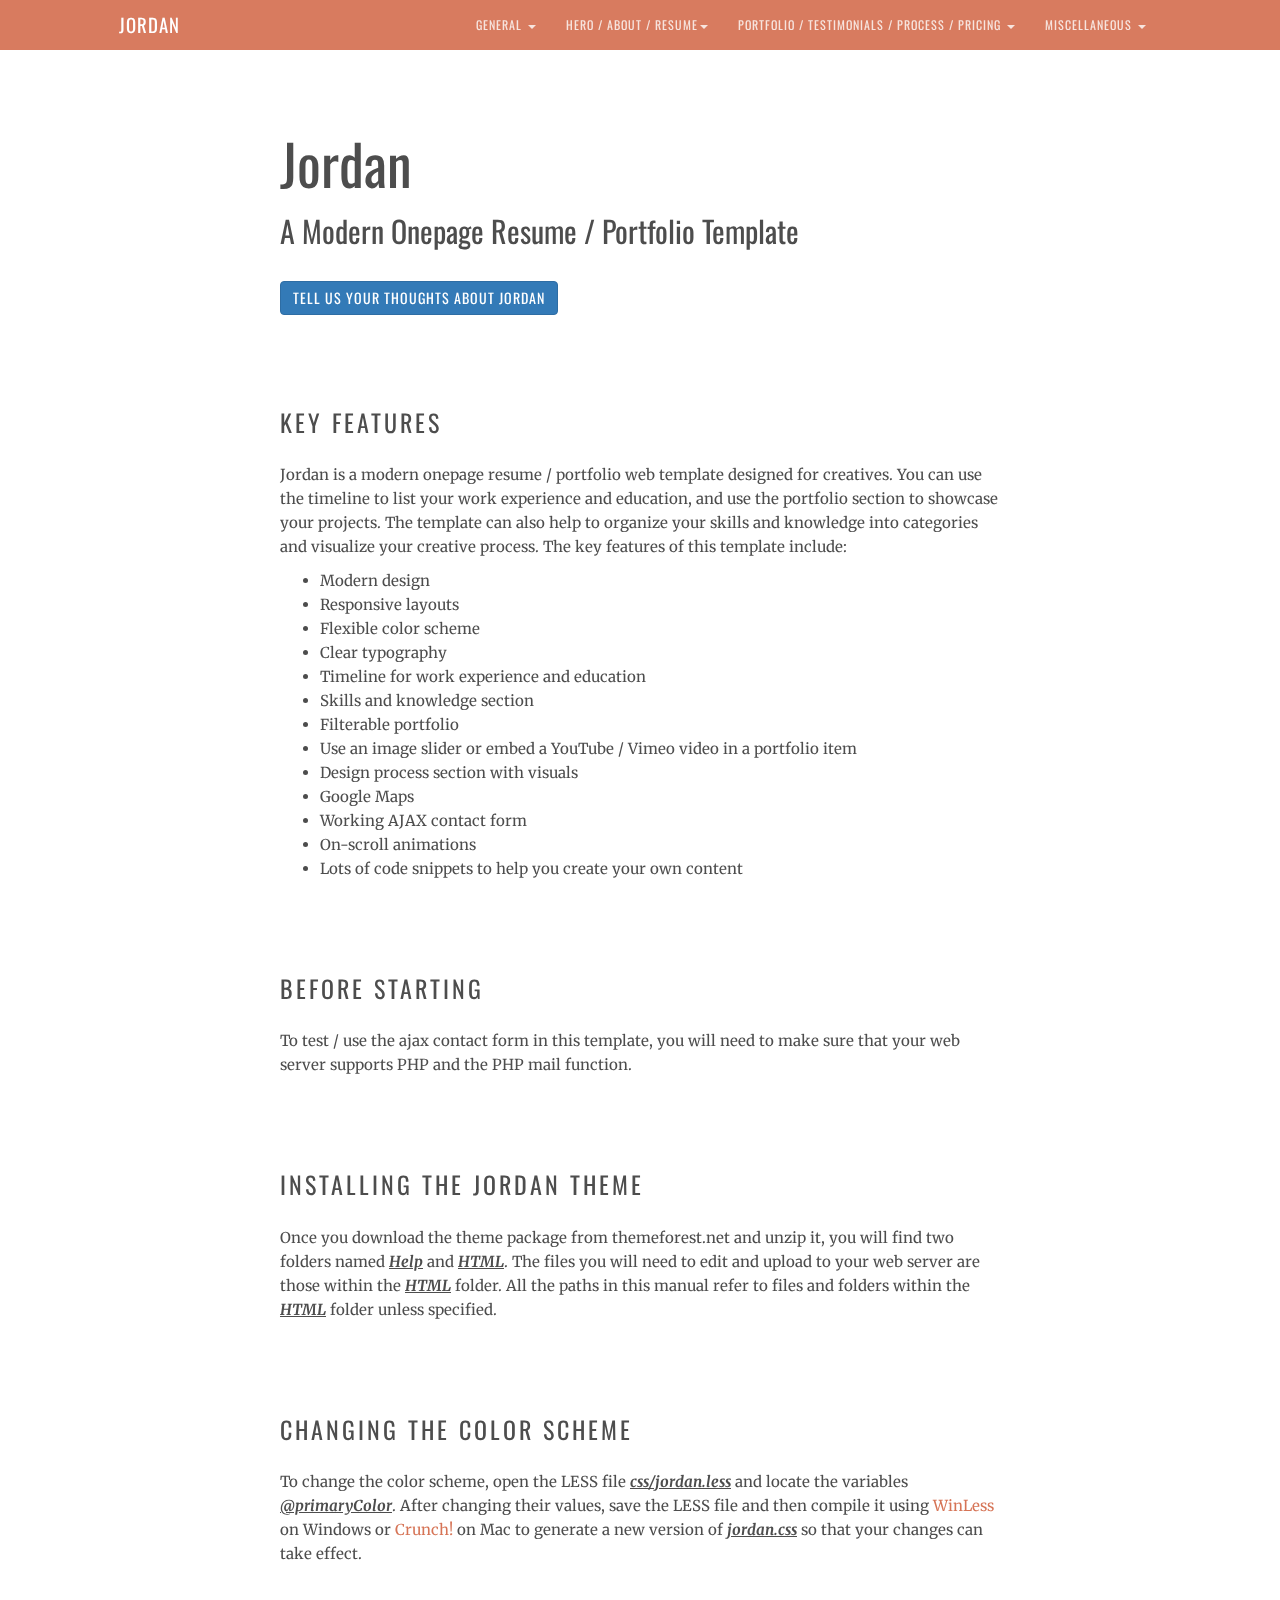
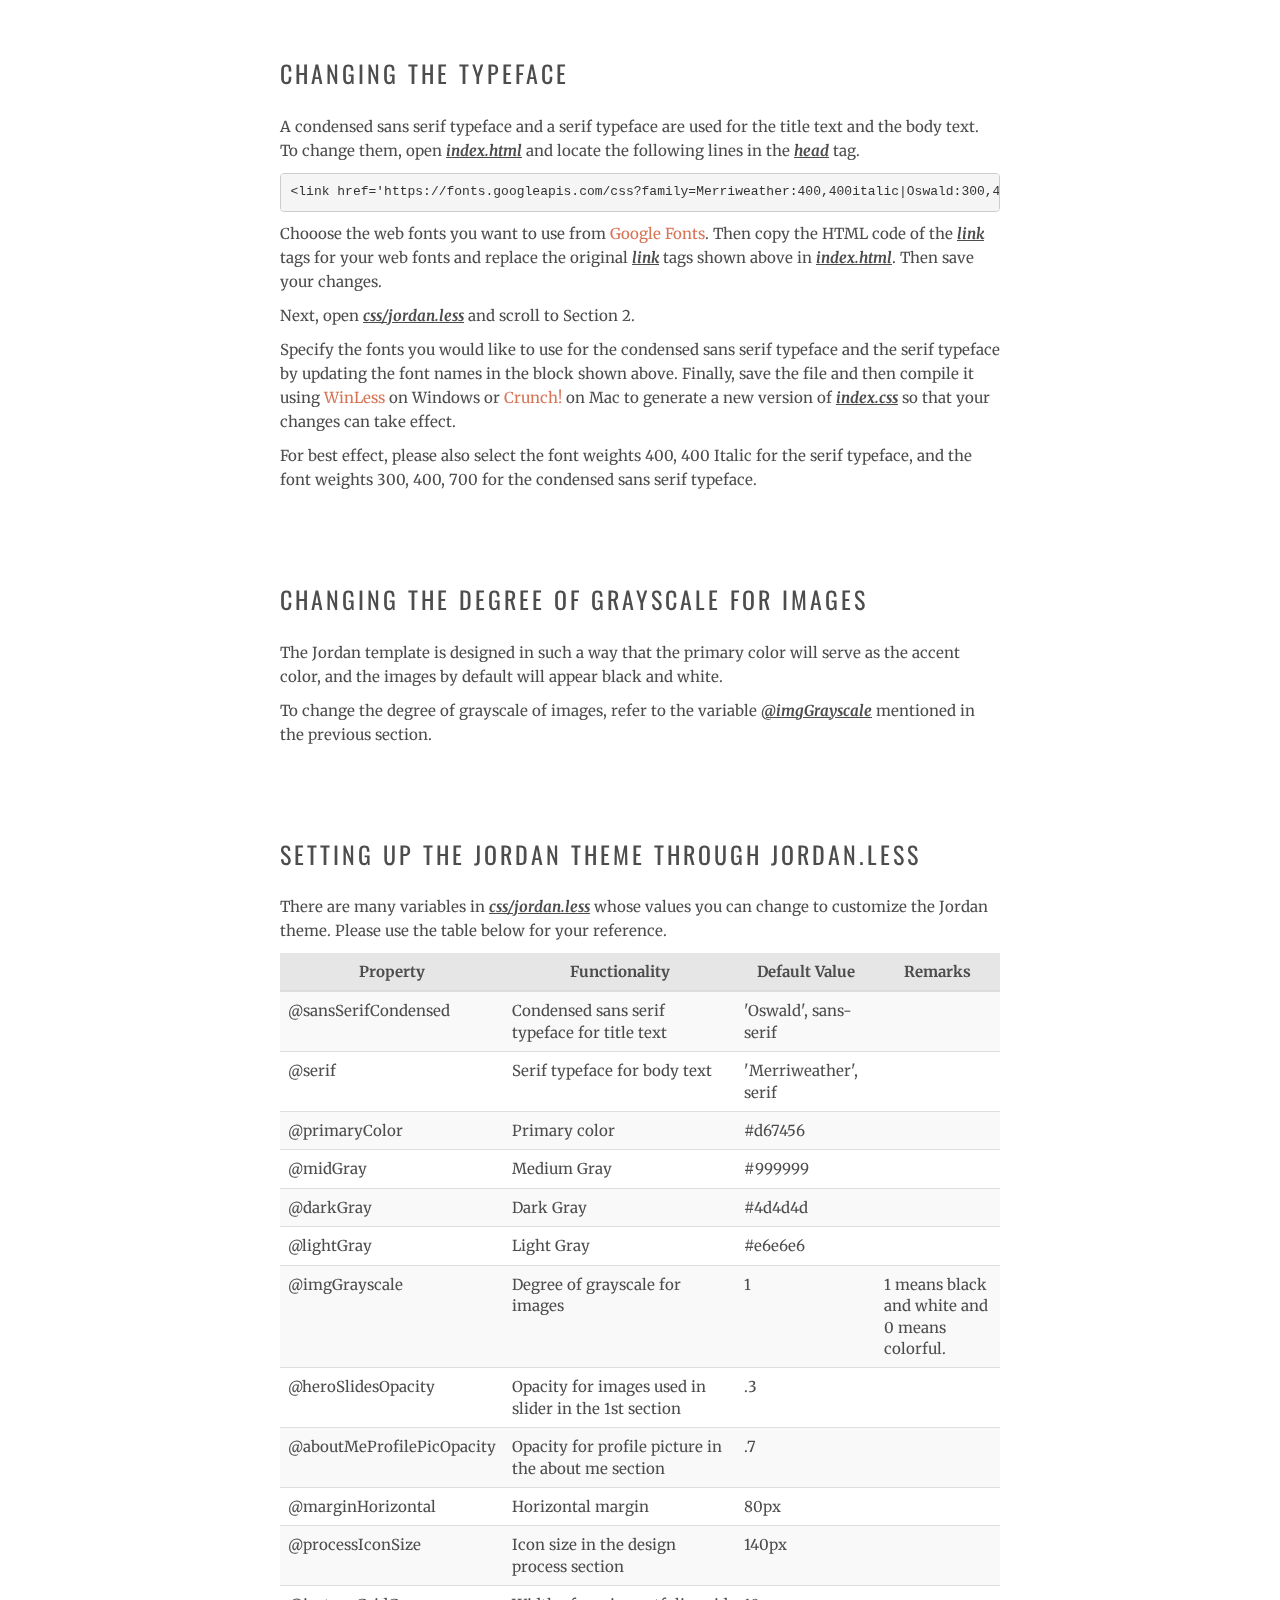
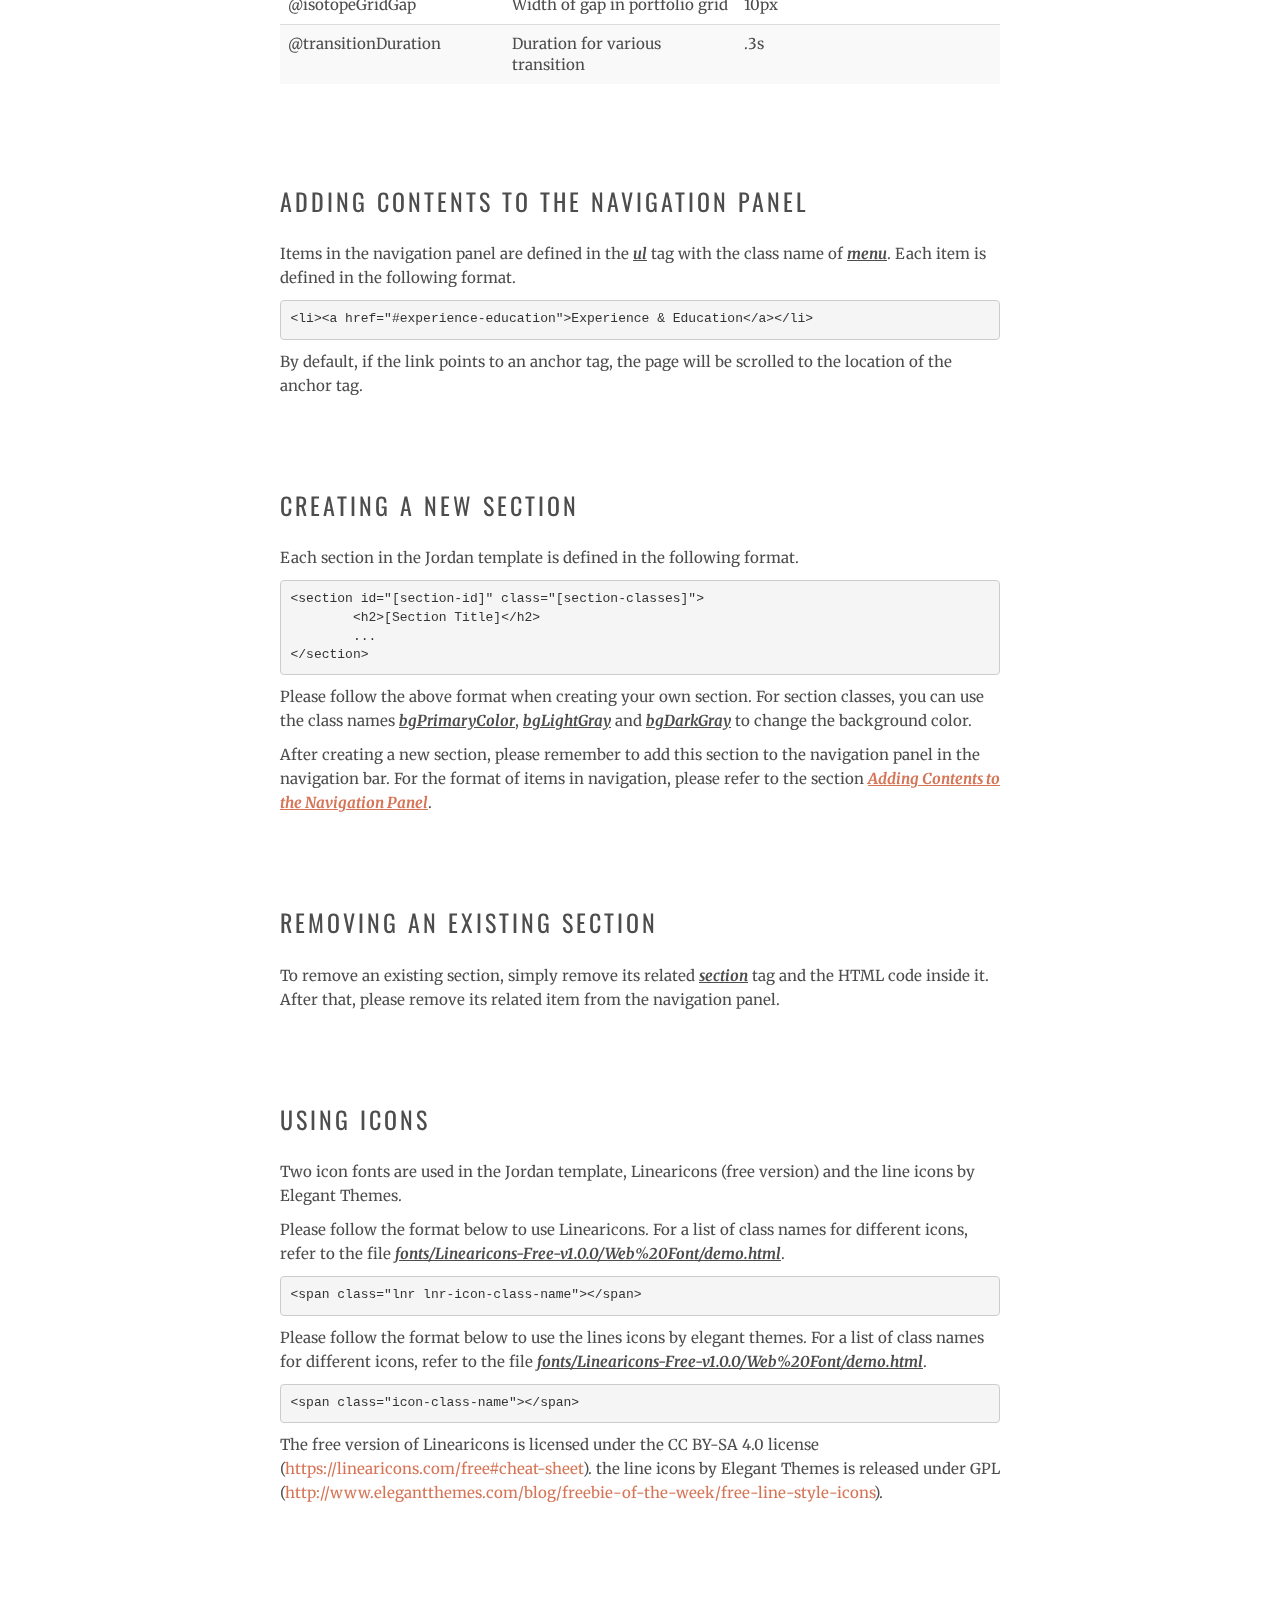
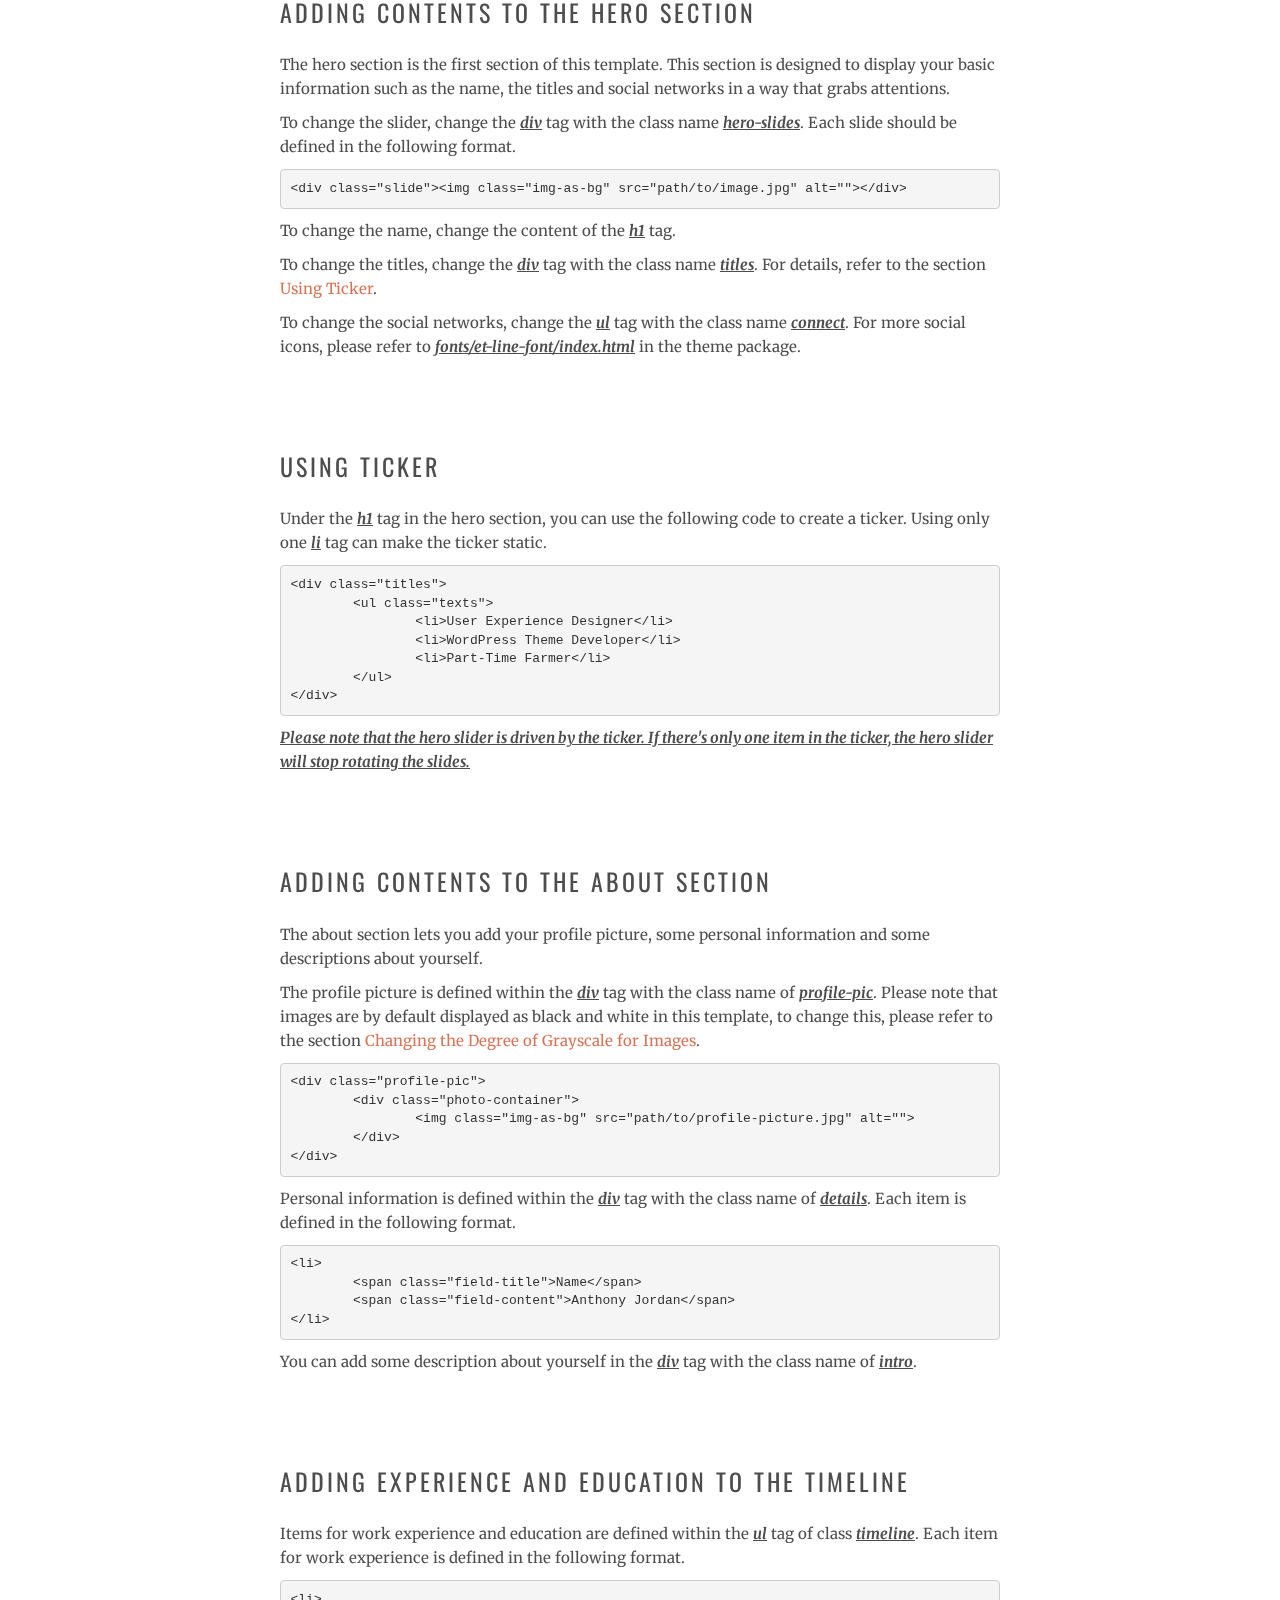
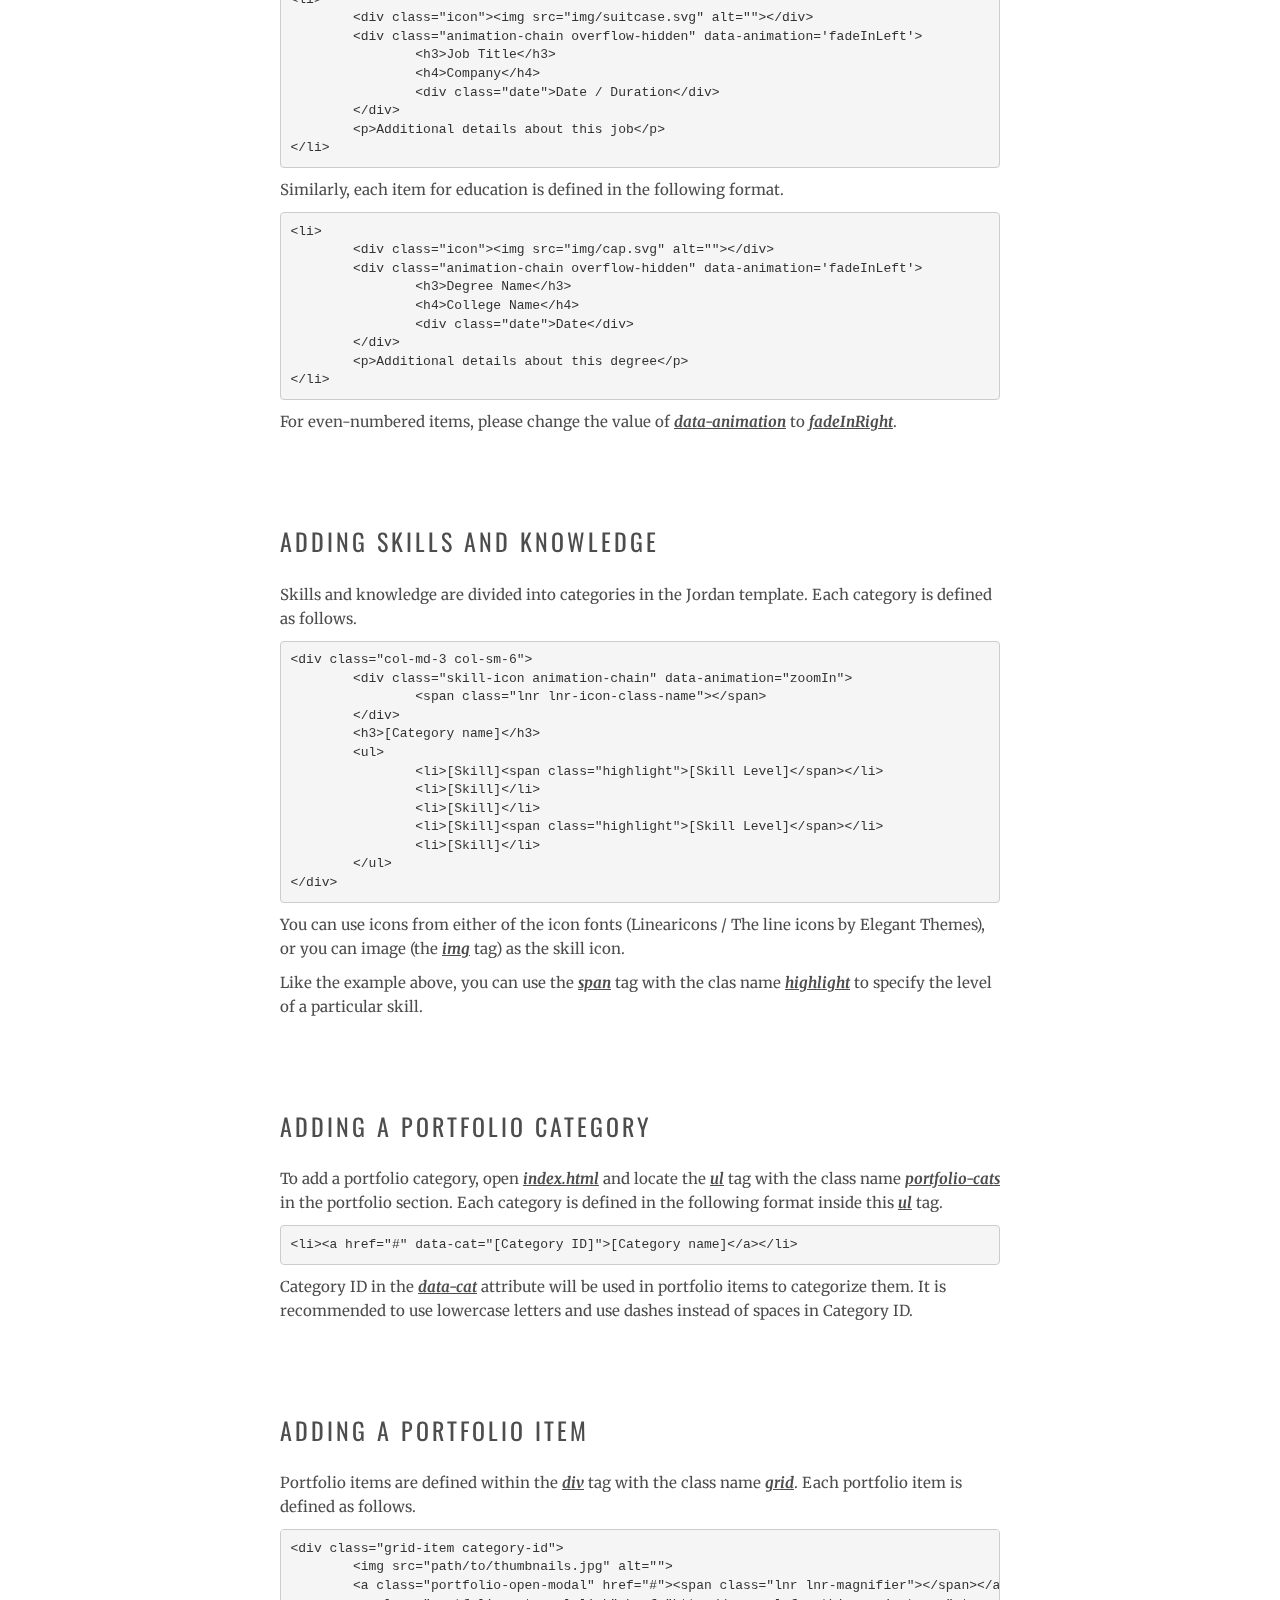
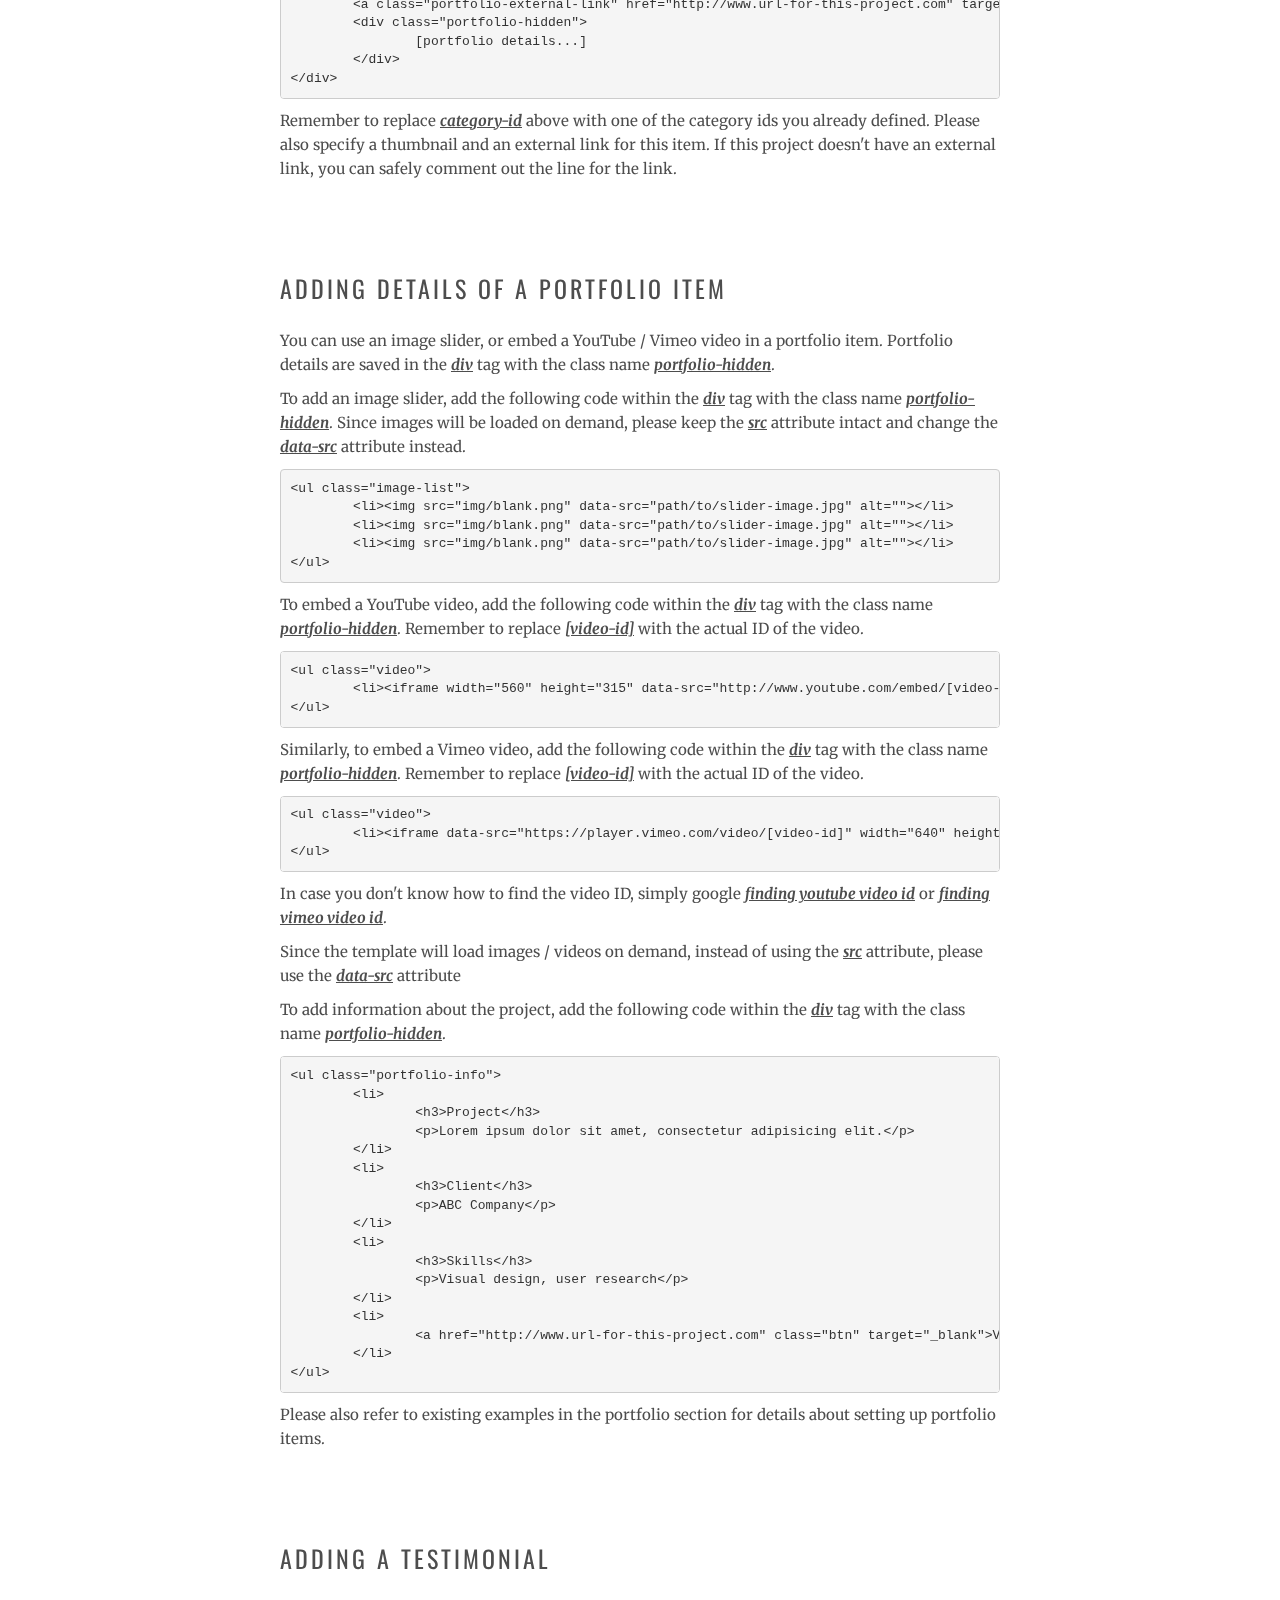
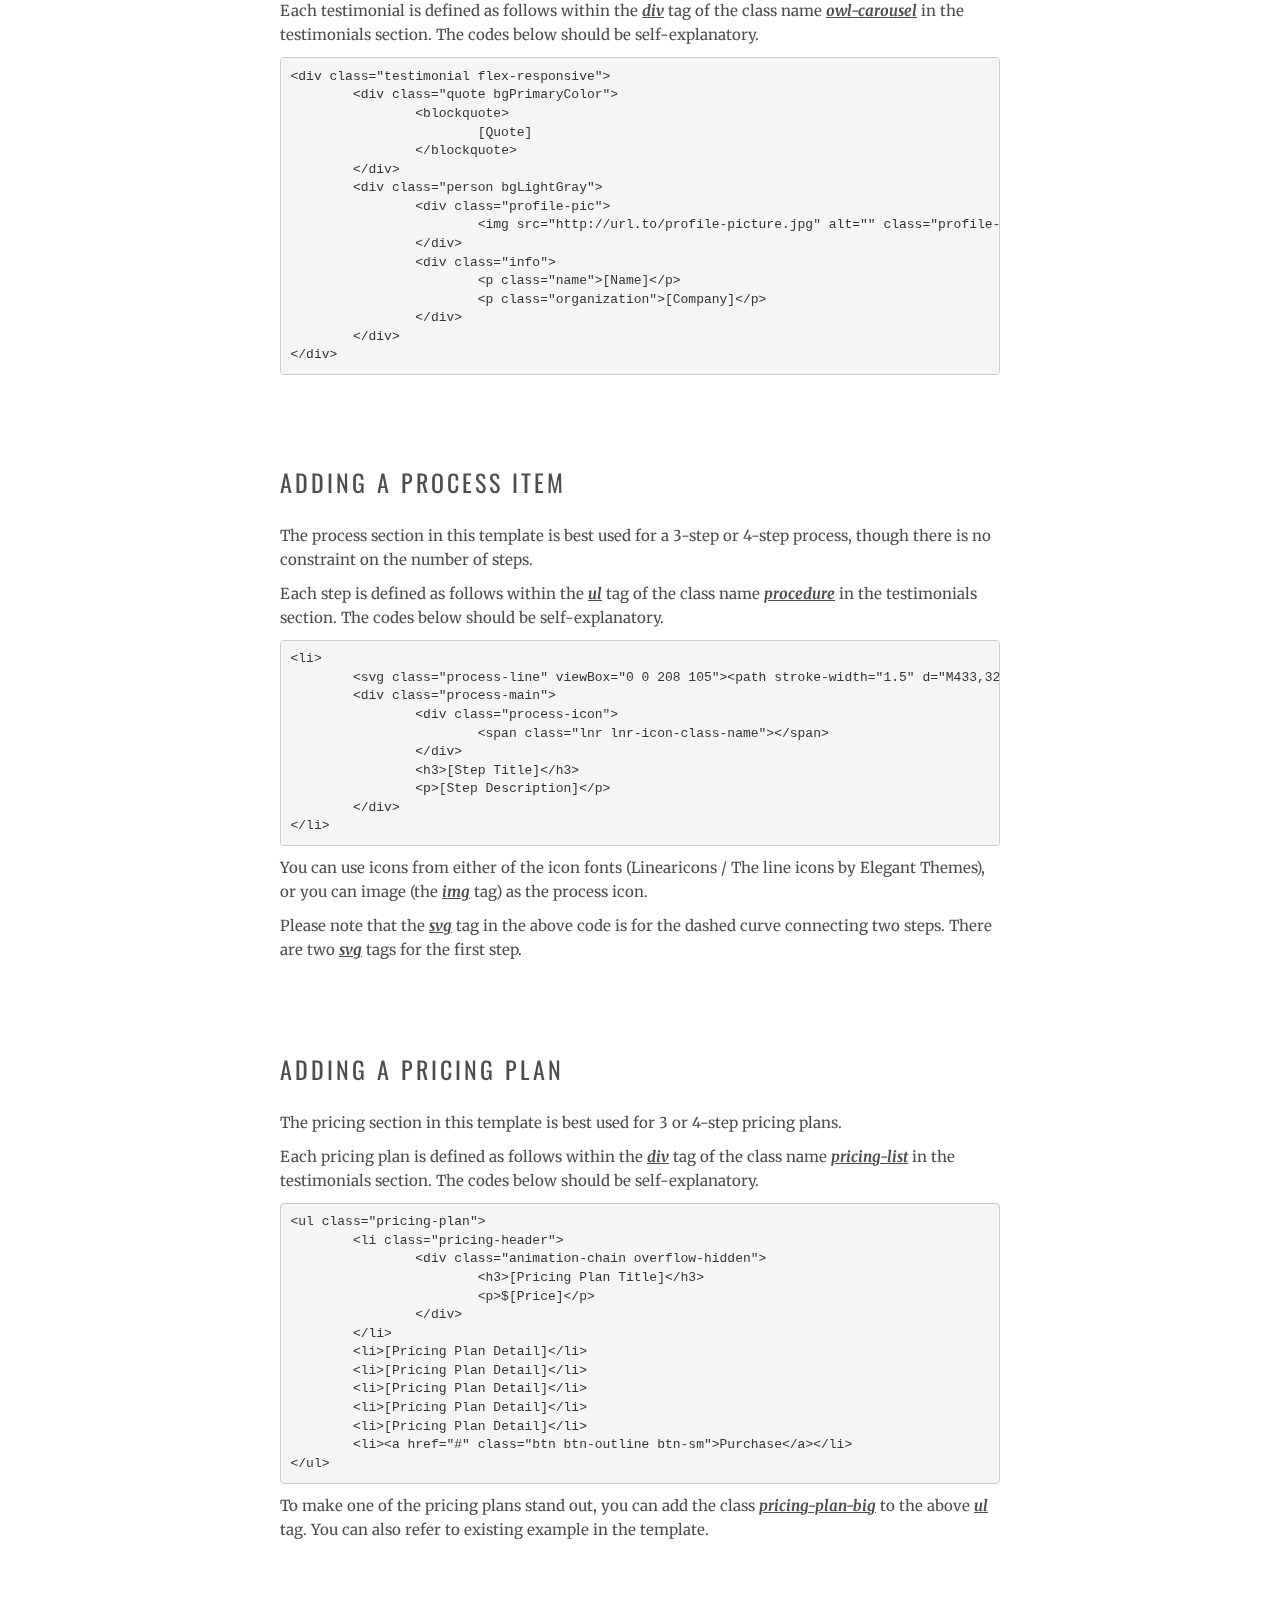
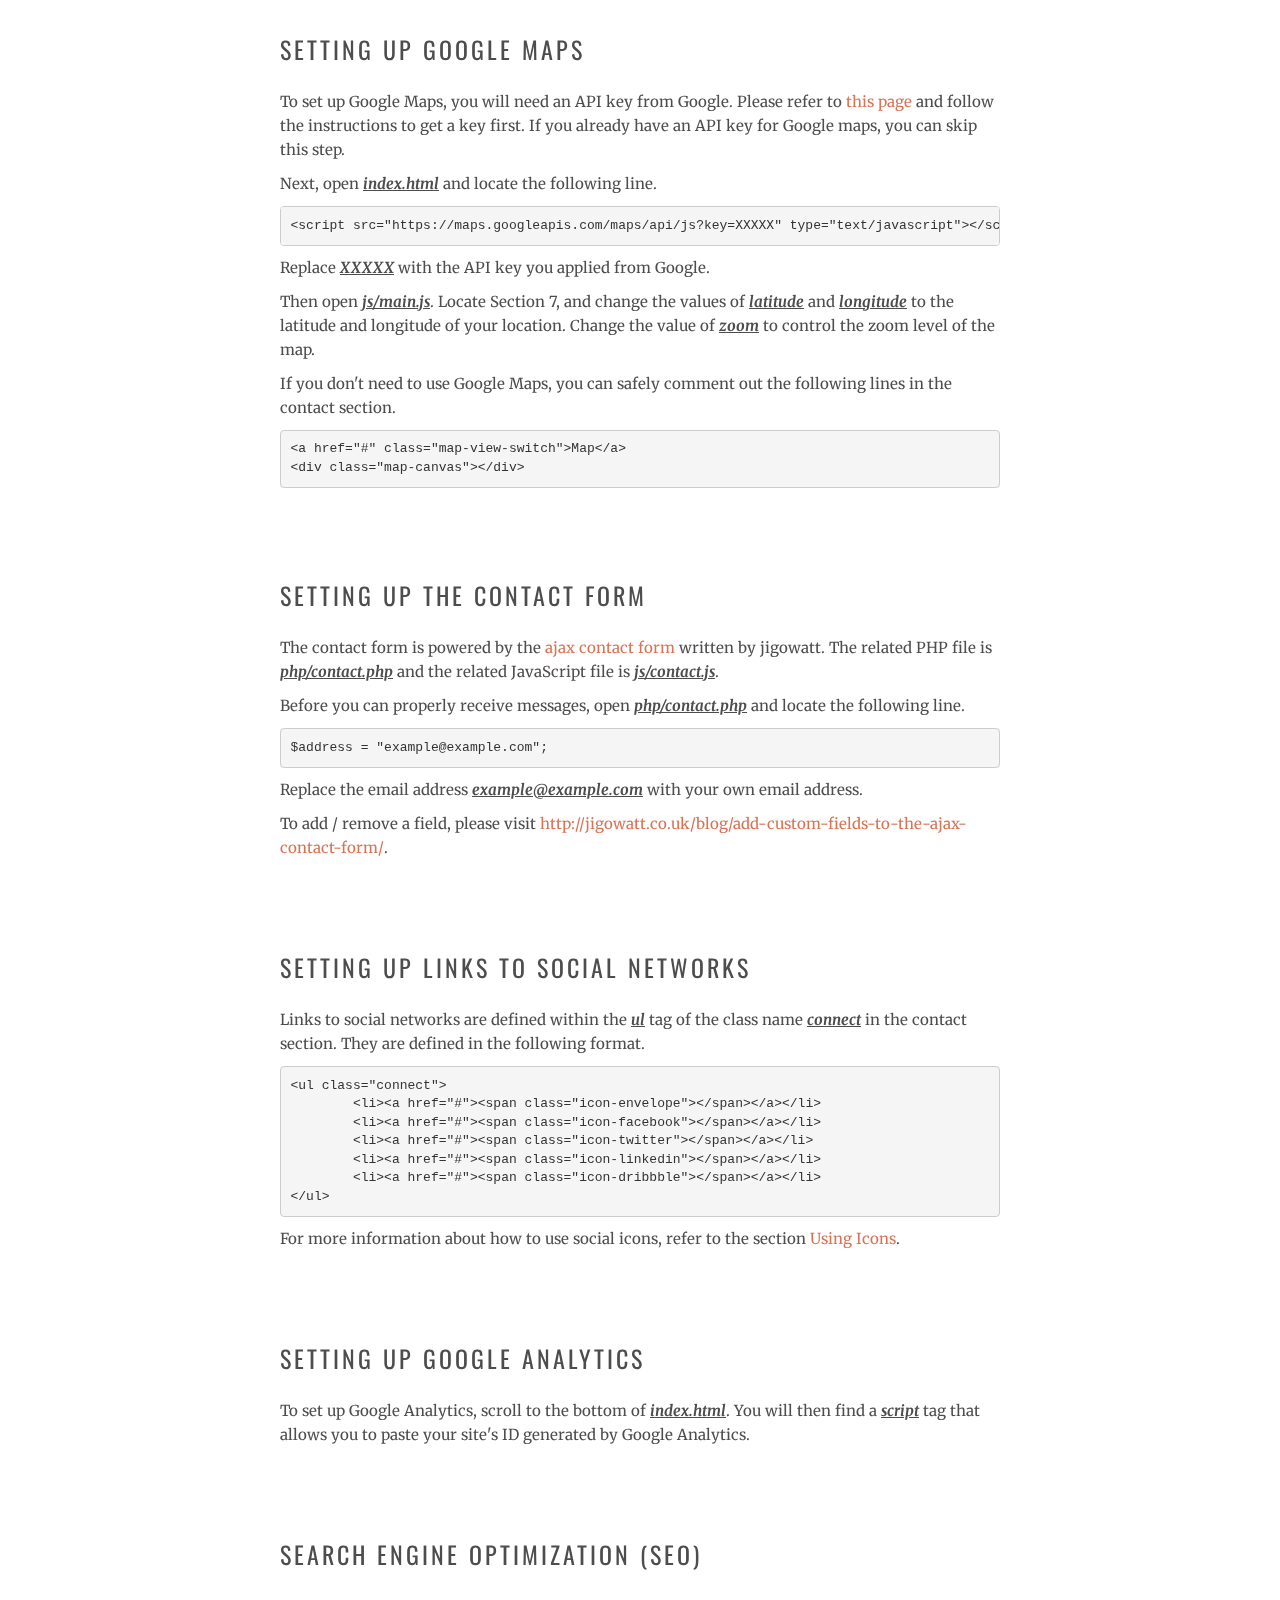
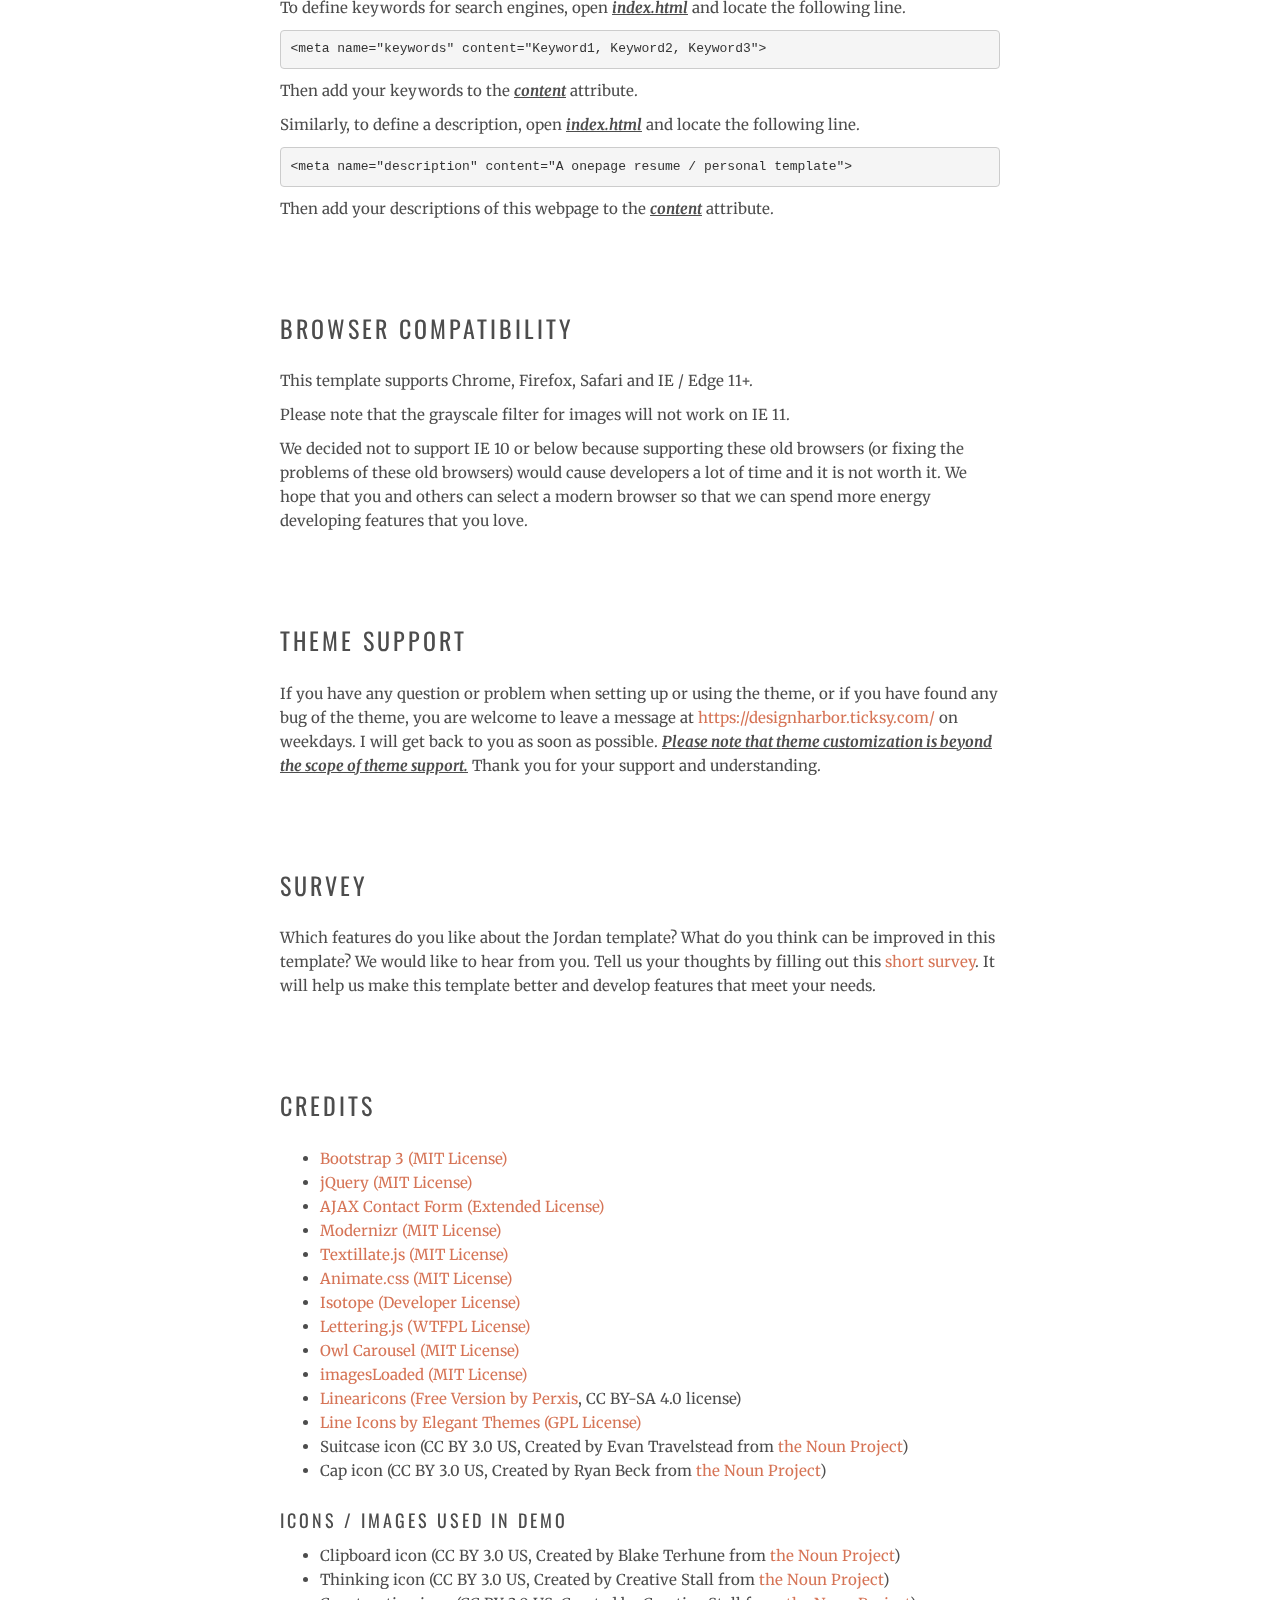
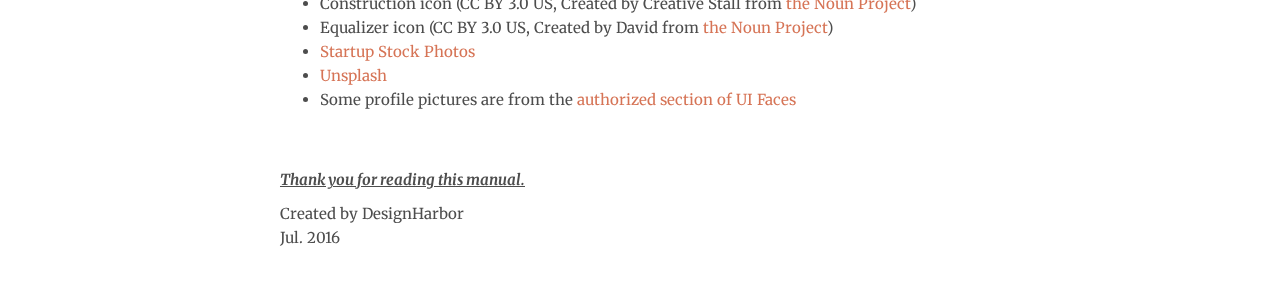
<file: Help/index.html>
<!DOCTYPE html>
<html>
<head>
	<meta charset="utf-8">
	<title>Jordan Manual</title>
	<meta name="viewport" content="width=device-width, initial-scale=1.0, maximum-scale=1.0, minimal-ui">
	<link rel="stylesheet" href="http://netdna.bootstrapcdn.com/bootstrap/3.1.0/css/bootstrap.min.css">
	<link href='https://fonts.googleapis.com/css?family=Merriweather:400,400italic|Oswald:300,400,700&subset=latin,latin-ext' rel='stylesheet' type='text/css'>
	<link href='css/index.css' rel='stylesheet' type='text/css'>
</head>
<body>

<div class="container">
	<header class="row">
		<nav id="main-nav" class="navbar navbar-default navbar-inverse navbar-fixed-top" role="navigation">
			<div class="container-fluid">
				<!-- Brand and toggle get grouped for better mobile display -->
				<div class="navbar-header">
					<button type="button" class="navbar-toggle" data-toggle="collapse" data-target="#bs-example-navbar-collapse-1">
						<span class="sr-only">Toggle navigation</span>
						<span class="icon-bar"></span>
						<span class="icon-bar"></span>
						<span class="icon-bar"></span>
					</button>
					<a class="navbar-brand" href="#">Jordan</a>
				</div>

				<!-- Collect the nav links, forms, and other content for toggling -->
				<div class="collapse navbar-collapse" id="bs-example-navbar-collapse-1">
					<ul class="nav navbar-nav navbar-right">
						<li class="dropdown">
							<a href="#" class="dropdown-toggle" data-toggle="dropdown">General <b class="caret"></b></a>
							<ul class="dropdown-menu">
								<li><a href="#key-features">Key Features</a></li>
								<li><a href="#before-starting">Before Starting</a></li>
								<li class="divider"></li>
								<li><a href="#installing-the-jordan-theme">Installing the Jordan Theme</a></li>
								<li class="divider"></li>
								<li><a href="#changing-the-color-scheme">Changing the Color Scheme</a></li>
								<li><a href="#changing-the-typeface">Changing the Typeface</a></li>
								<li><a href="#changing-the-degree-of-grayscale-for-images">Changing the Degree of Grayscale for Images</a></li>
								<li><a href="#setting-up-the-jordan-theme-through-jordan-less">Setting Up the Jordan theme through jordan.less</a></li>
								<li class="divider"></li>
								<li><a href="#adding-contents-to-the-navigation-panel">Adding Contents to the Navigation Panel</a></li>
								<li class="divider"></li>
								<li><a href="#creating-a-new-section">Creating a New Section</a></li>
								<li><a href="#removing-an-existing-section">Removing An Existing Section</a></li>
								<li class="divider"></li>
								<li><a href="#using-icons">Using Icons</a></li>
							</ul>
						</li>
						<li class="dropdown">
							<a href="#" class="dropdown-toggle" data-toggle="dropdown">Hero / About / Resume<b class="caret"></b></a>
							<ul class="dropdown-menu">
								<li><a href="#adding-contents-to-the-hero-section">Adding Contents to the Hero Section</a></li>
								<li><a href="#using-ticker">Using Ticker</a></li>
								<li class="divider"></li>
								<li><a href="#adding-contents-to-the-about-section">Adding Contents to the About Section</a></li>
								<li class="divider"></li>
								<li><a href="#adding-experience-and-education-to-the-timeline">Adding Experience and Education to the Timeline</a></li>
								<li><a href="#adding-skills-and-knowledge">Adding Skills and Knowledge</a></li>
							</ul>
						</li>
						<li class="dropdown">
							<a href="#" class="dropdown-toggle" data-toggle="dropdown">Portfolio / Testimonials / Process / Pricing <b class="caret"></b></a>
							<ul class="dropdown-menu">
								<li><a href="#adding-a-portfolio-category">Adding a Portfolio Category</a></li>
								<li><a href="#adding-a-portfolio-item">Adding a Portfolio Item</a></li>
								<li><a href="#adding-details-of-a-portfolio-item">Adding Details of a Portfolio Item</a></li>
								<li class="divider"></li>
								<li><a href="#adding-a-testimonial">Adding a Testimonial</a></li>
								<li class="divider"></li>
								<li><a href="#adding-a-process-item">Adding a Process Item</a></li>
								<li class="divider"></li>
								<li><a href="#adding-a-pricing-plan">Adding a Pricing Plan</a></li>
							</ul>
						</li>
						<li class="dropdown">
							<a href="#" class="dropdown-toggle" data-toggle="dropdown">Miscellaneous <b class="caret"></b></a>
							<ul class="dropdown-menu">
								<li><a href="#setting-up-google-maps">Setting Up Google Maps</a></li>
								<li><a href="#setting-up-the-contact-form">Setting Up the Contact Form</a></li>
								<li><a href="#setting-up-links-to-social-networks">Setting up Links to Social Networks</a></li>
								<li><a href="#setting-up-google-analytics">Setting Up Google Analytics</a></li>
								<li class="divider"></li>
								<li><a href="#search-engine-optimization-seo">Search Engine Optimization (SEO)</a></li>
								<li><a href="#browser-compatibility">Browser Compatibility</a></li>
								<li><a href="#theme-support">Theme Support</a></li>
								<li><a href="#survey">Survey</a></li>
								<li><a href="#credits">Credits</a></li>
							</ul>
						</li>
					</ul>
				</div><!-- /.navbar-collapse -->
			</div>
		</nav>
	</header>
	<div class="row">
		<div class="col-md-10 col-md-offset-1">
			<div>
				<h1>Jordan</h1>
				<h2>A Modern Onepage Resume / Portfolio Template</h2>
				<p><br><a href="http://goo.gl/forms/QcBOGgrlFUEQ2Uew1" class="btn btn-primary" target="_blank">Tell us your thoughts about Jordan</a></p>
				<h3 id="key-features">Key Features</h3>

				<p>Jordan is a modern onepage resume / portfolio web template designed for creatives. You can use the timeline to list your work experience and education, and use the portfolio section to showcase your projects. The template can also help to organize your skills and knowledge into categories and visualize your creative process. The key features of this template include:</p>

				<ul>
					<li>Modern design</li>
					<li>Responsive layouts</li>
					<li>Flexible color scheme</li>
					<li>Clear typography</li>
					<li>Timeline for work experience and education</li>
					<li>Skills and knowledge section</li>
					<li>Filterable portfolio</li>
					<li>Use an image slider or embed a YouTube / Vimeo video in a portfolio item</li>
					<li>Design process section with visuals</li>
					<li>Google Maps</li>
					<li>Working AJAX contact form</li>
					<li>On-scroll animations</li>
					<li>Lots of code snippets to help you create your own content</li>
				</ul>
			</div>

			<div>
				<h3 id="before-starting">Before Starting</h3>

				<p>To test / use the ajax contact form in this template, you will need to make sure that your web server supports PHP and the PHP mail function.</p>
			</div>

			<div>
				<h3 id="installing-the-jordan-theme">Installing the Jordan Theme</h3>

				<p>Once you download the theme package from themeforest.net and unzip it, you will find two folders named <i>Help</i> and <i>HTML</i>. The files you will need to edit and upload to your web server are those within the <i>HTML</i> folder. All the paths in this manual refer to files and folders within the <i>HTML</i> folder unless specified.</p>
			</div>

			<div>
				<h3 id="changing-the-color-scheme">Changing the Color Scheme</h3>
			
				<p>To change the color scheme, open the LESS file <i>css/jordan.less</i> and locate the variables <i>@primaryColor</i>. After changing their values, save the LESS file and then compile it using <a href="http://winless.org/" target="_blank">WinLess</a> on Windows or <a href="http://crunchapp.net/">Crunch!</a> on Mac to generate a new version of <i>jordan.css</i> so that your changes can take effect.</p>
			</div>

			<div>
				<h3 id="changing-the-typeface">Changing the Typeface</h3>

				<p>A condensed sans serif typeface and a serif typeface are used for the title text and the body text. To change them, open <i>index.html</i> and locate the following lines in the <i>head</i> tag.</p>
				<pre>&lt;link href='https://fonts.googleapis.com/css?family=Merriweather:400,400italic|Oswald:300,400,700&subset=latin,latin-ext' rel='stylesheet' type='text/css'&gt;</pre>

				<p>Chooose the web fonts you want to use from <a href="http://www.google.com/fonts/" target="_blank">Google Fonts</a>. Then copy the HTML code of the <i>link</i> tags for your web fonts and replace the original <i>link</i> tags shown above in <i>index.html</i>. Then save your changes.</p>

				<p>Next, open <i>css/jordan.less</i> and scroll to Section 2.</p>
				<pre@sansSerifCondensed: 'Oswald', sans-serif;
@serif: 'Merriweather', serif;</pre>
				<p>Specify the fonts you would like to use for the condensed sans serif typeface and the serif typeface by updating the font names in the block shown above. Finally, save the file and then compile it using <a href="http://winless.org/" target="_blank">WinLess</a> on Windows or <a href="http://crunchapp.net/">Crunch!</a> on Mac to generate a new version of <i>index.css</i> so that your changes can take effect.</p>
				<p>For best effect, please also select the font weights 400, 400 Italic for the serif typeface, and the font weights 300, 400, 700 for the condensed sans serif typeface.</p>
			</div>

			<div>
				<h3 id="changing-the-degree-of-grayscale-for-images">Changing the Degree of Grayscale for Images</h3>

				<p>The Jordan template is designed in such a way that the primary color will serve as the accent color, and the images by default will appear black and white.</p>
				<p>To change the degree of grayscale of images, refer to the variable <i>@imgGrayscale</i> mentioned in the previous section.</p>
			</div>

			<div>
				<h3 id="setting-up-the-jordan-theme-through-jordan-less">Setting Up the Jordan theme through jordan.less</h3>

				<p>There are many variables in <i>css/jordan.less</i> whose values you can change to customize the Jordan theme. Please use the table below for your reference.</p>
				<table class="table table-striped">
					<thead>
						<tr>
							<th style="width: 20%">Property</th>
							<th style="width: 40%">Functionality</th>
							<th style="width: 20%">Default Value</th>
							<th style="width: 20%">Remarks</th>
						</tr>
					</thead>
					<tbody>
						<tr>
							<td>@sansSerifCondensed</td>
							<td>Condensed sans serif typeface for title text</td>
							<td>'Oswald', sans-serif</td>
							<td></td>
						</tr>
						<tr>
							<td>@serif</td>
							<td>Serif typeface for body text</td>
							<td>'Merriweather', serif</td>
							<td></td>
						</tr>
						<tr>
							<td>@primaryColor</td>
							<td>Primary color</td>
							<td>#d67456</td>
							<td></td>
						</tr>
						<tr>
							<td>@midGray</td>
							<td>Medium Gray</td>
							<td>#999999</td>
							<td></td>
						</tr>
						<tr>
							<td>@darkGray</td>
							<td>Dark Gray</td>
							<td>#4d4d4d</td>
							<td></td>
						</tr>
						<tr>
							<td>@lightGray</td>
							<td>Light Gray</td>
							<td>#e6e6e6</td>
							<td></td>
						</tr>
						<tr>
							<td>@imgGrayscale</td>
							<td>Degree of grayscale for images</td>
							<td>1</td>
							<td>1 means black and white and 0 means colorful.</td>
						</tr>
						<tr>
							<td>@heroSlidesOpacity</td>
							<td>Opacity for images used in slider in the 1st section</td>
							<td>.3</td>
							<td></td>
						</tr>
						<tr>
							<td>@aboutMeProfilePicOpacity</td>
							<td>Opacity for profile picture in the about me section</td>
							<td>.7</td>
							<td></td>
						</tr>
						<tr>
							<td>@marginHorizontal</td>
							<td>Horizontal margin</td>
							<td>80px</td>
							<td></td>
						</tr>
						<tr>
							<td>@processIconSize</td>
							<td>Icon size in the design process section</td>
							<td>140px</td>
							<td></td>
						</tr>
						<tr>
							<td>@isotopeGridGap</td>
							<td>Width of gap in portfolio grid</td>
							<td>10px</td>
							<td></td>
						</tr>
						<tr>
							<td>@transitionDuration</td>
							<td>Duration for various transition</td>
							<td>.3s</td>
							<td></td>
						</tr>
					</tbody>
				</table>
			</div>

			<div>
				<h3 id="adding-contents-to-the-navigation-panel">Adding Contents to the Navigation Panel</h3>

				<p>Items in the navigation panel are defined in the <i>ul</i> tag with the class name of <i>menu</i>. Each item is defined in the following format.</p>
				<pre>&lt;li&gt;&lt;a href="#experience-education"&gt;Experience & Education&lt;/a&gt;&lt;/li&gt;</pre>
				<p>By default, if the link points to an anchor tag, the page will be scrolled to the location of the anchor tag.</p>
			</div>

			<div>
				<h3 id="creating-a-new-section">Creating a New Section</h3>

				<p>Each section in the Jordan template is defined in the following format.</p>
				<pre>&lt;section id=&quot;[section-id]&quot; class=&quot;[section-classes]&quot;&gt;
	&lt;h2&gt;[Section Title]&lt;/h2&gt;
	...
&lt;/section&gt;</pre>
				<p>Please follow the above format when creating your own section. For section classes, you can use the class names <i>bgPrimaryColor</i>, <i>bgLightGray</i> and <i>bgDarkGray</i> to change the background color.</p>
				<p>After creating a new section, please remember to add this section to the navigation panel in the navigation bar. For the format of items in navigation, please refer to the section <a href="#adding-contents-to-the-navigation-panel"><i>Adding Contents to the Navigation Panel</i></a>.</p>
			</div>

			<div>
				<h3 id="removing-an-existing-section">Removing An Existing Section</h3>

				<p>To remove an existing section, simply remove its related <i>section</i> tag and the HTML code inside it. After that, please remove its related item from the navigation panel.</p>
			</div>

			<div>
				<h3 id="using-icons">Using Icons</h3>

				<p>Two icon fonts are used in the Jordan template, Linearicons (free version) and the line icons by Elegant Themes.</p>
				<p>Please follow the format below to use Linearicons. For a list of class names for different icons, refer to the file <i>fonts/Linearicons-Free-v1.0.0/Web%20Font/demo.html</i>.</p>
				<pre>&lt;span class="lnr lnr-icon-class-name"&gt;&lt;/span&gt;</pre>
				<p>Please follow the format below to use the lines icons by elegant themes. For a list of class names for different icons, refer to the file <i>fonts/Linearicons-Free-v1.0.0/Web%20Font/demo.html</i>.</p>
				<pre>&lt;span class="icon-class-name"&gt;&lt;/span&gt;</pre>
				<p>The free version of Linearicons is licensed under the CC BY-SA 4.0 license (<a href="https://linearicons.com/free#cheat-sheet" target="_blank">https://linearicons.com/free#cheat-sheet</a>). the line icons by Elegant Themes is released under GPL (<a href="http://www.elegantthemes.com/blog/freebie-of-the-week/free-line-style-icons" target="_blank">http://www.elegantthemes.com/blog/freebie-of-the-week/free-line-style-icons</a>).</p>
			</div>

			<div>
				<h3 id="adding-contents-to-the-hero-section">Adding Contents to the Hero Section</h3>

				<p>The hero section is the first section of this template. This section is designed to display your basic information such as the name, the titles and social networks in a way that grabs attentions.</p>
				<p>To change the slider, change the <i>div</i> tag with the class name <i>hero-slides</i>. Each slide should be defined in the following format.</p>
				<pre>&lt;div class="slide"&gt;&lt;img class="img-as-bg" src="path/to/image.jpg" alt=""&gt;&lt;/div&gt;</pre>
				<p>To change the name, change the content of the <i>h1</i> tag.</p>
				<p>To change the titles, change the <i>div</i> tag with the class name <i>titles</i>. For details, refer to the section <a href="#using-ticker">Using Ticker</a>.</p>
				<p>To change the social networks, change the <i>ul</i> tag with the class name <i>connect</i>. For more social icons, please refer to <i>fonts/et-line-font/index.html</i> in the theme package.</p>
			</div>

			<div>
				<h3 id="using-ticker">Using Ticker</h3>

				<p>Under the <i>h1</i> tag in the hero section, you can use the following code to create a ticker. Using only one <i>li</i> tag can make the ticker static.</p>
				<pre>&lt;div class="titles"&gt;
	&lt;ul class="texts"&gt;
		&lt;li&gt;User Experience Designer&lt;/li&gt;
		&lt;li&gt;WordPress Theme Developer&lt;/li&gt;
		&lt;li&gt;Part-Time Farmer&lt;/li&gt;
	&lt;/ul&gt;
&lt;/div&gt;</pre>
				<p><i>Please note that the hero slider is driven by the ticker. If there's only one item in the ticker, the hero slider will stop rotating the slides.</i></p>
			</div>

			<div>
				<h3 id="adding-contents-to-the-about-section">Adding Contents to the About Section</h3>

				<p>The about section lets you add your profile picture, some personal information and some descriptions about yourself.</p>
				<p>The profile picture is defined within the <i>div</i> tag with the class name of <i>profile-pic</i>. Please note that images are by default displayed as black and white in this template, to change this, please refer to the section <a href="#changing-the-degree-of-grayscale-for-images">Changing the Degree of Grayscale for Images</a>.</p>
				<pre>&lt;div class=&quot;profile-pic&quot;&gt;
	&lt;div class=&quot;photo-container&quot;&gt;
		&lt;img class=&quot;img-as-bg&quot; src=&quot;path/to/profile-picture.jpg&quot; alt=&quot;&quot;&gt;
	&lt;/div&gt;
&lt;/div&gt;</pre>
				<p>Personal information is defined within the <i>div</i> tag with the class name of <i>details</i>. Each item is defined in the following format.</p>
				<pre>&lt;li&gt;
	&lt;span class="field-title"&gt;Name&lt;/span&gt;
	&lt;span class="field-content"&gt;Anthony Jordan&lt;/span&gt;
&lt;/li&gt;</pre>
				<p>You can add some description about yourself in the <i>div</i> tag with the class name of <i>intro</i>.</p>
			</div>

			<div>
				<h3 id="adding-experience-and-education-to-the-timeline">Adding Experience and Education to the Timeline</h3>

				<p>Items for work experience and education are defined within the <i>ul</i> tag of class <i>timeline</i>. Each item for work experience is defined in the following format.</p>
				<pre>&lt;li&gt;
	&lt;div class=&quot;icon&quot;&gt;&lt;img src=&quot;img/suitcase.svg&quot; alt=&quot;&quot;&gt;&lt;/div&gt;
	&lt;div class=&quot;animation-chain overflow-hidden&quot; data-animation='fadeInLeft'&gt;
		&lt;h3&gt;Job Title&lt;/h3&gt;
		&lt;h4&gt;Company&lt;/h4&gt;
		&lt;div class=&quot;date&quot;&gt;Date / Duration&lt;/div&gt;
	&lt;/div&gt;
	&lt;p&gt;Additional details about this job&lt;/p&gt;
&lt;/li&gt;</pre>
				<p>Similarly, each item for education is defined in the following format.</p>
				<pre>&lt;li&gt;
	&lt;div class=&quot;icon&quot;&gt;&lt;img src=&quot;img/cap.svg&quot; alt=&quot;&quot;&gt;&lt;/div&gt;
	&lt;div class=&quot;animation-chain overflow-hidden&quot; data-animation='fadeInLeft'&gt;
		&lt;h3&gt;Degree Name&lt;/h3&gt;
		&lt;h4&gt;College Name&lt;/h4&gt;
		&lt;div class=&quot;date&quot;&gt;Date&lt;/div&gt;
	&lt;/div&gt;
	&lt;p&gt;Additional details about this degree&lt;/p&gt;
&lt;/li&gt;</pre>
				<p>For even-numbered items, please change the value of <i>data-animation</i> to <i>fadeInRight</i>.</p>
			</div>

			<div>
				<h3 id="adding-skills-and-knowledge">Adding Skills and Knowledge</h3>

				<p>Skills and knowledge are divided into categories in the Jordan template. Each category is defined as follows.</p>
				<pre>&lt;div class=&quot;col-md-3 col-sm-6&quot;&gt;
	&lt;div class=&quot;skill-icon animation-chain&quot; data-animation=&quot;zoomIn&quot;&gt;
		&lt;span class=&quot;lnr lnr-icon-class-name&quot;&gt;&lt;/span&gt;
	&lt;/div&gt;
	&lt;h3&gt;[Category name]&lt;/h3&gt;
	&lt;ul&gt;
		&lt;li&gt;[Skill]&lt;span class=&quot;highlight&quot;&gt;[Skill Level]&lt;/span&gt;&lt;/li&gt;
		&lt;li&gt;[Skill]&lt;/li&gt;
		&lt;li&gt;[Skill]&lt;/li&gt;
		&lt;li&gt;[Skill]&lt;span class=&quot;highlight&quot;&gt;[Skill Level]&lt;/span&gt;&lt;/li&gt;
		&lt;li&gt;[Skill]&lt;/li&gt;
	&lt;/ul&gt;
&lt;/div&gt;</pre>
				<p>You can use icons from either of the icon fonts (Linearicons / The line icons by Elegant Themes), or you can image (the <i>img</i> tag) as the skill icon.</p>
				<p>Like the example above, you can use the <i>span</i> tag with the clas name <i>highlight</i> to specify the level of a particular skill.</p>
			</div>

			<div>
				<h3 id="adding-a-portfolio-category">Adding a Portfolio Category</h3>

				<p>To add a portfolio category, open <i>index.html</i> and locate the <i>ul</i> tag with the class name <i>portfolio-cats</i> in the portfolio section. Each category is defined in the following format inside this <i>ul</i> tag.</p>
				<pre>&lt;li&gt;&lt;a href=&quot;#&quot; data-cat=&quot;[Category ID]&quot;&gt;[Category name]&lt;/a&gt;&lt;/li&gt;</pre>
				<p>Category ID in the <i>data-cat</i> attribute will be used in portfolio items to categorize them. It is recommended to use lowercase letters and use dashes instead of spaces in Category ID.</p>
			</div>

			<div>
				<h3 id="adding-a-portfolio-item">Adding a Portfolio Item</h3>

				<p>Portfolio items are defined within the <i>div</i> tag with the class name <i>grid</i>. Each portfolio item is defined as follows.</p>
				<pre>&lt;div class=&quot;grid-item category-id&quot;&gt;
	&lt;img src=&quot;path/to/thumbnails.jpg&quot; alt=&quot;&quot;&gt;
	&lt;a class=&quot;portfolio-open-modal&quot; href=&quot;#&quot;&gt;&lt;span class=&quot;lnr lnr-magnifier&quot;&gt;&lt;/span&gt;&lt;/a&gt;
	&lt;a class=&quot;portfolio-external-link&quot; href=&quot;http://www.url-for-this-project.com&quot; target=&quot;_blank&quot;&gt;&lt;span class=&quot;lnr lnr-link&quot;&gt;&lt;/span&gt;&lt;/a&gt;
	&lt;div class=&quot;portfolio-hidden&quot;&gt;
		[portfolio details...]
	&lt;/div&gt;
&lt;/div&gt;</pre>
				<p>Remember to replace <i>category-id</i> above with one of the category ids you already defined. Please also specify a thumbnail and an external link for this item. If this project doesn't have an external link, you can safely comment out the line for the link.</p>
			</div>


			<div>
				<h3 id="adding-details-of-a-portfolio-item">Adding Details of a Portfolio Item</a></h3>
				<p>You can use an image slider, or embed a YouTube / Vimeo video in a portfolio item. Portfolio details are saved in the <i>div</i> tag with the class name <i>portfolio-hidden</i>.</p>
				<p>To add an image slider, add the following code within the <i>div</i> tag with the class name <i>portfolio-hidden</i>. Since images will be loaded on demand, please keep the <i>src</i> attribute intact and change the <i>data-src</i> attribute instead.</p>
				<pre>&lt;ul class=&quot;image-list&quot;&gt;
	&lt;li&gt;&lt;img src=&quot;img/blank.png&quot; data-src=&quot;path/to/slider-image.jpg&quot; alt=&quot;&quot;&gt;&lt;/li&gt;
	&lt;li&gt;&lt;img src=&quot;img/blank.png&quot; data-src=&quot;path/to/slider-image.jpg&quot; alt=&quot;&quot;&gt;&lt;/li&gt;
	&lt;li&gt;&lt;img src=&quot;img/blank.png&quot; data-src=&quot;path/to/slider-image.jpg&quot; alt=&quot;&quot;&gt;&lt;/li&gt;
&lt;/ul&gt;</pre>
				<p>To embed a YouTube video, add the following code within the <i>div</i> tag with the class name <i>portfolio-hidden</i>. Remember to replace <i>[video-id]</i> with the actual ID of the video.</p>
				<pre>&lt;ul class=&quot;video&quot;&gt;
	&lt;li&gt;&lt;iframe width=&quot;560&quot; height=&quot;315&quot; data-src=&quot;http://www.youtube.com/embed/[video-id]?rel=0&amp;showinfo=0&amp;autohide=1&amp;modestbranding=1&quot; frameborder=&quot;0&quot; allowfullscreen&gt;&lt;/iframe&gt;&lt;/li&gt;
&lt;/ul&gt;</pre>
				<p>Similarly, to embed a Vimeo video, add the following code within the <i>div</i> tag with the class name <i>portfolio-hidden</i>. Remember to replace <i>[video-id]</i> with the actual ID of the video.</p>
				<pre>&lt;ul class=&quot;video&quot;&gt;
	&lt;li&gt;&lt;iframe data-src=&quot;https://player.vimeo.com/video/[video-id]&quot; width=&quot;640&quot; height=&quot;360&quot; frameborder=&quot;0&quot; webkitallowfullscreen mozallowfullscreen allowfullscreen&gt;&lt;/iframe&gt;&lt;/li&gt;
&lt;/ul&gt;</pre>
				<p>In case you don't know how to find the video ID, simply google <i>finding youtube video id</i> or <i>finding vimeo video id</i>.</p>
				<p>Since the template will load images / videos on demand, instead of using the <i>src</i> attribute, please use the <i>data-src</i> attribute</p>
				<p>To add information about the project, add the following code within the <i>div</i> tag with the class name <i>portfolio-hidden</i>.</p>
				<pre>&lt;ul class=&quot;portfolio-info&quot;&gt;
	&lt;li&gt;
		&lt;h3&gt;Project&lt;/h3&gt;
		&lt;p&gt;Lorem ipsum dolor sit amet, consectetur adipisicing elit.&lt;/p&gt;
	&lt;/li&gt;
	&lt;li&gt;
		&lt;h3&gt;Client&lt;/h3&gt;
		&lt;p&gt;ABC Company&lt;/p&gt;
	&lt;/li&gt;
	&lt;li&gt;
		&lt;h3&gt;Skills&lt;/h3&gt;
		&lt;p&gt;Visual design, user research&lt;/p&gt;
	&lt;/li&gt;
	&lt;li&gt;
		&lt;a href=&quot;http://www.url-for-this-project.com&quot; class=&quot;btn&quot; target=&quot;_blank&quot;&gt;Visit Website&lt;/a&gt;
	&lt;/li&gt;
&lt;/ul&gt;</pre>
				<p>Please also refer to existing examples in the portfolio section for details about setting up portfolio items.</p>
			</div>

			<div>
				<h3 id="adding-a-testimonial">Adding a Testimonial</a></h3>

				<p>Each testimonial is defined as follows within the <i>div</i> tag of the class name <i>owl-carousel</i> in the testimonials section. The codes below should be self-explanatory.</p>
				<pre>&lt;div class=&quot;testimonial flex-responsive&quot;&gt;
	&lt;div class=&quot;quote bgPrimaryColor&quot;&gt;
		&lt;blockquote&gt;
			[Quote]
		&lt;/blockquote&gt;
	&lt;/div&gt;
	&lt;div class=&quot;person bgLightGray&quot;&gt;
		&lt;div class=&quot;profile-pic&quot;&gt;
			&lt;img src=&quot;http://url.to/profile-picture.jpg&quot; alt=&quot;&quot; class=&quot;profile-pic&quot;&gt;
		&lt;/div&gt;
		&lt;div class=&quot;info&quot;&gt;
			&lt;p class=&quot;name&quot;&gt;[Name]&lt;/p&gt;
			&lt;p class=&quot;organization&quot;&gt;[Company]&lt;/p&gt;
		&lt;/div&gt;
	&lt;/div&gt;
&lt;/div&gt;</pre>
			</div>

			<div>
				<h3 id="adding-a-process-item">Adding a Process Item</a></h3>

				<p>The process section in this template is best used for a 3-step or 4-step process, though there is no constraint on the number of steps.</p>
				<p>Each step is defined as follows within the <i>ul</i> tag of the class name <i>procedure</i> in the testimonials section. The codes below should be self-explanatory.</p>
				<pre>&lt;li&gt;
	&lt;svg class=&quot;process-line&quot; viewBox=&quot;0 0 208 105&quot;&gt;&lt;path stroke-width=&quot;1.5&quot; d=&quot;M433,322.81q3.06,0,6,.12&quot; transform=&quot;translate(-433.03 -322.31)&quot;/&gt;&lt;path stroke-width=&quot;1.5&quot; d=&quot;M451,323.93c82.73,10.74,91.74,95.21,178,102.39&quot; transform=&quot;translate(-433.03 -322.31)&quot;/&gt;&lt;path stroke-width=&quot;1.5&quot; d=&quot;M635,426.69q2.94,0.12,6,.12&quot; transform=&quot;translate(-433.03 -322.31)&quot;/&gt;&lt;/svg&gt;
	&lt;div class=&quot;process-main&quot;&gt;
		&lt;div class=&quot;process-icon&quot;&gt;
			&lt;span class=&quot;lnr lnr-icon-class-name&quot;&gt;&lt;/span&gt;
		&lt;/div&gt;
		&lt;h3&gt;[Step Title]&lt;/h3&gt;
		&lt;p&gt;[Step Description]&lt;/p&gt;
	&lt;/div&gt;
&lt;/li&gt;</pre>
				<p>You can use icons from either of the icon fonts (Linearicons / The line icons by Elegant Themes), or you can image (the <i>img</i> tag) as the process icon.</p>
				<p>Please note that the <i>svg</i> tag in the above code is for the dashed curve connecting two steps. There are two <i>svg</i> tags for the first step.</p>
			</div>

			<div>
				<h3 id="adding-a-pricing-plan">Adding a Pricing Plan</a></h3>

				<p>The pricing section in this template is best used for 3 or 4-step pricing plans.</p>
				<p>Each pricing plan is defined as follows within the <i>div</i> tag of the class name <i>pricing-list</i> in the testimonials section. The codes below should be self-explanatory.</p>
				<pre>&lt;ul class=&quot;pricing-plan&quot;&gt;
	&lt;li class=&quot;pricing-header&quot;&gt;
		&lt;div class=&quot;animation-chain overflow-hidden&quot;&gt;
			&lt;h3&gt;[Pricing Plan Title]&lt;/h3&gt;
			&lt;p&gt;$[Price]&lt;/p&gt;
		&lt;/div&gt;
	&lt;/li&gt;
	&lt;li&gt;[Pricing Plan Detail]&lt;/li&gt;
	&lt;li&gt;[Pricing Plan Detail]&lt;/li&gt;
	&lt;li&gt;[Pricing Plan Detail]&lt;/li&gt;
	&lt;li&gt;[Pricing Plan Detail]&lt;/li&gt;
	&lt;li&gt;[Pricing Plan Detail]&lt;/li&gt;
	&lt;li&gt;&lt;a href=&quot;#&quot; class=&quot;btn btn-outline btn-sm&quot;&gt;Purchase&lt;/a&gt;&lt;/li&gt;
&lt;/ul&gt;</pre>
				<p>To make one of the pricing plans stand out, you can add the class <i>pricing-plan-big</i> to the above <i>ul</i> tag. You can also refer to existing example in the template.</p>
			</div>

			<div>
				<h3 id="setting-up-google-maps">Setting up Google Maps</h3>

				<p>To set up Google Maps, you will need an API key from Google. Please refer to <a href="https://developers.google.com/maps/documentation/javascript/get-api-key" target="_blank">this page</a> and follow the instructions to get a key first. If you already have an API key for Google maps, you can skip this step.</p>
				<p>Next, open <i>index.html</i> and locate the following line.</p>
				<pre>&lt;script src=&quot;https://maps.googleapis.com/maps/api/js?key=XXXXX&quot; type=&quot;text/javascript&quot;&gt;&lt;/script&gt;</pre>
				<p>Replace <i>XXXXX</i> with the API key you applied from Google.</p>
				<p>Then open <i>js/main.js</i>. Locate Section 7, and change the values of <i>latitude</i> and <i>longitude</i> to the latitude and longitude of your location. Change the value of <i>zoom</i> to control the zoom level of the map.</p>
				<p>If you don't need to use Google Maps, you can safely comment out the following lines in the contact section.</p>
				<pre>&lt;a href=&quot;#&quot; class=&quot;map-view-switch&quot;&gt;Map&lt;/a&gt;
&lt;div class=&quot;map-canvas&quot;&gt;&lt;/div&gt;</pre>
			</div>

			<div>
				<h3 id="setting-up-the-contact-form">Setting up the Contact Form</h3>

				<p>The contact form is powered by the <a href="http://codecanyon.net/item/ajax-contact-form/50846?WT.ac=category_item&WT.seg_1=category_item&WT.z_author=jigowatt" target="_blank">ajax contact form</a> written by jigowatt. The related PHP file is <i>php/contact.php</i> and the related JavaScript file is <i>js/contact.js</i>.</p>
				<p>Before you can properly receive messages, open <i>php/contact.php</i> and locate the following line.</p>
				<pre>$address = "example@example.com";</pre>
				<p>Replace the email address <i>example@example.com</i> with your own email address.</p>
				<p>To add / remove a field, please visit <a href="http://jigowatt.co.uk/blog/add-custom-fields-to-the-ajax-contact-form/" target="_blank">http://jigowatt.co.uk/blog/add-custom-fields-to-the-ajax-contact-form/</a>.</p>
			</div>

			<div>
				<h3 id="setting-up-links-to-social-networks">Setting up Links to Social Networks</h3>

				<p>Links to social networks are defined within the <i>ul</i> tag of the class name <i>connect</i> in the contact section. They are defined in the following format.</p>
				<pre>&lt;ul class=&quot;connect&quot;&gt;
	&lt;li&gt;&lt;a href=&quot;#&quot;&gt;&lt;span class=&quot;icon-envelope&quot;&gt;&lt;/span&gt;&lt;/a&gt;&lt;/li&gt;
	&lt;li&gt;&lt;a href=&quot;#&quot;&gt;&lt;span class=&quot;icon-facebook&quot;&gt;&lt;/span&gt;&lt;/a&gt;&lt;/li&gt;
	&lt;li&gt;&lt;a href=&quot;#&quot;&gt;&lt;span class=&quot;icon-twitter&quot;&gt;&lt;/span&gt;&lt;/a&gt;&lt;/li&gt;
	&lt;li&gt;&lt;a href=&quot;#&quot;&gt;&lt;span class=&quot;icon-linkedin&quot;&gt;&lt;/span&gt;&lt;/a&gt;&lt;/li&gt;
	&lt;li&gt;&lt;a href=&quot;#&quot;&gt;&lt;span class=&quot;icon-dribbble&quot;&gt;&lt;/span&gt;&lt;/a&gt;&lt;/li&gt;
&lt;/ul&gt;</pre>
				<p>For more information about how to use social icons, refer to the section <a href="#using-icons">Using Icons</a>.</p>
			</div>

			<div>
				<h3 id="setting-up-google-analytics">Setting up Google Analytics</h3>

				<p>To set up Google Analytics, scroll to the bottom of <i>index.html</i>. You will then find a <i>script</i> tag that allows you to paste your site's ID generated by Google Analytics.</p>
			</div>

			<div>
				<h3 id="search-engine-optimization-seo">Search Engine Optimization (SEO)</h3>

				<p>To define keywords for search engines, open <i>index.html</i> and locate the following line.</p>
				<pre>&lt;meta name=&quot;keywords&quot; content=&quot;Keyword1, Keyword2, Keyword3&quot;&gt;</pre>
				<p>Then add your keywords to the <i>content</i> attribute.</p>
				<p>Similarly, to define a description, open <i>index.html</i> and locate the following line.</p>
				<pre>&lt;meta name=&quot;description&quot; content=&quot;A onepage resume / personal template&quot;&gt;</pre>
				<p>Then add your descriptions of this webpage to the <i>content</i> attribute.</p>
			</div>

			<div>
				<h3 id="browser-compatibility">Browser Compatibility</h3>

				<p>This template supports Chrome, Firefox, Safari and IE / Edge 11+.</p>
				<p>Please note that the grayscale filter for images will not work on IE 11.</p>
				<p>We decided not to support IE 10 or below because supporting these old browsers (or fixing the problems of these old browsers) would cause developers a lot of time and it is not worth it. We hope that you and others can select a modern browser so that we can spend more energy developing features that you love.</p>
			</div>

			<div>
				<h3 id="theme-support">Theme Support</h3>

				<p>If you have any question or problem when setting up or using the theme, or if you have found any bug of the theme, you are welcome to leave a message at <a href="https://designharbor.ticksy.com/" target="_blank">https://designharbor.ticksy.com/</a> on weekdays. I will get back to you as soon as possible. <i>Please note that theme customization is beyond the scope of theme support.</i> Thank you for your support and understanding.</p>
			</div>

			<div>
				<h3 id="survey">Survey</h3>

				<p>Which features do you like about the Jordan template? What do you think can be improved in this template? We would like to hear from you. Tell us your thoughts by filling out this <a href="http://goo.gl/forms/QcBOGgrlFUEQ2Uew1" target="_blank">short survey</a>. It will help us make this template better and develop features that meet your needs.</p>
			</div>

			<div>
				<h3 id="credits">Credits</h3>
				<ul>
					<li><a href="http://getbootstrap.com" target="_blank">Bootstrap 3 (MIT License)</a></li>
					<li><a href="http://jquery.com/" target="_blank">jQuery (MIT License)</a></li>
					<li><a href="http://codecanyon.net/item/ajax-contact-form/50846?WT.ac=category_item&amp;WT.seg_1=category_item&amp;WT.z_author=jigowatt" target="_blank">AJAX Contact Form (Extended License)</a></li>
					<li><a href="http://modernizr.com/" target="_blank">Modernizr (MIT License)</a></li>
					<li><a href="https://github.com/jschr/textillate" target="_blank">Textillate.js (MIT License)</a></li>
					<li><a href="https://github.com/daneden/animate.css" target="_blank">Animate.css (MIT License)</a></li>
					<li><a href="http://isotope.metafizzy.co/" target="_blank">Isotope (Developer License)</a></li>
					<li><a href="https://github.com/davatron5000/Lettering.js" target="_blank">Lettering.js (WTFPL License)</a></li>
					<li><a href="https://github.com/OwlFonk/OwlCarousel2" target="_blank">Owl Carousel (MIT License)</a></li>
					<li><a href="http://imagesloaded.desandro.com/">imagesLoaded (MIT License)</a></li>
					<li><a href="https://linearicons.com/free#cheat-sheet" target="_blank">Linearicons (Free Version by <a href="https://perxis.com" target="_blank">Perxis</a>, CC BY-SA 4.0 license)</a></li>
					<li><a href="http://www.elegantthemes.com/blog/freebie-of-the-week/free-line-style-icons" target="_blank">Line Icons by Elegant Themes (GPL License)</a></li>
					<li>Suitcase icon (CC BY 3.0 US, Created by Evan Travelstead from <a href="https://thenounproject.com/" target="_blank">the Noun Project</a>)</li>
					<li>Cap icon (CC BY 3.0 US, Created by Ryan Beck from <a href="https://thenounproject.com/" target="_blank">the Noun Project</a>)</li>
				</ul>
				<h4>Icons / images used in demo</h4>
				<ul>
					<li>Clipboard icon (CC BY 3.0 US, Created by Blake Terhune from <a href="https://thenounproject.com/" target="_blank">the Noun Project</a>)</li>
					<li>Thinking icon (CC BY 3.0 US, Created by Creative Stall from <a href="https://thenounproject.com/" target="_blank">the Noun Project</a>)</li>
					<li>Construction icon (CC BY 3.0 US, Created by Creative Stall from <a href="https://thenounproject.com/" target="_blank">the Noun Project</a>)</li>
					<li>Equalizer icon (CC BY 3.0 US, Created by David from <a href="https://thenounproject.com/" target="_blank">the Noun Project</a>)</li>
					<li><a href="http://startupstockphotos.com/" target="_blank">Startup Stock Photos</a></li>
					<li><a href="http://unsplash.com/" target="_blank">Unsplash</a></li>
					<li>Some profile pictures are from the <a href="http://uifaces.com/authorized" target="_blank">authorized section of UI Faces</a></li>
				</ul>
			</div>

			<footer>
			<p><i>Thank you for reading this manual.</i></p>
			<p>Created by DesignHarbor<br>Jul. 2016</p>
			</footer>
		</div>	
	</div>
</div>

<script src="http://code.jquery.com/jquery-1.10.2.min.js"></script>
<script src="http://netdna.bootstrapcdn.com/bootstrap/3.0.0/js/bootstrap.min.js"></script>
</body>
</html>
</file>
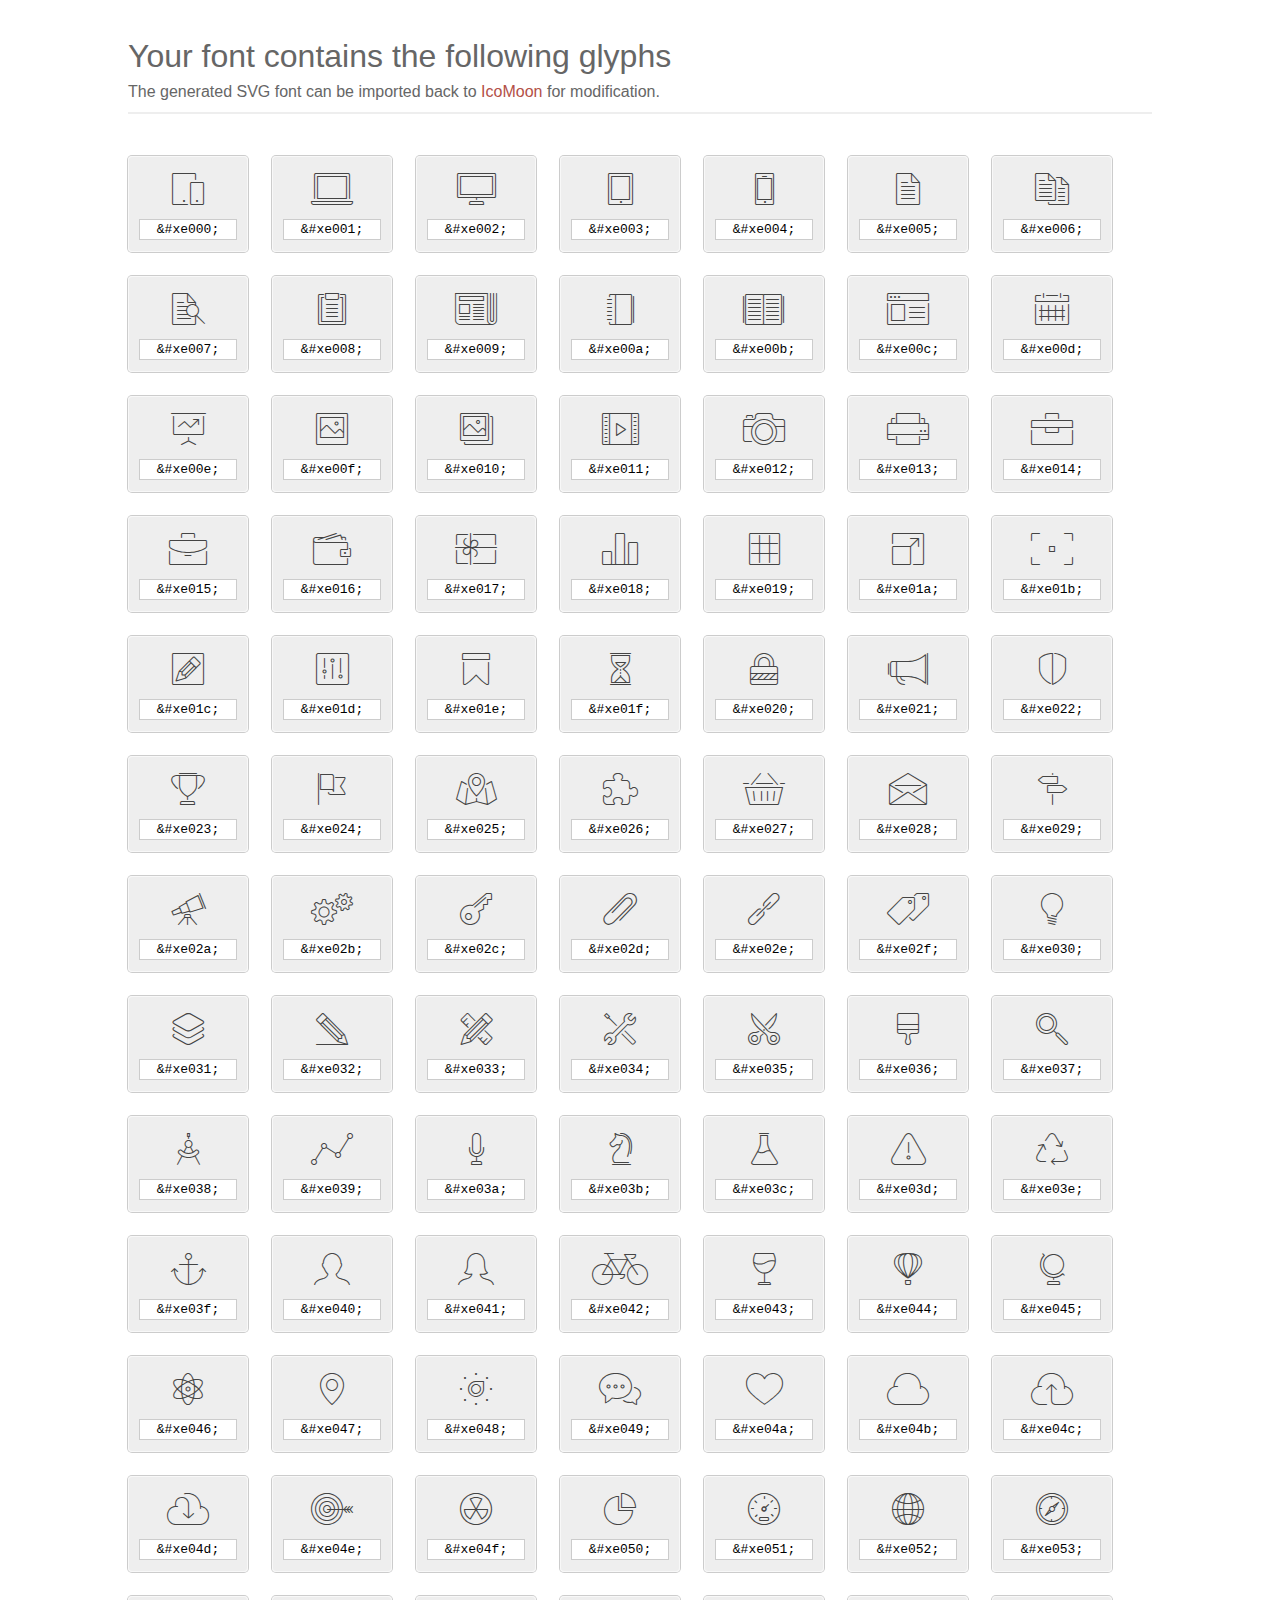
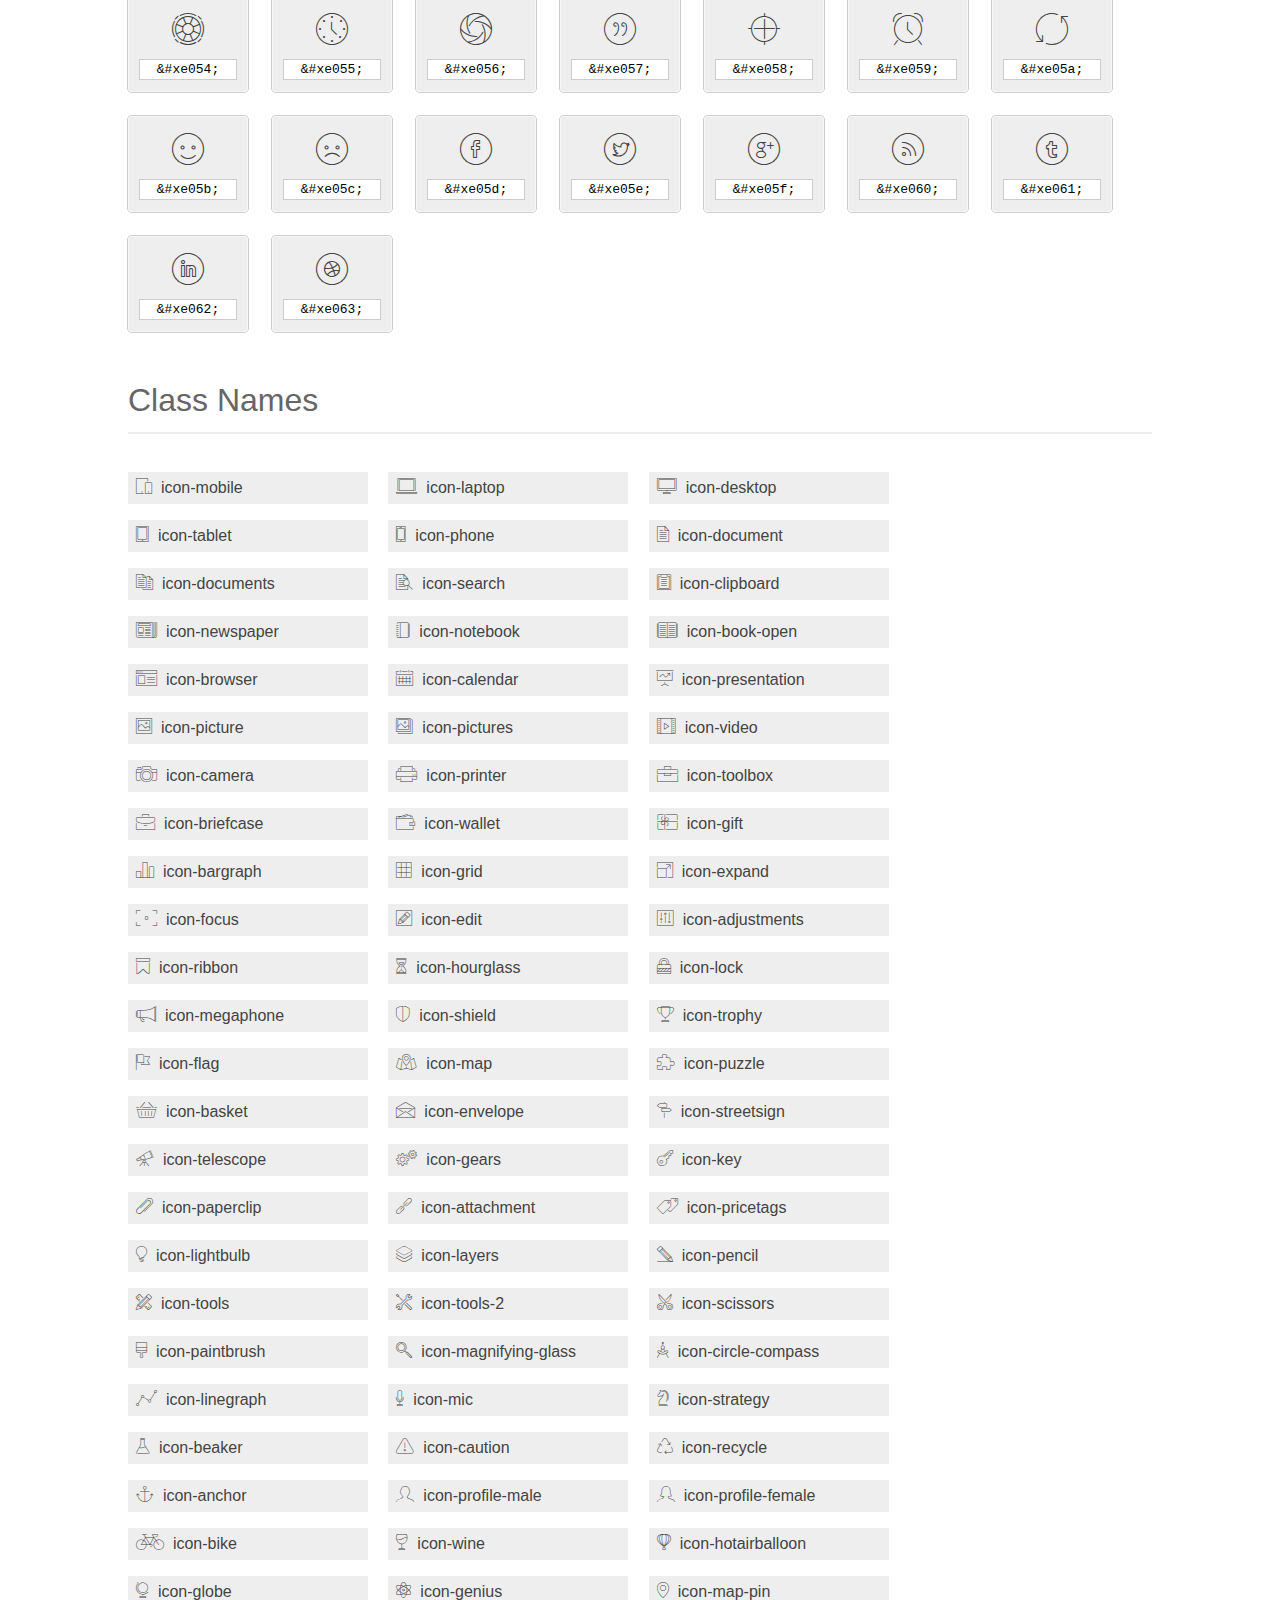
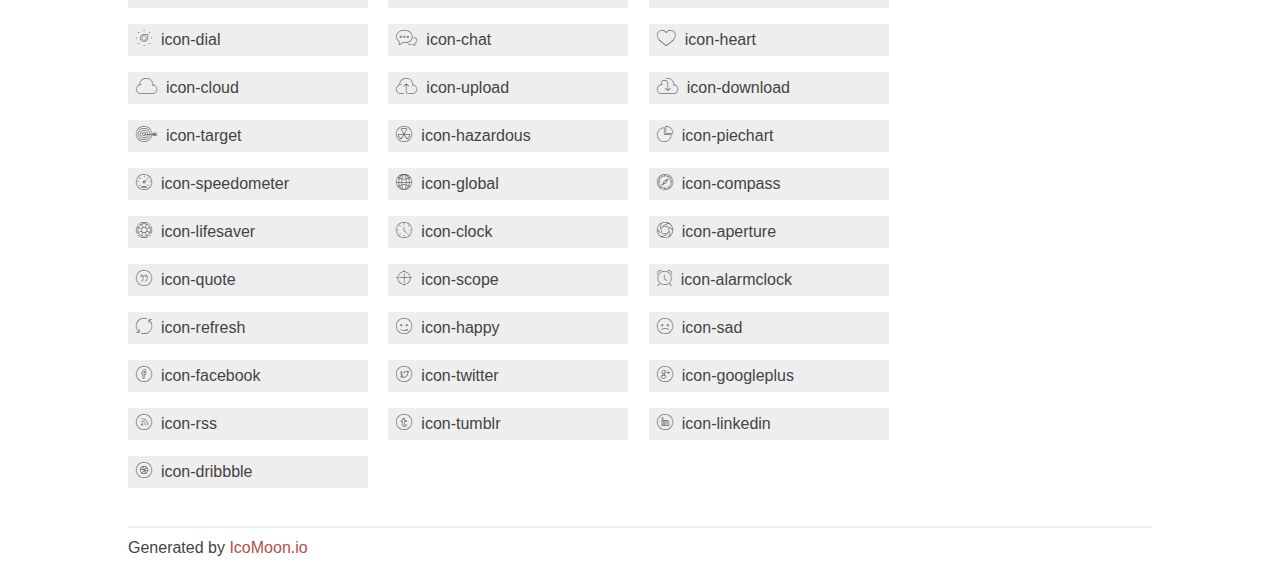
<file: fonts/et-line-font/index.html>
<!doctype html>
<html>
<head>
<title>Your Font/Glyphs</title>
<link rel="stylesheet" href="style.css" />
<!--[if lte IE 7]><script src="lte-ie7.js"></script><![endif]-->
<style>
	section, header, footer {display: block;}
	body {
		font-family: sans-serif;
		color: #444;
		line-height: 1.5;
		font-size: 1em;
	}
	* {
		-moz-box-sizing: border-box;
		-webkit-box-sizing: border-box;
		box-sizing: border-box;
		margin: 0;
		padding: 0;
	}
	.glyph {
		font-size: 16px;
		float: left;
		text-align: center;
		background: #eee;
		padding: .75em;
		margin: .75em 1.5em .75em 0;
		width: 7.5em;
		border-radius: .25em;
		box-shadow: inset 0 0 0 1px #f8f8f8, 0 0 0 1px #CCC;
	}
	.glyph input {
		font-family: consolas, monospace;
		font-size: 13px;
		width: 100%;
		text-align: center;
		border: 0;
		box-shadow: 0 0 0 1px #ccc;
		padding: .125em;
	}
	.w-main {
		width: 80%;
	}
	.centered {
		margin-left: auto;
		margin-right: auto;
	}
	.fs1 {
		font-size: 2em;
	}
	header {
		margin: 2em 0;
		padding-bottom: .5em;
		color: #666;
		box-shadow: 0 2px #eee;
	}
	header h1 {
		font-size: 2em;
		font-weight: normal;
	}
	.clearfix:before, .clearfix:after { content: ""; display: table; }
	.clearfix:after, .clear { clear: both; }
	footer {
		margin-top: 2em;
		padding: .5em 0;
		box-shadow: 0 -2px #eee;
	}
	a, a:visited {
		color: #B35047;
		text-decoration: none;
	}
	a:hover, a:focus {color: #000;}
	.box1 {
		font-size: 16px;
		display: inline-block;
		width: 15em;
		padding: .25em .5em;
		background: #eee;
		margin: .5em 1em .5em 0;
	}
</style>
</head>
<body>
	<div class="w-main centered">
	<section class="mtm clearfix" id="glyphs">
	<header>
		<h1>Your font contains the following glyphs</h1>
		<p>The generated SVG font can be imported back to <a href="http://icomoon.io/app">IcoMoon</a> for modification.</p>
	</header>
	<div class="glyph">
		<div class="fs1" aria-hidden="true" data-icon="&#xe000;"></div>
		<input type="text" readonly="readonly" value="&amp;#xe000;" />
	</div>
	<div class="glyph">
		<div class="fs1" aria-hidden="true" data-icon="&#xe001;"></div>
		<input type="text" readonly="readonly" value="&amp;#xe001;" />
	</div>
	<div class="glyph">
		<div class="fs1" aria-hidden="true" data-icon="&#xe002;"></div>
		<input type="text" readonly="readonly" value="&amp;#xe002;" />
	</div>
	<div class="glyph">
		<div class="fs1" aria-hidden="true" data-icon="&#xe003;"></div>
		<input type="text" readonly="readonly" value="&amp;#xe003;" />
	</div>
	<div class="glyph">
		<div class="fs1" aria-hidden="true" data-icon="&#xe004;"></div>
		<input type="text" readonly="readonly" value="&amp;#xe004;" />
	</div>
	<div class="glyph">
		<div class="fs1" aria-hidden="true" data-icon="&#xe005;"></div>
		<input type="text" readonly="readonly" value="&amp;#xe005;" />
	</div>
	<div class="glyph">
		<div class="fs1" aria-hidden="true" data-icon="&#xe006;"></div>
		<input type="text" readonly="readonly" value="&amp;#xe006;" />
	</div>
	<div class="glyph">
		<div class="fs1" aria-hidden="true" data-icon="&#xe007;"></div>
		<input type="text" readonly="readonly" value="&amp;#xe007;" />
	</div>
	<div class="glyph">
		<div class="fs1" aria-hidden="true" data-icon="&#xe008;"></div>
		<input type="text" readonly="readonly" value="&amp;#xe008;" />
	</div>
	<div class="glyph">
		<div class="fs1" aria-hidden="true" data-icon="&#xe009;"></div>
		<input type="text" readonly="readonly" value="&amp;#xe009;" />
	</div>
	<div class="glyph">
		<div class="fs1" aria-hidden="true" data-icon="&#xe00a;"></div>
		<input type="text" readonly="readonly" value="&amp;#xe00a;" />
	</div>
	<div class="glyph">
		<div class="fs1" aria-hidden="true" data-icon="&#xe00b;"></div>
		<input type="text" readonly="readonly" value="&amp;#xe00b;" />
	</div>
	<div class="glyph">
		<div class="fs1" aria-hidden="true" data-icon="&#xe00c;"></div>
		<input type="text" readonly="readonly" value="&amp;#xe00c;" />
	</div>
	<div class="glyph">
		<div class="fs1" aria-hidden="true" data-icon="&#xe00d;"></div>
		<input type="text" readonly="readonly" value="&amp;#xe00d;" />
	</div>
	<div class="glyph">
		<div class="fs1" aria-hidden="true" data-icon="&#xe00e;"></div>
		<input type="text" readonly="readonly" value="&amp;#xe00e;" />
	</div>
	<div class="glyph">
		<div class="fs1" aria-hidden="true" data-icon="&#xe00f;"></div>
		<input type="text" readonly="readonly" value="&amp;#xe00f;" />
	</div>
	<div class="glyph">
		<div class="fs1" aria-hidden="true" data-icon="&#xe010;"></div>
		<input type="text" readonly="readonly" value="&amp;#xe010;" />
	</div>
	<div class="glyph">
		<div class="fs1" aria-hidden="true" data-icon="&#xe011;"></div>
		<input type="text" readonly="readonly" value="&amp;#xe011;" />
	</div>
	<div class="glyph">
		<div class="fs1" aria-hidden="true" data-icon="&#xe012;"></div>
		<input type="text" readonly="readonly" value="&amp;#xe012;" />
	</div>
	<div class="glyph">
		<div class="fs1" aria-hidden="true" data-icon="&#xe013;"></div>
		<input type="text" readonly="readonly" value="&amp;#xe013;" />
	</div>
	<div class="glyph">
		<div class="fs1" aria-hidden="true" data-icon="&#xe014;"></div>
		<input type="text" readonly="readonly" value="&amp;#xe014;" />
	</div>
	<div class="glyph">
		<div class="fs1" aria-hidden="true" data-icon="&#xe015;"></div>
		<input type="text" readonly="readonly" value="&amp;#xe015;" />
	</div>
	<div class="glyph">
		<div class="fs1" aria-hidden="true" data-icon="&#xe016;"></div>
		<input type="text" readonly="readonly" value="&amp;#xe016;" />
	</div>
	<div class="glyph">
		<div class="fs1" aria-hidden="true" data-icon="&#xe017;"></div>
		<input type="text" readonly="readonly" value="&amp;#xe017;" />
	</div>
	<div class="glyph">
		<div class="fs1" aria-hidden="true" data-icon="&#xe018;"></div>
		<input type="text" readonly="readonly" value="&amp;#xe018;" />
	</div>
	<div class="glyph">
		<div class="fs1" aria-hidden="true" data-icon="&#xe019;"></div>
		<input type="text" readonly="readonly" value="&amp;#xe019;" />
	</div>
	<div class="glyph">
		<div class="fs1" aria-hidden="true" data-icon="&#xe01a;"></div>
		<input type="text" readonly="readonly" value="&amp;#xe01a;" />
	</div>
	<div class="glyph">
		<div class="fs1" aria-hidden="true" data-icon="&#xe01b;"></div>
		<input type="text" readonly="readonly" value="&amp;#xe01b;" />
	</div>
	<div class="glyph">
		<div class="fs1" aria-hidden="true" data-icon="&#xe01c;"></div>
		<input type="text" readonly="readonly" value="&amp;#xe01c;" />
	</div>
	<div class="glyph">
		<div class="fs1" aria-hidden="true" data-icon="&#xe01d;"></div>
		<input type="text" readonly="readonly" value="&amp;#xe01d;" />
	</div>
	<div class="glyph">
		<div class="fs1" aria-hidden="true" data-icon="&#xe01e;"></div>
		<input type="text" readonly="readonly" value="&amp;#xe01e;" />
	</div>
	<div class="glyph">
		<div class="fs1" aria-hidden="true" data-icon="&#xe01f;"></div>
		<input type="text" readonly="readonly" value="&amp;#xe01f;" />
	</div>
	<div class="glyph">
		<div class="fs1" aria-hidden="true" data-icon="&#xe020;"></div>
		<input type="text" readonly="readonly" value="&amp;#xe020;" />
	</div>
	<div class="glyph">
		<div class="fs1" aria-hidden="true" data-icon="&#xe021;"></div>
		<input type="text" readonly="readonly" value="&amp;#xe021;" />
	</div>
	<div class="glyph">
		<div class="fs1" aria-hidden="true" data-icon="&#xe022;"></div>
		<input type="text" readonly="readonly" value="&amp;#xe022;" />
	</div>
	<div class="glyph">
		<div class="fs1" aria-hidden="true" data-icon="&#xe023;"></div>
		<input type="text" readonly="readonly" value="&amp;#xe023;" />
	</div>
	<div class="glyph">
		<div class="fs1" aria-hidden="true" data-icon="&#xe024;"></div>
		<input type="text" readonly="readonly" value="&amp;#xe024;" />
	</div>
	<div class="glyph">
		<div class="fs1" aria-hidden="true" data-icon="&#xe025;"></div>
		<input type="text" readonly="readonly" value="&amp;#xe025;" />
	</div>
	<div class="glyph">
		<div class="fs1" aria-hidden="true" data-icon="&#xe026;"></div>
		<input type="text" readonly="readonly" value="&amp;#xe026;" />
	</div>
	<div class="glyph">
		<div class="fs1" aria-hidden="true" data-icon="&#xe027;"></div>
		<input type="text" readonly="readonly" value="&amp;#xe027;" />
	</div>
	<div class="glyph">
		<div class="fs1" aria-hidden="true" data-icon="&#xe028;"></div>
		<input type="text" readonly="readonly" value="&amp;#xe028;" />
	</div>
	<div class="glyph">
		<div class="fs1" aria-hidden="true" data-icon="&#xe029;"></div>
		<input type="text" readonly="readonly" value="&amp;#xe029;" />
	</div>
	<div class="glyph">
		<div class="fs1" aria-hidden="true" data-icon="&#xe02a;"></div>
		<input type="text" readonly="readonly" value="&amp;#xe02a;" />
	</div>
	<div class="glyph">
		<div class="fs1" aria-hidden="true" data-icon="&#xe02b;"></div>
		<input type="text" readonly="readonly" value="&amp;#xe02b;" />
	</div>
	<div class="glyph">
		<div class="fs1" aria-hidden="true" data-icon="&#xe02c;"></div>
		<input type="text" readonly="readonly" value="&amp;#xe02c;" />
	</div>
	<div class="glyph">
		<div class="fs1" aria-hidden="true" data-icon="&#xe02d;"></div>
		<input type="text" readonly="readonly" value="&amp;#xe02d;" />
	</div>
	<div class="glyph">
		<div class="fs1" aria-hidden="true" data-icon="&#xe02e;"></div>
		<input type="text" readonly="readonly" value="&amp;#xe02e;" />
	</div>
	<div class="glyph">
		<div class="fs1" aria-hidden="true" data-icon="&#xe02f;"></div>
		<input type="text" readonly="readonly" value="&amp;#xe02f;" />
	</div>
	<div class="glyph">
		<div class="fs1" aria-hidden="true" data-icon="&#xe030;"></div>
		<input type="text" readonly="readonly" value="&amp;#xe030;" />
	</div>
	<div class="glyph">
		<div class="fs1" aria-hidden="true" data-icon="&#xe031;"></div>
		<input type="text" readonly="readonly" value="&amp;#xe031;" />
	</div>
	<div class="glyph">
		<div class="fs1" aria-hidden="true" data-icon="&#xe032;"></div>
		<input type="text" readonly="readonly" value="&amp;#xe032;" />
	</div>
	<div class="glyph">
		<div class="fs1" aria-hidden="true" data-icon="&#xe033;"></div>
		<input type="text" readonly="readonly" value="&amp;#xe033;" />
	</div>
	<div class="glyph">
		<div class="fs1" aria-hidden="true" data-icon="&#xe034;"></div>
		<input type="text" readonly="readonly" value="&amp;#xe034;" />
	</div>
	<div class="glyph">
		<div class="fs1" aria-hidden="true" data-icon="&#xe035;"></div>
		<input type="text" readonly="readonly" value="&amp;#xe035;" />
	</div>
	<div class="glyph">
		<div class="fs1" aria-hidden="true" data-icon="&#xe036;"></div>
		<input type="text" readonly="readonly" value="&amp;#xe036;" />
	</div>
	<div class="glyph">
		<div class="fs1" aria-hidden="true" data-icon="&#xe037;"></div>
		<input type="text" readonly="readonly" value="&amp;#xe037;" />
	</div>
	<div class="glyph">
		<div class="fs1" aria-hidden="true" data-icon="&#xe038;"></div>
		<input type="text" readonly="readonly" value="&amp;#xe038;" />
	</div>
	<div class="glyph">
		<div class="fs1" aria-hidden="true" data-icon="&#xe039;"></div>
		<input type="text" readonly="readonly" value="&amp;#xe039;" />
	</div>
	<div class="glyph">
		<div class="fs1" aria-hidden="true" data-icon="&#xe03a;"></div>
		<input type="text" readonly="readonly" value="&amp;#xe03a;" />
	</div>
	<div class="glyph">
		<div class="fs1" aria-hidden="true" data-icon="&#xe03b;"></div>
		<input type="text" readonly="readonly" value="&amp;#xe03b;" />
	</div>
	<div class="glyph">
		<div class="fs1" aria-hidden="true" data-icon="&#xe03c;"></div>
		<input type="text" readonly="readonly" value="&amp;#xe03c;" />
	</div>
	<div class="glyph">
		<div class="fs1" aria-hidden="true" data-icon="&#xe03d;"></div>
		<input type="text" readonly="readonly" value="&amp;#xe03d;" />
	</div>
	<div class="glyph">
		<div class="fs1" aria-hidden="true" data-icon="&#xe03e;"></div>
		<input type="text" readonly="readonly" value="&amp;#xe03e;" />
	</div>
	<div class="glyph">
		<div class="fs1" aria-hidden="true" data-icon="&#xe03f;"></div>
		<input type="text" readonly="readonly" value="&amp;#xe03f;" />
	</div>
	<div class="glyph">
		<div class="fs1" aria-hidden="true" data-icon="&#xe040;"></div>
		<input type="text" readonly="readonly" value="&amp;#xe040;" />
	</div>
	<div class="glyph">
		<div class="fs1" aria-hidden="true" data-icon="&#xe041;"></div>
		<input type="text" readonly="readonly" value="&amp;#xe041;" />
	</div>
	<div class="glyph">
		<div class="fs1" aria-hidden="true" data-icon="&#xe042;"></div>
		<input type="text" readonly="readonly" value="&amp;#xe042;" />
	</div>
	<div class="glyph">
		<div class="fs1" aria-hidden="true" data-icon="&#xe043;"></div>
		<input type="text" readonly="readonly" value="&amp;#xe043;" />
	</div>
	<div class="glyph">
		<div class="fs1" aria-hidden="true" data-icon="&#xe044;"></div>
		<input type="text" readonly="readonly" value="&amp;#xe044;" />
	</div>
	<div class="glyph">
		<div class="fs1" aria-hidden="true" data-icon="&#xe045;"></div>
		<input type="text" readonly="readonly" value="&amp;#xe045;" />
	</div>
	<div class="glyph">
		<div class="fs1" aria-hidden="true" data-icon="&#xe046;"></div>
		<input type="text" readonly="readonly" value="&amp;#xe046;" />
	</div>
	<div class="glyph">
		<div class="fs1" aria-hidden="true" data-icon="&#xe047;"></div>
		<input type="text" readonly="readonly" value="&amp;#xe047;" />
	</div>
	<div class="glyph">
		<div class="fs1" aria-hidden="true" data-icon="&#xe048;"></div>
		<input type="text" readonly="readonly" value="&amp;#xe048;" />
	</div>
	<div class="glyph">
		<div class="fs1" aria-hidden="true" data-icon="&#xe049;"></div>
		<input type="text" readonly="readonly" value="&amp;#xe049;" />
	</div>
	<div class="glyph">
		<div class="fs1" aria-hidden="true" data-icon="&#xe04a;"></div>
		<input type="text" readonly="readonly" value="&amp;#xe04a;" />
	</div>
	<div class="glyph">
		<div class="fs1" aria-hidden="true" data-icon="&#xe04b;"></div>
		<input type="text" readonly="readonly" value="&amp;#xe04b;" />
	</div>
	<div class="glyph">
		<div class="fs1" aria-hidden="true" data-icon="&#xe04c;"></div>
		<input type="text" readonly="readonly" value="&amp;#xe04c;" />
	</div>
	<div class="glyph">
		<div class="fs1" aria-hidden="true" data-icon="&#xe04d;"></div>
		<input type="text" readonly="readonly" value="&amp;#xe04d;" />
	</div>
	<div class="glyph">
		<div class="fs1" aria-hidden="true" data-icon="&#xe04e;"></div>
		<input type="text" readonly="readonly" value="&amp;#xe04e;" />
	</div>
	<div class="glyph">
		<div class="fs1" aria-hidden="true" data-icon="&#xe04f;"></div>
		<input type="text" readonly="readonly" value="&amp;#xe04f;" />
	</div>
	<div class="glyph">
		<div class="fs1" aria-hidden="true" data-icon="&#xe050;"></div>
		<input type="text" readonly="readonly" value="&amp;#xe050;" />
	</div>
	<div class="glyph">
		<div class="fs1" aria-hidden="true" data-icon="&#xe051;"></div>
		<input type="text" readonly="readonly" value="&amp;#xe051;" />
	</div>
	<div class="glyph">
		<div class="fs1" aria-hidden="true" data-icon="&#xe052;"></div>
		<input type="text" readonly="readonly" value="&amp;#xe052;" />
	</div>
	<div class="glyph">
		<div class="fs1" aria-hidden="true" data-icon="&#xe053;"></div>
		<input type="text" readonly="readonly" value="&amp;#xe053;" />
	</div>
	<div class="glyph">
		<div class="fs1" aria-hidden="true" data-icon="&#xe054;"></div>
		<input type="text" readonly="readonly" value="&amp;#xe054;" />
	</div>
	<div class="glyph">
		<div class="fs1" aria-hidden="true" data-icon="&#xe055;"></div>
		<input type="text" readonly="readonly" value="&amp;#xe055;" />
	</div>
	<div class="glyph">
		<div class="fs1" aria-hidden="true" data-icon="&#xe056;"></div>
		<input type="text" readonly="readonly" value="&amp;#xe056;" />
	</div>
	<div class="glyph">
		<div class="fs1" aria-hidden="true" data-icon="&#xe057;"></div>
		<input type="text" readonly="readonly" value="&amp;#xe057;" />
	</div>
	<div class="glyph">
		<div class="fs1" aria-hidden="true" data-icon="&#xe058;"></div>
		<input type="text" readonly="readonly" value="&amp;#xe058;" />
	</div>
	<div class="glyph">
		<div class="fs1" aria-hidden="true" data-icon="&#xe059;"></div>
		<input type="text" readonly="readonly" value="&amp;#xe059;" />
	</div>
	<div class="glyph">
		<div class="fs1" aria-hidden="true" data-icon="&#xe05a;"></div>
		<input type="text" readonly="readonly" value="&amp;#xe05a;" />
	</div>
	<div class="glyph">
		<div class="fs1" aria-hidden="true" data-icon="&#xe05b;"></div>
		<input type="text" readonly="readonly" value="&amp;#xe05b;" />
	</div>
	<div class="glyph">
		<div class="fs1" aria-hidden="true" data-icon="&#xe05c;"></div>
		<input type="text" readonly="readonly" value="&amp;#xe05c;" />
	</div>
	<div class="glyph">
		<div class="fs1" aria-hidden="true" data-icon="&#xe05d;"></div>
		<input type="text" readonly="readonly" value="&amp;#xe05d;" />
	</div>
	<div class="glyph">
		<div class="fs1" aria-hidden="true" data-icon="&#xe05e;"></div>
		<input type="text" readonly="readonly" value="&amp;#xe05e;" />
	</div>
	<div class="glyph">
		<div class="fs1" aria-hidden="true" data-icon="&#xe05f;"></div>
		<input type="text" readonly="readonly" value="&amp;#xe05f;" />
	</div>
	<div class="glyph">
		<div class="fs1" aria-hidden="true" data-icon="&#xe060;"></div>
		<input type="text" readonly="readonly" value="&amp;#xe060;" />
	</div>
	<div class="glyph">
		<div class="fs1" aria-hidden="true" data-icon="&#xe061;"></div>
		<input type="text" readonly="readonly" value="&amp;#xe061;" />
	</div>
	<div class="glyph">
		<div class="fs1" aria-hidden="true" data-icon="&#xe062;"></div>
		<input type="text" readonly="readonly" value="&amp;#xe062;" />
	</div>
	<div class="glyph">
		<div class="fs1" aria-hidden="true" data-icon="&#xe063;"></div>
		<input type="text" readonly="readonly" value="&amp;#xe063;" />
	</div>
	</section>
	<div class="clear"></div>
	<section class="mtm clearfix" id="glyphs">
	<header>
		<h1>Class Names</h1>
	</header>
	<span class="box1">
		<span aria-hidden="true" class="icon-mobile"></span>
		&nbsp;icon-mobile
	</span>
	<span class="box1">
		<span aria-hidden="true" class="icon-laptop"></span>
		&nbsp;icon-laptop
	</span>
	<span class="box1">
		<span aria-hidden="true" class="icon-desktop"></span>
		&nbsp;icon-desktop
	</span>
	<span class="box1">
		<span aria-hidden="true" class="icon-tablet"></span>
		&nbsp;icon-tablet
	</span>
	<span class="box1">
		<span aria-hidden="true" class="icon-phone"></span>
		&nbsp;icon-phone
	</span>
	<span class="box1">
		<span aria-hidden="true" class="icon-document"></span>
		&nbsp;icon-document
	</span>
	<span class="box1">
		<span aria-hidden="true" class="icon-documents"></span>
		&nbsp;icon-documents
	</span>
	<span class="box1">
		<span aria-hidden="true" class="icon-search"></span>
		&nbsp;icon-search
	</span>
	<span class="box1">
		<span aria-hidden="true" class="icon-clipboard"></span>
		&nbsp;icon-clipboard
	</span>
	<span class="box1">
		<span aria-hidden="true" class="icon-newspaper"></span>
		&nbsp;icon-newspaper
	</span>
	<span class="box1">
		<span aria-hidden="true" class="icon-notebook"></span>
		&nbsp;icon-notebook
	</span>
	<span class="box1">
		<span aria-hidden="true" class="icon-book-open"></span>
		&nbsp;icon-book-open
	</span>
	<span class="box1">
		<span aria-hidden="true" class="icon-browser"></span>
		&nbsp;icon-browser
	</span>
	<span class="box1">
		<span aria-hidden="true" class="icon-calendar"></span>
		&nbsp;icon-calendar
	</span>
	<span class="box1">
		<span aria-hidden="true" class="icon-presentation"></span>
		&nbsp;icon-presentation
	</span>
	<span class="box1">
		<span aria-hidden="true" class="icon-picture"></span>
		&nbsp;icon-picture
	</span>
	<span class="box1">
		<span aria-hidden="true" class="icon-pictures"></span>
		&nbsp;icon-pictures
	</span>
	<span class="box1">
		<span aria-hidden="true" class="icon-video"></span>
		&nbsp;icon-video
	</span>
	<span class="box1">
		<span aria-hidden="true" class="icon-camera"></span>
		&nbsp;icon-camera
	</span>
	<span class="box1">
		<span aria-hidden="true" class="icon-printer"></span>
		&nbsp;icon-printer
	</span>
	<span class="box1">
		<span aria-hidden="true" class="icon-toolbox"></span>
		&nbsp;icon-toolbox
	</span>
	<span class="box1">
		<span aria-hidden="true" class="icon-briefcase"></span>
		&nbsp;icon-briefcase
	</span>
	<span class="box1">
		<span aria-hidden="true" class="icon-wallet"></span>
		&nbsp;icon-wallet
	</span>
	<span class="box1">
		<span aria-hidden="true" class="icon-gift"></span>
		&nbsp;icon-gift
	</span>
	<span class="box1">
		<span aria-hidden="true" class="icon-bargraph"></span>
		&nbsp;icon-bargraph
	</span>
	<span class="box1">
		<span aria-hidden="true" class="icon-grid"></span>
		&nbsp;icon-grid
	</span>
	<span class="box1">
		<span aria-hidden="true" class="icon-expand"></span>
		&nbsp;icon-expand
	</span>
	<span class="box1">
		<span aria-hidden="true" class="icon-focus"></span>
		&nbsp;icon-focus
	</span>
	<span class="box1">
		<span aria-hidden="true" class="icon-edit"></span>
		&nbsp;icon-edit
	</span>
	<span class="box1">
		<span aria-hidden="true" class="icon-adjustments"></span>
		&nbsp;icon-adjustments
	</span>
	<span class="box1">
		<span aria-hidden="true" class="icon-ribbon"></span>
		&nbsp;icon-ribbon
	</span>
	<span class="box1">
		<span aria-hidden="true" class="icon-hourglass"></span>
		&nbsp;icon-hourglass
	</span>
	<span class="box1">
		<span aria-hidden="true" class="icon-lock"></span>
		&nbsp;icon-lock
	</span>
	<span class="box1">
		<span aria-hidden="true" class="icon-megaphone"></span>
		&nbsp;icon-megaphone
	</span>
	<span class="box1">
		<span aria-hidden="true" class="icon-shield"></span>
		&nbsp;icon-shield
	</span>
	<span class="box1">
		<span aria-hidden="true" class="icon-trophy"></span>
		&nbsp;icon-trophy
	</span>
	<span class="box1">
		<span aria-hidden="true" class="icon-flag"></span>
		&nbsp;icon-flag
	</span>
	<span class="box1">
		<span aria-hidden="true" class="icon-map"></span>
		&nbsp;icon-map
	</span>
	<span class="box1">
		<span aria-hidden="true" class="icon-puzzle"></span>
		&nbsp;icon-puzzle
	</span>
	<span class="box1">
		<span aria-hidden="true" class="icon-basket"></span>
		&nbsp;icon-basket
	</span>
	<span class="box1">
		<span aria-hidden="true" class="icon-envelope"></span>
		&nbsp;icon-envelope
	</span>
	<span class="box1">
		<span aria-hidden="true" class="icon-streetsign"></span>
		&nbsp;icon-streetsign
	</span>
	<span class="box1">
		<span aria-hidden="true" class="icon-telescope"></span>
		&nbsp;icon-telescope
	</span>
	<span class="box1">
		<span aria-hidden="true" class="icon-gears"></span>
		&nbsp;icon-gears
	</span>
	<span class="box1">
		<span aria-hidden="true" class="icon-key"></span>
		&nbsp;icon-key
	</span>
	<span class="box1">
		<span aria-hidden="true" class="icon-paperclip"></span>
		&nbsp;icon-paperclip
	</span>
	<span class="box1">
		<span aria-hidden="true" class="icon-attachment"></span>
		&nbsp;icon-attachment
	</span>
	<span class="box1">
		<span aria-hidden="true" class="icon-pricetags"></span>
		&nbsp;icon-pricetags
	</span>
	<span class="box1">
		<span aria-hidden="true" class="icon-lightbulb"></span>
		&nbsp;icon-lightbulb
	</span>
	<span class="box1">
		<span aria-hidden="true" class="icon-layers"></span>
		&nbsp;icon-layers
	</span>
	<span class="box1">
		<span aria-hidden="true" class="icon-pencil"></span>
		&nbsp;icon-pencil
	</span>
	<span class="box1">
		<span aria-hidden="true" class="icon-tools"></span>
		&nbsp;icon-tools
	</span>
	<span class="box1">
		<span aria-hidden="true" class="icon-tools-2"></span>
		&nbsp;icon-tools-2
	</span>
	<span class="box1">
		<span aria-hidden="true" class="icon-scissors"></span>
		&nbsp;icon-scissors
	</span>
	<span class="box1">
		<span aria-hidden="true" class="icon-paintbrush"></span>
		&nbsp;icon-paintbrush
	</span>
	<span class="box1">
		<span aria-hidden="true" class="icon-magnifying-glass"></span>
		&nbsp;icon-magnifying-glass
	</span>
	<span class="box1">
		<span aria-hidden="true" class="icon-circle-compass"></span>
		&nbsp;icon-circle-compass
	</span>
	<span class="box1">
		<span aria-hidden="true" class="icon-linegraph"></span>
		&nbsp;icon-linegraph
	</span>
	<span class="box1">
		<span aria-hidden="true" class="icon-mic"></span>
		&nbsp;icon-mic
	</span>
	<span class="box1">
		<span aria-hidden="true" class="icon-strategy"></span>
		&nbsp;icon-strategy
	</span>
	<span class="box1">
		<span aria-hidden="true" class="icon-beaker"></span>
		&nbsp;icon-beaker
	</span>
	<span class="box1">
		<span aria-hidden="true" class="icon-caution"></span>
		&nbsp;icon-caution
	</span>
	<span class="box1">
		<span aria-hidden="true" class="icon-recycle"></span>
		&nbsp;icon-recycle
	</span>
	<span class="box1">
		<span aria-hidden="true" class="icon-anchor"></span>
		&nbsp;icon-anchor
	</span>
	<span class="box1">
		<span aria-hidden="true" class="icon-profile-male"></span>
		&nbsp;icon-profile-male
	</span>
	<span class="box1">
		<span aria-hidden="true" class="icon-profile-female"></span>
		&nbsp;icon-profile-female
	</span>
	<span class="box1">
		<span aria-hidden="true" class="icon-bike"></span>
		&nbsp;icon-bike
	</span>
	<span class="box1">
		<span aria-hidden="true" class="icon-wine"></span>
		&nbsp;icon-wine
	</span>
	<span class="box1">
		<span aria-hidden="true" class="icon-hotairballoon"></span>
		&nbsp;icon-hotairballoon
	</span>
	<span class="box1">
		<span aria-hidden="true" class="icon-globe"></span>
		&nbsp;icon-globe
	</span>
	<span class="box1">
		<span aria-hidden="true" class="icon-genius"></span>
		&nbsp;icon-genius
	</span>
	<span class="box1">
		<span aria-hidden="true" class="icon-map-pin"></span>
		&nbsp;icon-map-pin
	</span>
	<span class="box1">
		<span aria-hidden="true" class="icon-dial"></span>
		&nbsp;icon-dial
	</span>
	<span class="box1">
		<span aria-hidden="true" class="icon-chat"></span>
		&nbsp;icon-chat
	</span>
	<span class="box1">
		<span aria-hidden="true" class="icon-heart"></span>
		&nbsp;icon-heart
	</span>
	<span class="box1">
		<span aria-hidden="true" class="icon-cloud"></span>
		&nbsp;icon-cloud
	</span>
	<span class="box1">
		<span aria-hidden="true" class="icon-upload"></span>
		&nbsp;icon-upload
	</span>
	<span class="box1">
		<span aria-hidden="true" class="icon-download"></span>
		&nbsp;icon-download
	</span>
	<span class="box1">
		<span aria-hidden="true" class="icon-target"></span>
		&nbsp;icon-target
	</span>
	<span class="box1">
		<span aria-hidden="true" class="icon-hazardous"></span>
		&nbsp;icon-hazardous
	</span>
	<span class="box1">
		<span aria-hidden="true" class="icon-piechart"></span>
		&nbsp;icon-piechart
	</span>
	<span class="box1">
		<span aria-hidden="true" class="icon-speedometer"></span>
		&nbsp;icon-speedometer
	</span>
	<span class="box1">
		<span aria-hidden="true" class="icon-global"></span>
		&nbsp;icon-global
	</span>
	<span class="box1">
		<span aria-hidden="true" class="icon-compass"></span>
		&nbsp;icon-compass
	</span>
	<span class="box1">
		<span aria-hidden="true" class="icon-lifesaver"></span>
		&nbsp;icon-lifesaver
	</span>
	<span class="box1">
		<span aria-hidden="true" class="icon-clock"></span>
		&nbsp;icon-clock
	</span>
	<span class="box1">
		<span aria-hidden="true" class="icon-aperture"></span>
		&nbsp;icon-aperture
	</span>
	<span class="box1">
		<span aria-hidden="true" class="icon-quote"></span>
		&nbsp;icon-quote
	</span>
	<span class="box1">
		<span aria-hidden="true" class="icon-scope"></span>
		&nbsp;icon-scope
	</span>
	<span class="box1">
		<span aria-hidden="true" class="icon-alarmclock"></span>
		&nbsp;icon-alarmclock
	</span>
	<span class="box1">
		<span aria-hidden="true" class="icon-refresh"></span>
		&nbsp;icon-refresh
	</span>
	<span class="box1">
		<span aria-hidden="true" class="icon-happy"></span>
		&nbsp;icon-happy
	</span>
	<span class="box1">
		<span aria-hidden="true" class="icon-sad"></span>
		&nbsp;icon-sad
	</span>
	<span class="box1">
		<span aria-hidden="true" class="icon-facebook"></span>
		&nbsp;icon-facebook
	</span>
	<span class="box1">
		<span aria-hidden="true" class="icon-twitter"></span>
		&nbsp;icon-twitter
	</span>
	<span class="box1">
		<span aria-hidden="true" class="icon-googleplus"></span>
		&nbsp;icon-googleplus
	</span>
	<span class="box1">
		<span aria-hidden="true" class="icon-rss"></span>
		&nbsp;icon-rss
	</span>
	<span class="box1">
		<span aria-hidden="true" class="icon-tumblr"></span>
		&nbsp;icon-tumblr
	</span>
	<span class="box1">
		<span aria-hidden="true" class="icon-linkedin"></span>
		&nbsp;icon-linkedin
	</span>
	<span class="box1">
		<span aria-hidden="true" class="icon-dribbble"></span>
		&nbsp;icon-dribbble
	</span>
	</section>
	<footer>
		<p>Generated by <a href="http://icomoon.io">IcoMoon.io</a></p>
	</footer>
	</div>
	<script>
	document.getElementById("glyphs").addEventListener("click", function(e) {
		var target = e.target;
		if (target.tagName === "INPUT") {
			target.select();
		}
	});
	</script>
</body>
</html>
</file>
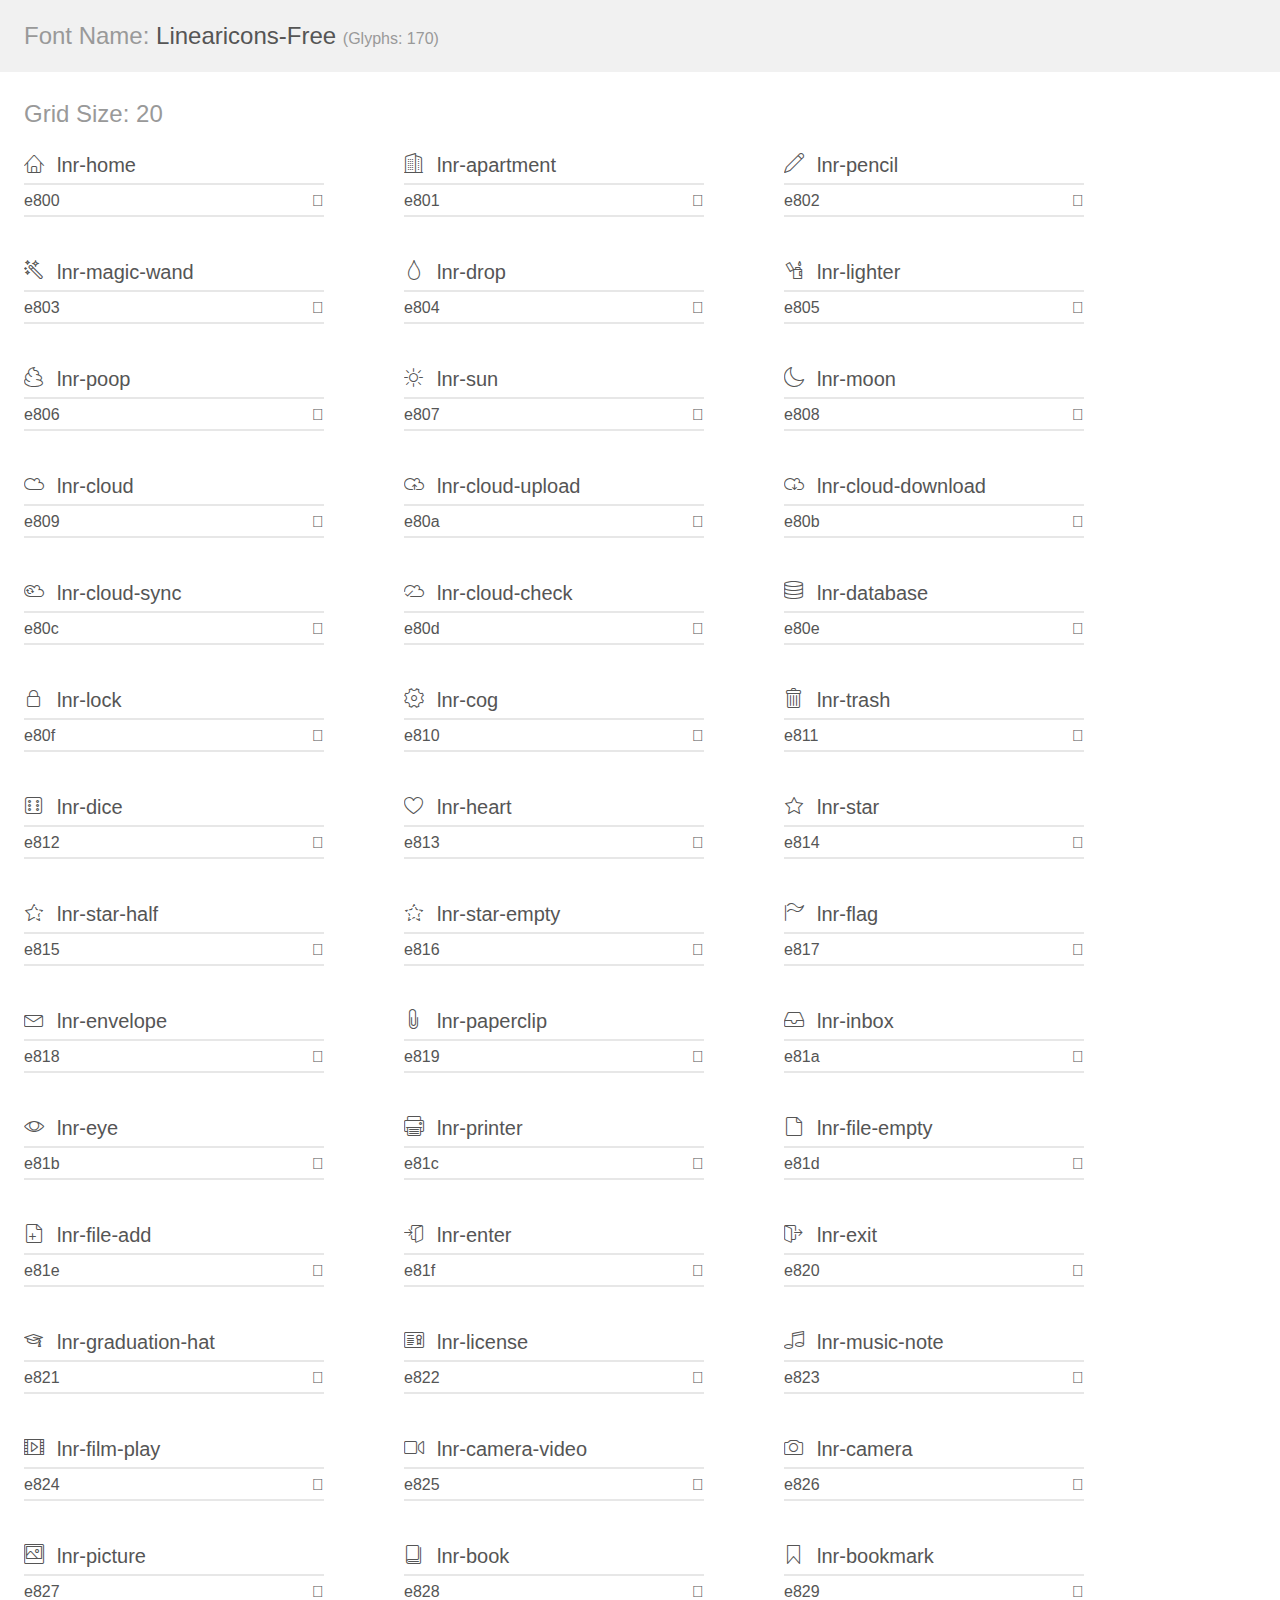
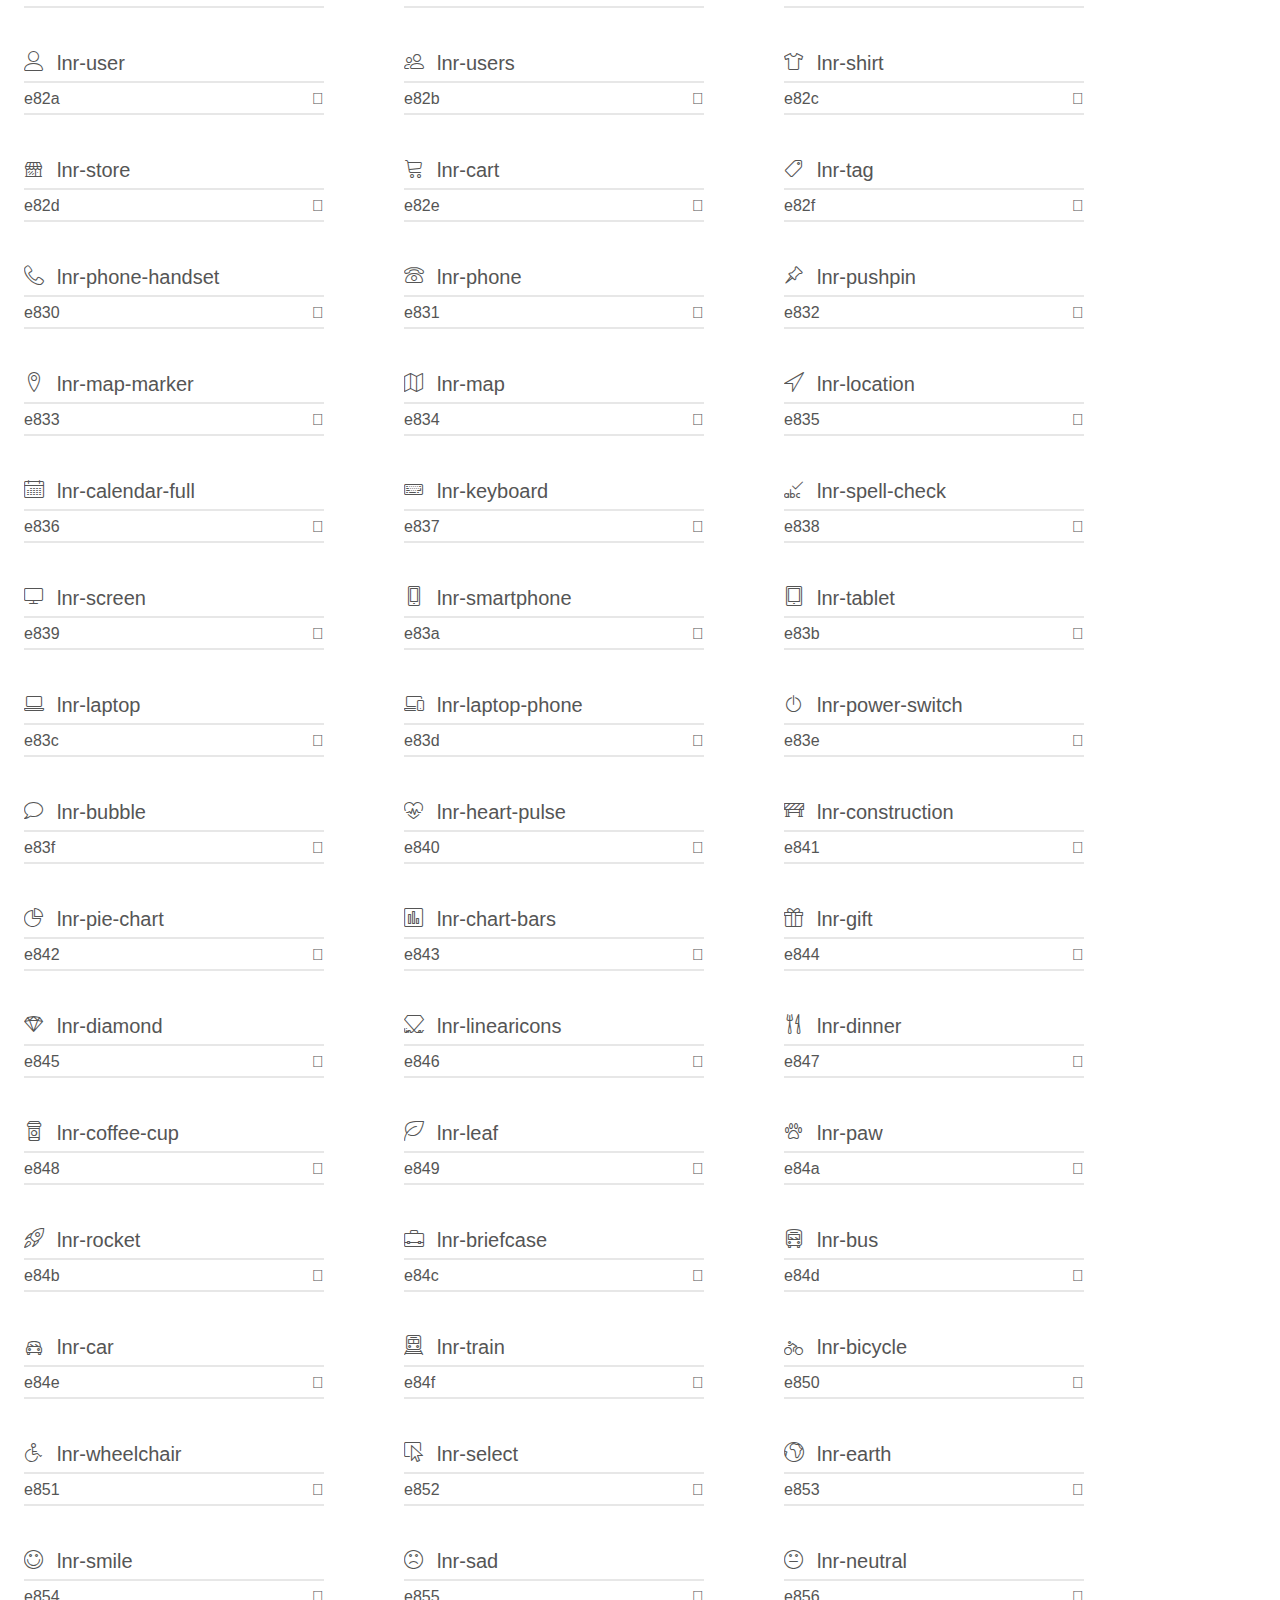
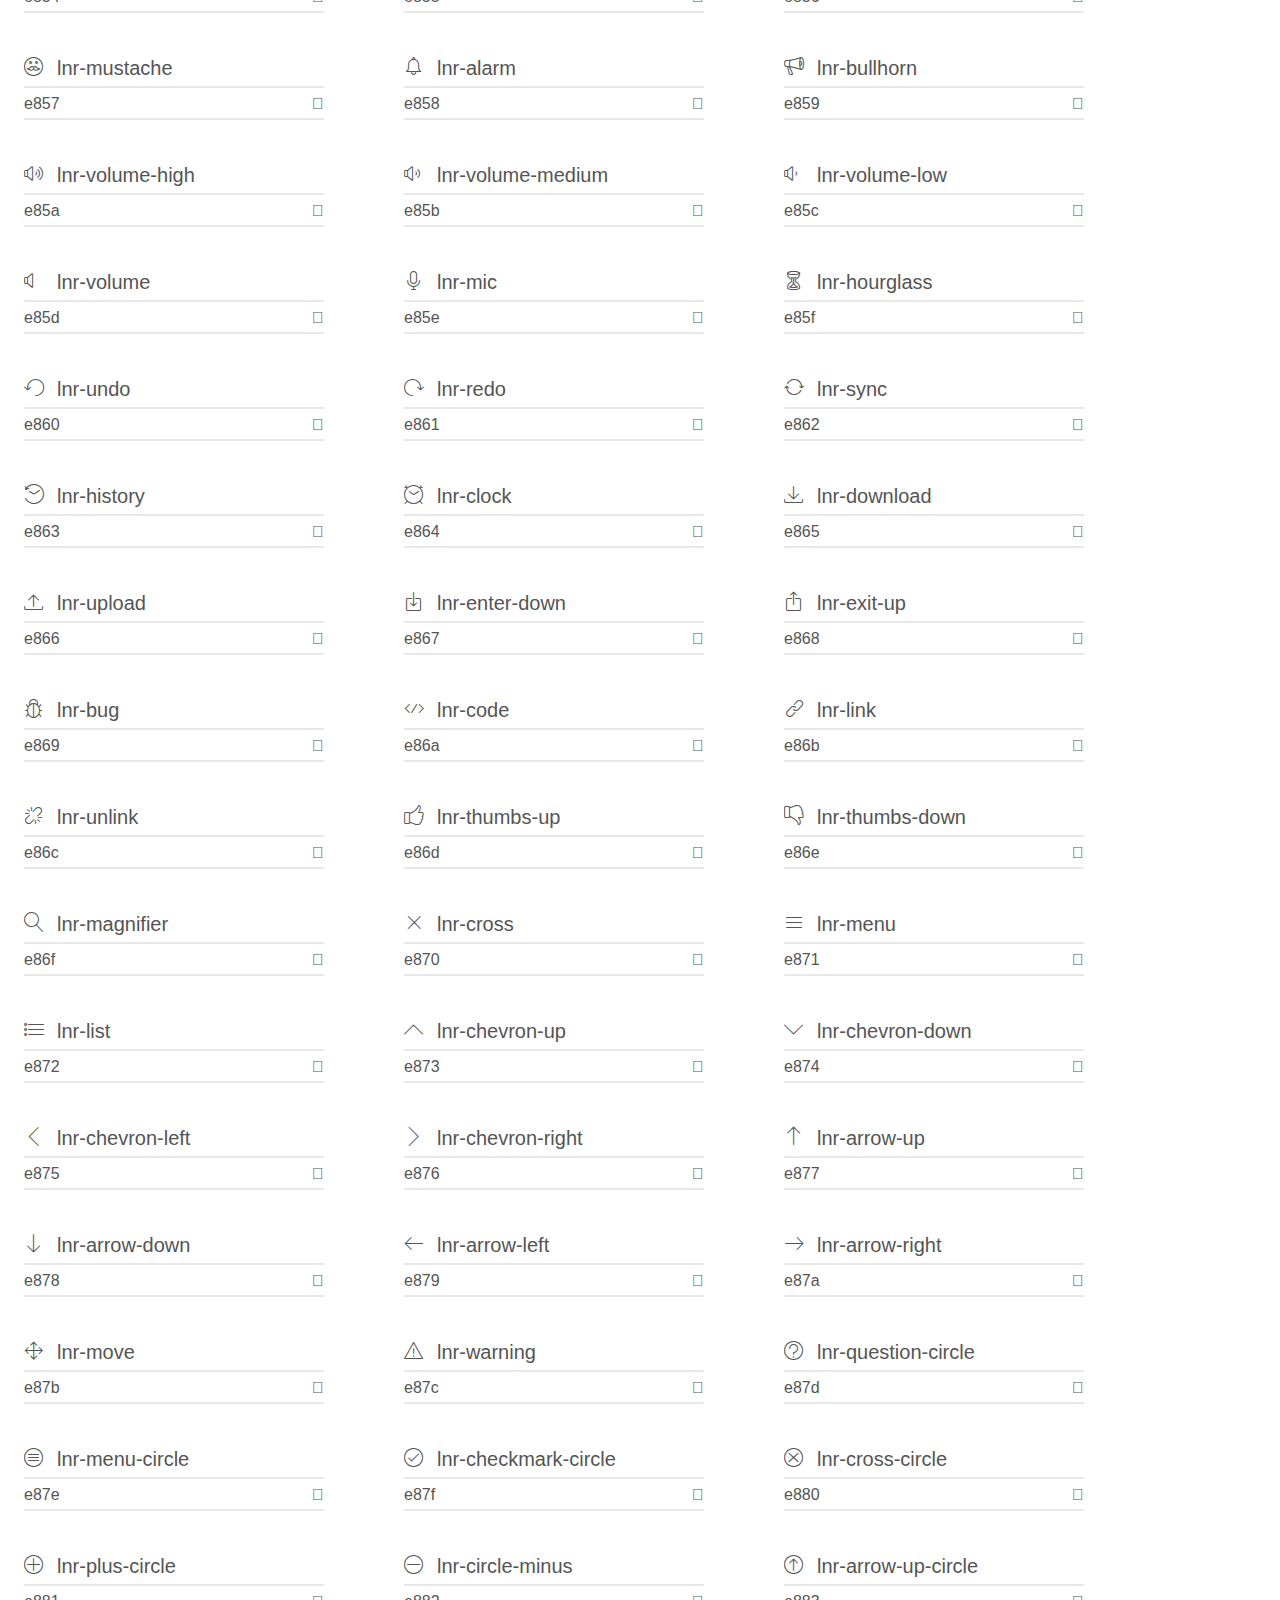
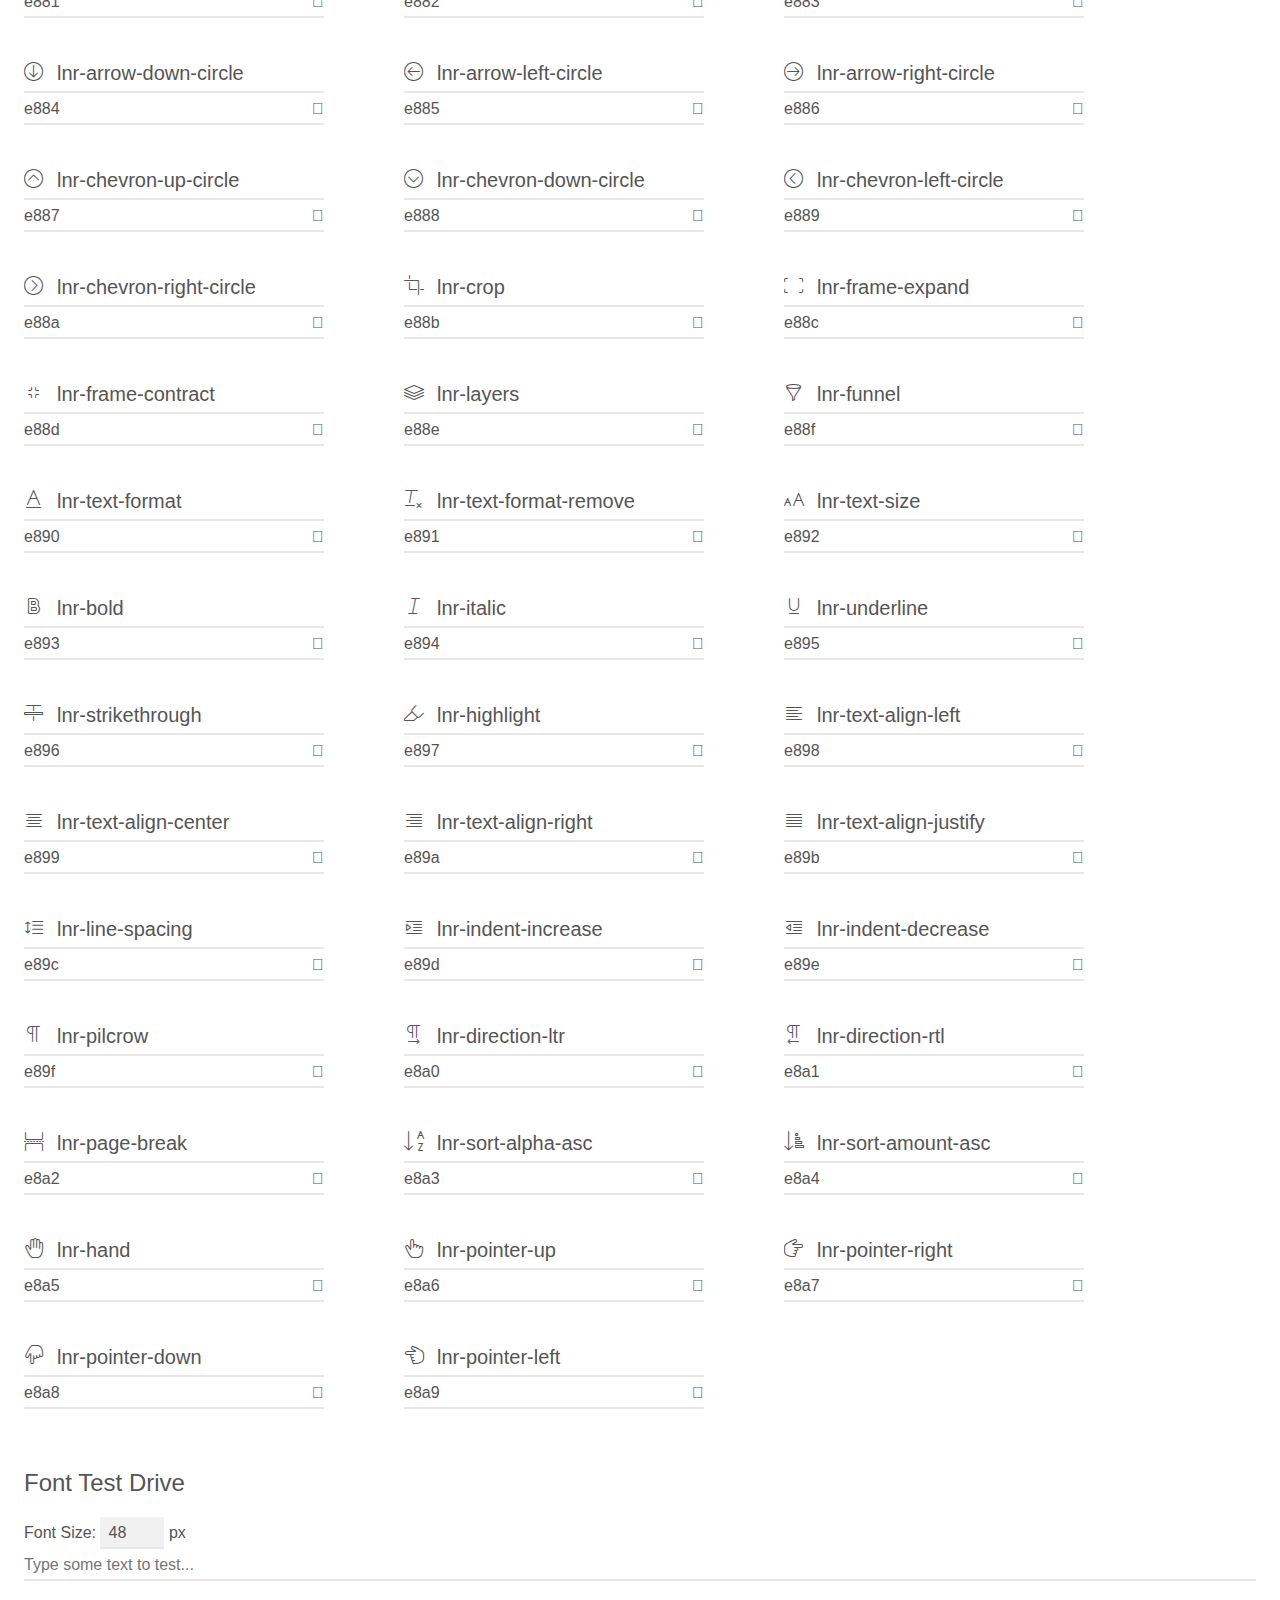
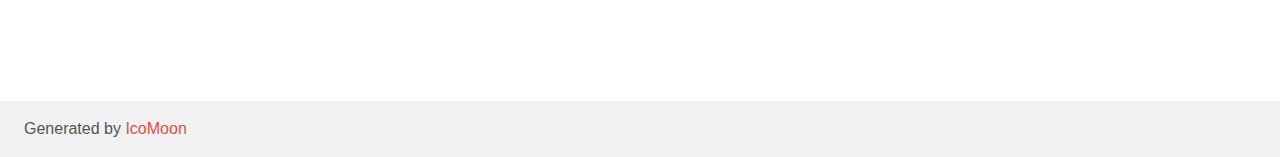
<file: fonts/linearicons/web-font/demo.html>
<!doctype html>
<html>
<head>
	<meta charset="utf-8">
	<title>IcoMoon Demo</title>
	<meta name="description" content="An Icon Font Generated By IcoMoon.io">
	<meta name="viewport" content="width=device-width">
	<link rel="stylesheet" href="demo-files/demo.css">
	<link rel="stylesheet" href="style.css"></head>
<body>
	<div class="bgc1 clearfix">
		<h1 class="mhmm mvm"><span class="fgc1">Font Name:</span> Linearicons-Free <small class="fgc1">(Glyphs:&nbsp;170)</small></h1>
	</div>
	<div class="clearfix mhl ptl">
		<h1 class="mvm mtn fgc1">Grid Size: 20</h1>
		<div class="glyph fs1">
			<div class="clearfix bshadow0 pbs">
				<span class="lnr lnr-home">
				
				</span>
				<span class="mls"> lnr-home</span>
			</div>
			<fieldset class="fs0 size1of1 clearfix hidden-false">
				<input type="text" readonly value="e800" class="unit size1of2" />
				<input type="text" maxlength="1" readonly value="&#xe800;" class="unitRight size1of2 talign-right" />
			</fieldset>
			<div class="fs0 bshadow0 clearfix hidden-true">
				<span class="unit pvs fgc1">liga: </span>
				<input type="text" readonly value="home, building" class="liga unitRight" />
			</div>
		</div>
		<div class="glyph fs1">
			<div class="clearfix bshadow0 pbs">
				<span class="lnr lnr-apartment">
				
				</span>
				<span class="mls"> lnr-apartment</span>
			</div>
			<fieldset class="fs0 size1of1 clearfix hidden-false">
				<input type="text" readonly value="e801" class="unit size1of2" />
				<input type="text" maxlength="1" readonly value="&#xe801;" class="unitRight size1of2 talign-right" />
			</fieldset>
			<div class="fs0 bshadow0 clearfix hidden-true">
				<span class="unit pvs fgc1">liga: </span>
				<input type="text" readonly value="apartment, building2" class="liga unitRight" />
			</div>
		</div>
		<div class="glyph fs1">
			<div class="clearfix bshadow0 pbs">
				<span class="lnr lnr-pencil">
				
				</span>
				<span class="mls"> lnr-pencil</span>
			</div>
			<fieldset class="fs0 size1of1 clearfix hidden-false">
				<input type="text" readonly value="e802" class="unit size1of2" />
				<input type="text" maxlength="1" readonly value="&#xe802;" class="unitRight size1of2 talign-right" />
			</fieldset>
			<div class="fs0 bshadow0 clearfix hidden-true">
				<span class="unit pvs fgc1">liga: </span>
				<input type="text" readonly value="pencil, write" class="liga unitRight" />
			</div>
		</div>
		<div class="glyph fs1">
			<div class="clearfix bshadow0 pbs">
				<span class="lnr lnr-magic-wand">
				
				</span>
				<span class="mls"> lnr-magic-wand</span>
			</div>
			<fieldset class="fs0 size1of1 clearfix hidden-false">
				<input type="text" readonly value="e803" class="unit size1of2" />
				<input type="text" maxlength="1" readonly value="&#xe803;" class="unitRight size1of2 talign-right" />
			</fieldset>
			<div class="fs0 bshadow0 clearfix hidden-true">
				<span class="unit pvs fgc1">liga: </span>
				<input type="text" readonly value="magic-wand, tool" class="liga unitRight" />
			</div>
		</div>
		<div class="glyph fs1">
			<div class="clearfix bshadow0 pbs">
				<span class="lnr lnr-drop">
				
				</span>
				<span class="mls"> lnr-drop</span>
			</div>
			<fieldset class="fs0 size1of1 clearfix hidden-false">
				<input type="text" readonly value="e804" class="unit size1of2" />
				<input type="text" maxlength="1" readonly value="&#xe804;" class="unitRight size1of2 talign-right" />
			</fieldset>
			<div class="fs0 bshadow0 clearfix hidden-true">
				<span class="unit pvs fgc1">liga: </span>
				<input type="text" readonly value="drop, droplet" class="liga unitRight" />
			</div>
		</div>
		<div class="glyph fs1">
			<div class="clearfix bshadow0 pbs">
				<span class="lnr lnr-lighter">
				
				</span>
				<span class="mls"> lnr-lighter</span>
			</div>
			<fieldset class="fs0 size1of1 clearfix hidden-false">
				<input type="text" readonly value="e805" class="unit size1of2" />
				<input type="text" maxlength="1" readonly value="&#xe805;" class="unitRight size1of2 talign-right" />
			</fieldset>
			<div class="fs0 bshadow0 clearfix hidden-true">
				<span class="unit pvs fgc1">liga: </span>
				<input type="text" readonly value="lighter, fire" class="liga unitRight" />
			</div>
		</div>
		<div class="glyph fs1">
			<div class="clearfix bshadow0 pbs">
				<span class="lnr lnr-poop">
				
				</span>
				<span class="mls"> lnr-poop</span>
			</div>
			<fieldset class="fs0 size1of1 clearfix hidden-false">
				<input type="text" readonly value="e806" class="unit size1of2" />
				<input type="text" maxlength="1" readonly value="&#xe806;" class="unitRight size1of2 talign-right" />
			</fieldset>
			<div class="fs0 bshadow0 clearfix hidden-true">
				<span class="unit pvs fgc1">liga: </span>
				<input type="text" readonly value="poop, toilet" class="liga unitRight" />
			</div>
		</div>
		<div class="glyph fs1">
			<div class="clearfix bshadow0 pbs">
				<span class="lnr lnr-sun">
				
				</span>
				<span class="mls"> lnr-sun</span>
			</div>
			<fieldset class="fs0 size1of1 clearfix hidden-false">
				<input type="text" readonly value="e807" class="unit size1of2" />
				<input type="text" maxlength="1" readonly value="&#xe807;" class="unitRight size1of2 talign-right" />
			</fieldset>
			<div class="fs0 bshadow0 clearfix hidden-true">
				<span class="unit pvs fgc1">liga: </span>
				<input type="text" readonly value="sun, brightness" class="liga unitRight" />
			</div>
		</div>
		<div class="glyph fs1">
			<div class="clearfix bshadow0 pbs">
				<span class="lnr lnr-moon">
				
				</span>
				<span class="mls"> lnr-moon</span>
			</div>
			<fieldset class="fs0 size1of1 clearfix hidden-false">
				<input type="text" readonly value="e808" class="unit size1of2" />
				<input type="text" maxlength="1" readonly value="&#xe808;" class="unitRight size1of2 talign-right" />
			</fieldset>
			<div class="fs0 bshadow0 clearfix hidden-true">
				<span class="unit pvs fgc1">liga: </span>
				<input type="text" readonly value="moon, night" class="liga unitRight" />
			</div>
		</div>
		<div class="glyph fs1">
			<div class="clearfix bshadow0 pbs">
				<span class="lnr lnr-cloud">
				
				</span>
				<span class="mls"> lnr-cloud</span>
			</div>
			<fieldset class="fs0 size1of1 clearfix hidden-false">
				<input type="text" readonly value="e809" class="unit size1of2" />
				<input type="text" maxlength="1" readonly value="&#xe809;" class="unitRight size1of2 talign-right" />
			</fieldset>
			<div class="fs0 bshadow0 clearfix hidden-true">
				<span class="unit pvs fgc1">liga: </span>
				<input type="text" readonly value="cloud, weather" class="liga unitRight" />
			</div>
		</div>
		<div class="glyph fs1">
			<div class="clearfix bshadow0 pbs">
				<span class="lnr lnr-cloud-upload">
				
				</span>
				<span class="mls"> lnr-cloud-upload</span>
			</div>
			<fieldset class="fs0 size1of1 clearfix hidden-false">
				<input type="text" readonly value="e80a" class="unit size1of2" />
				<input type="text" maxlength="1" readonly value="&#xe80a;" class="unitRight size1of2 talign-right" />
			</fieldset>
			<div class="fs0 bshadow0 clearfix hidden-true">
				<span class="unit pvs fgc1">liga: </span>
				<input type="text" readonly value="cloud-upload, cloud2" class="liga unitRight" />
			</div>
		</div>
		<div class="glyph fs1">
			<div class="clearfix bshadow0 pbs">
				<span class="lnr lnr-cloud-download">
				
				</span>
				<span class="mls"> lnr-cloud-download</span>
			</div>
			<fieldset class="fs0 size1of1 clearfix hidden-false">
				<input type="text" readonly value="e80b" class="unit size1of2" />
				<input type="text" maxlength="1" readonly value="&#xe80b;" class="unitRight size1of2 talign-right" />
			</fieldset>
			<div class="fs0 bshadow0 clearfix hidden-true">
				<span class="unit pvs fgc1">liga: </span>
				<input type="text" readonly value="cloud-download, cloud3" class="liga unitRight" />
			</div>
		</div>
		<div class="glyph fs1">
			<div class="clearfix bshadow0 pbs">
				<span class="lnr lnr-cloud-sync">
				
				</span>
				<span class="mls"> lnr-cloud-sync</span>
			</div>
			<fieldset class="fs0 size1of1 clearfix hidden-false">
				<input type="text" readonly value="e80c" class="unit size1of2" />
				<input type="text" maxlength="1" readonly value="&#xe80c;" class="unitRight size1of2 talign-right" />
			</fieldset>
			<div class="fs0 bshadow0 clearfix hidden-true">
				<span class="unit pvs fgc1">liga: </span>
				<input type="text" readonly value="cloud-sync, cloud4" class="liga unitRight" />
			</div>
		</div>
		<div class="glyph fs1">
			<div class="clearfix bshadow0 pbs">
				<span class="lnr lnr-cloud-check">
				
				</span>
				<span class="mls"> lnr-cloud-check</span>
			</div>
			<fieldset class="fs0 size1of1 clearfix hidden-false">
				<input type="text" readonly value="e80d" class="unit size1of2" />
				<input type="text" maxlength="1" readonly value="&#xe80d;" class="unitRight size1of2 talign-right" />
			</fieldset>
			<div class="fs0 bshadow0 clearfix hidden-true">
				<span class="unit pvs fgc1">liga: </span>
				<input type="text" readonly value="cloud-check, cloud5" class="liga unitRight" />
			</div>
		</div>
		<div class="glyph fs1">
			<div class="clearfix bshadow0 pbs">
				<span class="lnr lnr-database">
				
				</span>
				<span class="mls"> lnr-database</span>
			</div>
			<fieldset class="fs0 size1of1 clearfix hidden-false">
				<input type="text" readonly value="e80e" class="unit size1of2" />
				<input type="text" maxlength="1" readonly value="&#xe80e;" class="unitRight size1of2 talign-right" />
			</fieldset>
			<div class="fs0 bshadow0 clearfix hidden-true">
				<span class="unit pvs fgc1">liga: </span>
				<input type="text" readonly value="database, storage" class="liga unitRight" />
			</div>
		</div>
		<div class="glyph fs1">
			<div class="clearfix bshadow0 pbs">
				<span class="lnr lnr-lock">
				
				</span>
				<span class="mls"> lnr-lock</span>
			</div>
			<fieldset class="fs0 size1of1 clearfix hidden-false">
				<input type="text" readonly value="e80f" class="unit size1of2" />
				<input type="text" maxlength="1" readonly value="&#xe80f;" class="unitRight size1of2 talign-right" />
			</fieldset>
			<div class="fs0 bshadow0 clearfix hidden-true">
				<span class="unit pvs fgc1">liga: </span>
				<input type="text" readonly value="lock, privacy" class="liga unitRight" />
			</div>
		</div>
		<div class="glyph fs1">
			<div class="clearfix bshadow0 pbs">
				<span class="lnr lnr-cog">
				
				</span>
				<span class="mls"> lnr-cog</span>
			</div>
			<fieldset class="fs0 size1of1 clearfix hidden-false">
				<input type="text" readonly value="e810" class="unit size1of2" />
				<input type="text" maxlength="1" readonly value="&#xe810;" class="unitRight size1of2 talign-right" />
			</fieldset>
			<div class="fs0 bshadow0 clearfix hidden-true">
				<span class="unit pvs fgc1">liga: </span>
				<input type="text" readonly value="cog, gear" class="liga unitRight" />
			</div>
		</div>
		<div class="glyph fs1">
			<div class="clearfix bshadow0 pbs">
				<span class="lnr lnr-trash">
				
				</span>
				<span class="mls"> lnr-trash</span>
			</div>
			<fieldset class="fs0 size1of1 clearfix hidden-false">
				<input type="text" readonly value="e811" class="unit size1of2" />
				<input type="text" maxlength="1" readonly value="&#xe811;" class="unitRight size1of2 talign-right" />
			</fieldset>
			<div class="fs0 bshadow0 clearfix hidden-true">
				<span class="unit pvs fgc1">liga: </span>
				<input type="text" readonly value="trash, bin" class="liga unitRight" />
			</div>
		</div>
		<div class="glyph fs1">
			<div class="clearfix bshadow0 pbs">
				<span class="lnr lnr-dice">
				
				</span>
				<span class="mls"> lnr-dice</span>
			</div>
			<fieldset class="fs0 size1of1 clearfix hidden-false">
				<input type="text" readonly value="e812" class="unit size1of2" />
				<input type="text" maxlength="1" readonly value="&#xe812;" class="unitRight size1of2 talign-right" />
			</fieldset>
			<div class="fs0 bshadow0 clearfix hidden-true">
				<span class="unit pvs fgc1">liga: </span>
				<input type="text" readonly value="dice, game" class="liga unitRight" />
			</div>
		</div>
		<div class="glyph fs1">
			<div class="clearfix bshadow0 pbs">
				<span class="lnr lnr-heart">
				
				</span>
				<span class="mls"> lnr-heart</span>
			</div>
			<fieldset class="fs0 size1of1 clearfix hidden-false">
				<input type="text" readonly value="e813" class="unit size1of2" />
				<input type="text" maxlength="1" readonly value="&#xe813;" class="unitRight size1of2 talign-right" />
			</fieldset>
			<div class="fs0 bshadow0 clearfix hidden-true">
				<span class="unit pvs fgc1">liga: </span>
				<input type="text" readonly value="heart, love" class="liga unitRight" />
			</div>
		</div>
		<div class="glyph fs1">
			<div class="clearfix bshadow0 pbs">
				<span class="lnr lnr-star">
				
				</span>
				<span class="mls"> lnr-star</span>
			</div>
			<fieldset class="fs0 size1of1 clearfix hidden-false">
				<input type="text" readonly value="e814" class="unit size1of2" />
				<input type="text" maxlength="1" readonly value="&#xe814;" class="unitRight size1of2 talign-right" />
			</fieldset>
			<div class="fs0 bshadow0 clearfix hidden-true">
				<span class="unit pvs fgc1">liga: </span>
				<input type="text" readonly value="star, rating" class="liga unitRight" />
			</div>
		</div>
		<div class="glyph fs1">
			<div class="clearfix bshadow0 pbs">
				<span class="lnr lnr-star-half">
				
				</span>
				<span class="mls"> lnr-star-half</span>
			</div>
			<fieldset class="fs0 size1of1 clearfix hidden-false">
				<input type="text" readonly value="e815" class="unit size1of2" />
				<input type="text" maxlength="1" readonly value="&#xe815;" class="unitRight size1of2 talign-right" />
			</fieldset>
			<div class="fs0 bshadow0 clearfix hidden-true">
				<span class="unit pvs fgc1">liga: </span>
				<input type="text" readonly value="star-half, rating2" class="liga unitRight" />
			</div>
		</div>
		<div class="glyph fs1">
			<div class="clearfix bshadow0 pbs">
				<span class="lnr lnr-star-empty">
				
				</span>
				<span class="mls"> lnr-star-empty</span>
			</div>
			<fieldset class="fs0 size1of1 clearfix hidden-false">
				<input type="text" readonly value="e816" class="unit size1of2" />
				<input type="text" maxlength="1" readonly value="&#xe816;" class="unitRight size1of2 talign-right" />
			</fieldset>
			<div class="fs0 bshadow0 clearfix hidden-true">
				<span class="unit pvs fgc1">liga: </span>
				<input type="text" readonly value="star-empty, rating3" class="liga unitRight" />
			</div>
		</div>
		<div class="glyph fs1">
			<div class="clearfix bshadow0 pbs">
				<span class="lnr lnr-flag">
				
				</span>
				<span class="mls"> lnr-flag</span>
			</div>
			<fieldset class="fs0 size1of1 clearfix hidden-false">
				<input type="text" readonly value="e817" class="unit size1of2" />
				<input type="text" maxlength="1" readonly value="&#xe817;" class="unitRight size1of2 talign-right" />
			</fieldset>
			<div class="fs0 bshadow0 clearfix hidden-true">
				<span class="unit pvs fgc1">liga: </span>
				<input type="text" readonly value="flag, report" class="liga unitRight" />
			</div>
		</div>
		<div class="glyph fs1">
			<div class="clearfix bshadow0 pbs">
				<span class="lnr lnr-envelope">
				
				</span>
				<span class="mls"> lnr-envelope</span>
			</div>
			<fieldset class="fs0 size1of1 clearfix hidden-false">
				<input type="text" readonly value="e818" class="unit size1of2" />
				<input type="text" maxlength="1" readonly value="&#xe818;" class="unitRight size1of2 talign-right" />
			</fieldset>
			<div class="fs0 bshadow0 clearfix hidden-true">
				<span class="unit pvs fgc1">liga: </span>
				<input type="text" readonly value="envelope, mail" class="liga unitRight" />
			</div>
		</div>
		<div class="glyph fs1">
			<div class="clearfix bshadow0 pbs">
				<span class="lnr lnr-paperclip">
				
				</span>
				<span class="mls"> lnr-paperclip</span>
			</div>
			<fieldset class="fs0 size1of1 clearfix hidden-false">
				<input type="text" readonly value="e819" class="unit size1of2" />
				<input type="text" maxlength="1" readonly value="&#xe819;" class="unitRight size1of2 talign-right" />
			</fieldset>
			<div class="fs0 bshadow0 clearfix hidden-true">
				<span class="unit pvs fgc1">liga: </span>
				<input type="text" readonly value="paperclip, attachment" class="liga unitRight" />
			</div>
		</div>
		<div class="glyph fs1">
			<div class="clearfix bshadow0 pbs">
				<span class="lnr lnr-inbox">
				
				</span>
				<span class="mls"> lnr-inbox</span>
			</div>
			<fieldset class="fs0 size1of1 clearfix hidden-false">
				<input type="text" readonly value="e81a" class="unit size1of2" />
				<input type="text" maxlength="1" readonly value="&#xe81a;" class="unitRight size1of2 talign-right" />
			</fieldset>
			<div class="fs0 bshadow0 clearfix hidden-true">
				<span class="unit pvs fgc1">liga: </span>
				<input type="text" readonly value="inbox, drawer" class="liga unitRight" />
			</div>
		</div>
		<div class="glyph fs1">
			<div class="clearfix bshadow0 pbs">
				<span class="lnr lnr-eye">
				
				</span>
				<span class="mls"> lnr-eye</span>
			</div>
			<fieldset class="fs0 size1of1 clearfix hidden-false">
				<input type="text" readonly value="e81b" class="unit size1of2" />
				<input type="text" maxlength="1" readonly value="&#xe81b;" class="unitRight size1of2 talign-right" />
			</fieldset>
			<div class="fs0 bshadow0 clearfix hidden-true">
				<span class="unit pvs fgc1">liga: </span>
				<input type="text" readonly value="eye, vision" class="liga unitRight" />
			</div>
		</div>
		<div class="glyph fs1">
			<div class="clearfix bshadow0 pbs">
				<span class="lnr lnr-printer">
				
				</span>
				<span class="mls"> lnr-printer</span>
			</div>
			<fieldset class="fs0 size1of1 clearfix hidden-false">
				<input type="text" readonly value="e81c" class="unit size1of2" />
				<input type="text" maxlength="1" readonly value="&#xe81c;" class="unitRight size1of2 talign-right" />
			</fieldset>
			<div class="fs0 bshadow0 clearfix hidden-true">
				<span class="unit pvs fgc1">liga: </span>
				<input type="text" readonly value="printer, print" class="liga unitRight" />
			</div>
		</div>
		<div class="glyph fs1">
			<div class="clearfix bshadow0 pbs">
				<span class="lnr lnr-file-empty">
				
				</span>
				<span class="mls"> lnr-file-empty</span>
			</div>
			<fieldset class="fs0 size1of1 clearfix hidden-false">
				<input type="text" readonly value="e81d" class="unit size1of2" />
				<input type="text" maxlength="1" readonly value="&#xe81d;" class="unitRight size1of2 talign-right" />
			</fieldset>
			<div class="fs0 bshadow0 clearfix hidden-true">
				<span class="unit pvs fgc1">liga: </span>
				<input type="text" readonly value="file-empty, file" class="liga unitRight" />
			</div>
		</div>
		<div class="glyph fs1">
			<div class="clearfix bshadow0 pbs">
				<span class="lnr lnr-file-add">
				
				</span>
				<span class="mls"> lnr-file-add</span>
			</div>
			<fieldset class="fs0 size1of1 clearfix hidden-false">
				<input type="text" readonly value="e81e" class="unit size1of2" />
				<input type="text" maxlength="1" readonly value="&#xe81e;" class="unitRight size1of2 talign-right" />
			</fieldset>
			<div class="fs0 bshadow0 clearfix hidden-true">
				<span class="unit pvs fgc1">liga: </span>
				<input type="text" readonly value="file-add, file2" class="liga unitRight" />
			</div>
		</div>
		<div class="glyph fs1">
			<div class="clearfix bshadow0 pbs">
				<span class="lnr lnr-enter">
				
				</span>
				<span class="mls"> lnr-enter</span>
			</div>
			<fieldset class="fs0 size1of1 clearfix hidden-false">
				<input type="text" readonly value="e81f" class="unit size1of2" />
				<input type="text" maxlength="1" readonly value="&#xe81f;" class="unitRight size1of2 talign-right" />
			</fieldset>
			<div class="fs0 bshadow0 clearfix hidden-true">
				<span class="unit pvs fgc1">liga: </span>
				<input type="text" readonly value="enter, door" class="liga unitRight" />
			</div>
		</div>
		<div class="glyph fs1">
			<div class="clearfix bshadow0 pbs">
				<span class="lnr lnr-exit">
				
				</span>
				<span class="mls"> lnr-exit</span>
			</div>
			<fieldset class="fs0 size1of1 clearfix hidden-false">
				<input type="text" readonly value="e820" class="unit size1of2" />
				<input type="text" maxlength="1" readonly value="&#xe820;" class="unitRight size1of2 talign-right" />
			</fieldset>
			<div class="fs0 bshadow0 clearfix hidden-true">
				<span class="unit pvs fgc1">liga: </span>
				<input type="text" readonly value="exit, door2" class="liga unitRight" />
			</div>
		</div>
		<div class="glyph fs1">
			<div class="clearfix bshadow0 pbs">
				<span class="lnr lnr-graduation-hat">
				
				</span>
				<span class="mls"> lnr-graduation-hat</span>
			</div>
			<fieldset class="fs0 size1of1 clearfix hidden-false">
				<input type="text" readonly value="e821" class="unit size1of2" />
				<input type="text" maxlength="1" readonly value="&#xe821;" class="unitRight size1of2 talign-right" />
			</fieldset>
			<div class="fs0 bshadow0 clearfix hidden-true">
				<span class="unit pvs fgc1">liga: </span>
				<input type="text" readonly value="graduation-hat, education" class="liga unitRight" />
			</div>
		</div>
		<div class="glyph fs1">
			<div class="clearfix bshadow0 pbs">
				<span class="lnr lnr-license">
				
				</span>
				<span class="mls"> lnr-license</span>
			</div>
			<fieldset class="fs0 size1of1 clearfix hidden-false">
				<input type="text" readonly value="e822" class="unit size1of2" />
				<input type="text" maxlength="1" readonly value="&#xe822;" class="unitRight size1of2 talign-right" />
			</fieldset>
			<div class="fs0 bshadow0 clearfix hidden-true">
				<span class="unit pvs fgc1">liga: </span>
				<input type="text" readonly value="license, certificate" class="liga unitRight" />
			</div>
		</div>
		<div class="glyph fs1">
			<div class="clearfix bshadow0 pbs">
				<span class="lnr lnr-music-note">
				
				</span>
				<span class="mls"> lnr-music-note</span>
			</div>
			<fieldset class="fs0 size1of1 clearfix hidden-false">
				<input type="text" readonly value="e823" class="unit size1of2" />
				<input type="text" maxlength="1" readonly value="&#xe823;" class="unitRight size1of2 talign-right" />
			</fieldset>
			<div class="fs0 bshadow0 clearfix hidden-true">
				<span class="unit pvs fgc1">liga: </span>
				<input type="text" readonly value="music-note, music" class="liga unitRight" />
			</div>
		</div>
		<div class="glyph fs1">
			<div class="clearfix bshadow0 pbs">
				<span class="lnr lnr-film-play">
				
				</span>
				<span class="mls"> lnr-film-play</span>
			</div>
			<fieldset class="fs0 size1of1 clearfix hidden-false">
				<input type="text" readonly value="e824" class="unit size1of2" />
				<input type="text" maxlength="1" readonly value="&#xe824;" class="unitRight size1of2 talign-right" />
			</fieldset>
			<div class="fs0 bshadow0 clearfix hidden-true">
				<span class="unit pvs fgc1">liga: </span>
				<input type="text" readonly value="film-play, video" class="liga unitRight" />
			</div>
		</div>
		<div class="glyph fs1">
			<div class="clearfix bshadow0 pbs">
				<span class="lnr lnr-camera-video">
				
				</span>
				<span class="mls"> lnr-camera-video</span>
			</div>
			<fieldset class="fs0 size1of1 clearfix hidden-false">
				<input type="text" readonly value="e825" class="unit size1of2" />
				<input type="text" maxlength="1" readonly value="&#xe825;" class="unitRight size1of2 talign-right" />
			</fieldset>
			<div class="fs0 bshadow0 clearfix hidden-true">
				<span class="unit pvs fgc1">liga: </span>
				<input type="text" readonly value="camera-video, video2" class="liga unitRight" />
			</div>
		</div>
		<div class="glyph fs1">
			<div class="clearfix bshadow0 pbs">
				<span class="lnr lnr-camera">
				
				</span>
				<span class="mls"> lnr-camera</span>
			</div>
			<fieldset class="fs0 size1of1 clearfix hidden-false">
				<input type="text" readonly value="e826" class="unit size1of2" />
				<input type="text" maxlength="1" readonly value="&#xe826;" class="unitRight size1of2 talign-right" />
			</fieldset>
			<div class="fs0 bshadow0 clearfix hidden-true">
				<span class="unit pvs fgc1">liga: </span>
				<input type="text" readonly value="camera, photo" class="liga unitRight" />
			</div>
		</div>
		<div class="glyph fs1">
			<div class="clearfix bshadow0 pbs">
				<span class="lnr lnr-picture">
				
				</span>
				<span class="mls"> lnr-picture</span>
			</div>
			<fieldset class="fs0 size1of1 clearfix hidden-false">
				<input type="text" readonly value="e827" class="unit size1of2" />
				<input type="text" maxlength="1" readonly value="&#xe827;" class="unitRight size1of2 talign-right" />
			</fieldset>
			<div class="fs0 bshadow0 clearfix hidden-true">
				<span class="unit pvs fgc1">liga: </span>
				<input type="text" readonly value="picture, photo2" class="liga unitRight" />
			</div>
		</div>
		<div class="glyph fs1">
			<div class="clearfix bshadow0 pbs">
				<span class="lnr lnr-book">
				
				</span>
				<span class="mls"> lnr-book</span>
			</div>
			<fieldset class="fs0 size1of1 clearfix hidden-false">
				<input type="text" readonly value="e828" class="unit size1of2" />
				<input type="text" maxlength="1" readonly value="&#xe828;" class="unitRight size1of2 talign-right" />
			</fieldset>
			<div class="fs0 bshadow0 clearfix hidden-true">
				<span class="unit pvs fgc1">liga: </span>
				<input type="text" readonly value="book, read" class="liga unitRight" />
			</div>
		</div>
		<div class="glyph fs1">
			<div class="clearfix bshadow0 pbs">
				<span class="lnr lnr-bookmark">
				
				</span>
				<span class="mls"> lnr-bookmark</span>
			</div>
			<fieldset class="fs0 size1of1 clearfix hidden-false">
				<input type="text" readonly value="e829" class="unit size1of2" />
				<input type="text" maxlength="1" readonly value="&#xe829;" class="unitRight size1of2 talign-right" />
			</fieldset>
			<div class="fs0 bshadow0 clearfix hidden-true">
				<span class="unit pvs fgc1">liga: </span>
				<input type="text" readonly value="bookmark, ribbon" class="liga unitRight" />
			</div>
		</div>
		<div class="glyph fs1">
			<div class="clearfix bshadow0 pbs">
				<span class="lnr lnr-user">
				
				</span>
				<span class="mls"> lnr-user</span>
			</div>
			<fieldset class="fs0 size1of1 clearfix hidden-false">
				<input type="text" readonly value="e82a" class="unit size1of2" />
				<input type="text" maxlength="1" readonly value="&#xe82a;" class="unitRight size1of2 talign-right" />
			</fieldset>
			<div class="fs0 bshadow0 clearfix hidden-true">
				<span class="unit pvs fgc1">liga: </span>
				<input type="text" readonly value="user, persona" class="liga unitRight" />
			</div>
		</div>
		<div class="glyph fs1">
			<div class="clearfix bshadow0 pbs">
				<span class="lnr lnr-users">
				
				</span>
				<span class="mls"> lnr-users</span>
			</div>
			<fieldset class="fs0 size1of1 clearfix hidden-false">
				<input type="text" readonly value="e82b" class="unit size1of2" />
				<input type="text" maxlength="1" readonly value="&#xe82b;" class="unitRight size1of2 talign-right" />
			</fieldset>
			<div class="fs0 bshadow0 clearfix hidden-true">
				<span class="unit pvs fgc1">liga: </span>
				<input type="text" readonly value="users, group" class="liga unitRight" />
			</div>
		</div>
		<div class="glyph fs1">
			<div class="clearfix bshadow0 pbs">
				<span class="lnr lnr-shirt">
				
				</span>
				<span class="mls"> lnr-shirt</span>
			</div>
			<fieldset class="fs0 size1of1 clearfix hidden-false">
				<input type="text" readonly value="e82c" class="unit size1of2" />
				<input type="text" maxlength="1" readonly value="&#xe82c;" class="unitRight size1of2 talign-right" />
			</fieldset>
			<div class="fs0 bshadow0 clearfix hidden-true">
				<span class="unit pvs fgc1">liga: </span>
				<input type="text" readonly value="shirt, clothing" class="liga unitRight" />
			</div>
		</div>
		<div class="glyph fs1">
			<div class="clearfix bshadow0 pbs">
				<span class="lnr lnr-store">
				
				</span>
				<span class="mls"> lnr-store</span>
			</div>
			<fieldset class="fs0 size1of1 clearfix hidden-false">
				<input type="text" readonly value="e82d" class="unit size1of2" />
				<input type="text" maxlength="1" readonly value="&#xe82d;" class="unitRight size1of2 talign-right" />
			</fieldset>
			<div class="fs0 bshadow0 clearfix hidden-true">
				<span class="unit pvs fgc1">liga: </span>
				<input type="text" readonly value="store, shop" class="liga unitRight" />
			</div>
		</div>
		<div class="glyph fs1">
			<div class="clearfix bshadow0 pbs">
				<span class="lnr lnr-cart">
				
				</span>
				<span class="mls"> lnr-cart</span>
			</div>
			<fieldset class="fs0 size1of1 clearfix hidden-false">
				<input type="text" readonly value="e82e" class="unit size1of2" />
				<input type="text" maxlength="1" readonly value="&#xe82e;" class="unitRight size1of2 talign-right" />
			</fieldset>
			<div class="fs0 bshadow0 clearfix hidden-true">
				<span class="unit pvs fgc1">liga: </span>
				<input type="text" readonly value="cart, shop2" class="liga unitRight" />
			</div>
		</div>
		<div class="glyph fs1">
			<div class="clearfix bshadow0 pbs">
				<span class="lnr lnr-tag">
				
				</span>
				<span class="mls"> lnr-tag</span>
			</div>
			<fieldset class="fs0 size1of1 clearfix hidden-false">
				<input type="text" readonly value="e82f" class="unit size1of2" />
				<input type="text" maxlength="1" readonly value="&#xe82f;" class="unitRight size1of2 talign-right" />
			</fieldset>
			<div class="fs0 bshadow0 clearfix hidden-true">
				<span class="unit pvs fgc1">liga: </span>
				<input type="text" readonly value="tag, price" class="liga unitRight" />
			</div>
		</div>
		<div class="glyph fs1">
			<div class="clearfix bshadow0 pbs">
				<span class="lnr lnr-phone-handset">
				
				</span>
				<span class="mls"> lnr-phone-handset</span>
			</div>
			<fieldset class="fs0 size1of1 clearfix hidden-false">
				<input type="text" readonly value="e830" class="unit size1of2" />
				<input type="text" maxlength="1" readonly value="&#xe830;" class="unitRight size1of2 talign-right" />
			</fieldset>
			<div class="fs0 bshadow0 clearfix hidden-true">
				<span class="unit pvs fgc1">liga: </span>
				<input type="text" readonly value="phone-handset, telephone" class="liga unitRight" />
			</div>
		</div>
		<div class="glyph fs1">
			<div class="clearfix bshadow0 pbs">
				<span class="lnr lnr-phone">
				
				</span>
				<span class="mls"> lnr-phone</span>
			</div>
			<fieldset class="fs0 size1of1 clearfix hidden-false">
				<input type="text" readonly value="e831" class="unit size1of2" />
				<input type="text" maxlength="1" readonly value="&#xe831;" class="unitRight size1of2 talign-right" />
			</fieldset>
			<div class="fs0 bshadow0 clearfix hidden-true">
				<span class="unit pvs fgc1">liga: </span>
				<input type="text" readonly value="phone, telephone2" class="liga unitRight" />
			</div>
		</div>
		<div class="glyph fs1">
			<div class="clearfix bshadow0 pbs">
				<span class="lnr lnr-pushpin">
				
				</span>
				<span class="mls"> lnr-pushpin</span>
			</div>
			<fieldset class="fs0 size1of1 clearfix hidden-false">
				<input type="text" readonly value="e832" class="unit size1of2" />
				<input type="text" maxlength="1" readonly value="&#xe832;" class="unitRight size1of2 talign-right" />
			</fieldset>
			<div class="fs0 bshadow0 clearfix hidden-true">
				<span class="unit pvs fgc1">liga: </span>
				<input type="text" readonly value="pushpin, pin" class="liga unitRight" />
			</div>
		</div>
		<div class="glyph fs1">
			<div class="clearfix bshadow0 pbs">
				<span class="lnr lnr-map-marker">
				
				</span>
				<span class="mls"> lnr-map-marker</span>
			</div>
			<fieldset class="fs0 size1of1 clearfix hidden-false">
				<input type="text" readonly value="e833" class="unit size1of2" />
				<input type="text" maxlength="1" readonly value="&#xe833;" class="unitRight size1of2 talign-right" />
			</fieldset>
			<div class="fs0 bshadow0 clearfix hidden-true">
				<span class="unit pvs fgc1">liga: </span>
				<input type="text" readonly value="map-marker, pin2" class="liga unitRight" />
			</div>
		</div>
		<div class="glyph fs1">
			<div class="clearfix bshadow0 pbs">
				<span class="lnr lnr-map">
				
				</span>
				<span class="mls"> lnr-map</span>
			</div>
			<fieldset class="fs0 size1of1 clearfix hidden-false">
				<input type="text" readonly value="e834" class="unit size1of2" />
				<input type="text" maxlength="1" readonly value="&#xe834;" class="unitRight size1of2 talign-right" />
			</fieldset>
			<div class="fs0 bshadow0 clearfix hidden-true">
				<span class="unit pvs fgc1">liga: </span>
				<input type="text" readonly value="map, guide" class="liga unitRight" />
			</div>
		</div>
		<div class="glyph fs1">
			<div class="clearfix bshadow0 pbs">
				<span class="lnr lnr-location">
				
				</span>
				<span class="mls"> lnr-location</span>
			</div>
			<fieldset class="fs0 size1of1 clearfix hidden-false">
				<input type="text" readonly value="e835" class="unit size1of2" />
				<input type="text" maxlength="1" readonly value="&#xe835;" class="unitRight size1of2 talign-right" />
			</fieldset>
			<div class="fs0 bshadow0 clearfix hidden-true">
				<span class="unit pvs fgc1">liga: </span>
				<input type="text" readonly value="location, compass" class="liga unitRight" />
			</div>
		</div>
		<div class="glyph fs1">
			<div class="clearfix bshadow0 pbs">
				<span class="lnr lnr-calendar-full">
				
				</span>
				<span class="mls"> lnr-calendar-full</span>
			</div>
			<fieldset class="fs0 size1of1 clearfix hidden-false">
				<input type="text" readonly value="e836" class="unit size1of2" />
				<input type="text" maxlength="1" readonly value="&#xe836;" class="unitRight size1of2 talign-right" />
			</fieldset>
			<div class="fs0 bshadow0 clearfix hidden-true">
				<span class="unit pvs fgc1">liga: </span>
				<input type="text" readonly value="calendar-full, calendar" class="liga unitRight" />
			</div>
		</div>
		<div class="glyph fs1">
			<div class="clearfix bshadow0 pbs">
				<span class="lnr lnr-keyboard">
				
				</span>
				<span class="mls"> lnr-keyboard</span>
			</div>
			<fieldset class="fs0 size1of1 clearfix hidden-false">
				<input type="text" readonly value="e837" class="unit size1of2" />
				<input type="text" maxlength="1" readonly value="&#xe837;" class="unitRight size1of2 talign-right" />
			</fieldset>
			<div class="fs0 bshadow0 clearfix hidden-true">
				<span class="unit pvs fgc1">liga: </span>
				<input type="text" readonly value="keyboard, type" class="liga unitRight" />
			</div>
		</div>
		<div class="glyph fs1">
			<div class="clearfix bshadow0 pbs">
				<span class="lnr lnr-spell-check">
				
				</span>
				<span class="mls"> lnr-spell-check</span>
			</div>
			<fieldset class="fs0 size1of1 clearfix hidden-false">
				<input type="text" readonly value="e838" class="unit size1of2" />
				<input type="text" maxlength="1" readonly value="&#xe838;" class="unitRight size1of2 talign-right" />
			</fieldset>
			<div class="fs0 bshadow0 clearfix hidden-true">
				<span class="unit pvs fgc1">liga: </span>
				<input type="text" readonly value="spell-check, spelling" class="liga unitRight" />
			</div>
		</div>
		<div class="glyph fs1">
			<div class="clearfix bshadow0 pbs">
				<span class="lnr lnr-screen">
				
				</span>
				<span class="mls"> lnr-screen</span>
			</div>
			<fieldset class="fs0 size1of1 clearfix hidden-false">
				<input type="text" readonly value="e839" class="unit size1of2" />
				<input type="text" maxlength="1" readonly value="&#xe839;" class="unitRight size1of2 talign-right" />
			</fieldset>
			<div class="fs0 bshadow0 clearfix hidden-true">
				<span class="unit pvs fgc1">liga: </span>
				<input type="text" readonly value="screen, monitor" class="liga unitRight" />
			</div>
		</div>
		<div class="glyph fs1">
			<div class="clearfix bshadow0 pbs">
				<span class="lnr lnr-smartphone">
				
				</span>
				<span class="mls"> lnr-smartphone</span>
			</div>
			<fieldset class="fs0 size1of1 clearfix hidden-false">
				<input type="text" readonly value="e83a" class="unit size1of2" />
				<input type="text" maxlength="1" readonly value="&#xe83a;" class="unitRight size1of2 talign-right" />
			</fieldset>
			<div class="fs0 bshadow0 clearfix hidden-true">
				<span class="unit pvs fgc1">liga: </span>
				<input type="text" readonly value="smartphone, mobile" class="liga unitRight" />
			</div>
		</div>
		<div class="glyph fs1">
			<div class="clearfix bshadow0 pbs">
				<span class="lnr lnr-tablet">
				
				</span>
				<span class="mls"> lnr-tablet</span>
			</div>
			<fieldset class="fs0 size1of1 clearfix hidden-false">
				<input type="text" readonly value="e83b" class="unit size1of2" />
				<input type="text" maxlength="1" readonly value="&#xe83b;" class="unitRight size1of2 talign-right" />
			</fieldset>
			<div class="fs0 bshadow0 clearfix hidden-true">
				<span class="unit pvs fgc1">liga: </span>
				<input type="text" readonly value="tablet, mobile2" class="liga unitRight" />
			</div>
		</div>
		<div class="glyph fs1">
			<div class="clearfix bshadow0 pbs">
				<span class="lnr lnr-laptop">
				
				</span>
				<span class="mls"> lnr-laptop</span>
			</div>
			<fieldset class="fs0 size1of1 clearfix hidden-false">
				<input type="text" readonly value="e83c" class="unit size1of2" />
				<input type="text" maxlength="1" readonly value="&#xe83c;" class="unitRight size1of2 talign-right" />
			</fieldset>
			<div class="fs0 bshadow0 clearfix hidden-true">
				<span class="unit pvs fgc1">liga: </span>
				<input type="text" readonly value="laptop, computer" class="liga unitRight" />
			</div>
		</div>
		<div class="glyph fs1">
			<div class="clearfix bshadow0 pbs">
				<span class="lnr lnr-laptop-phone">
				
				</span>
				<span class="mls"> lnr-laptop-phone</span>
			</div>
			<fieldset class="fs0 size1of1 clearfix hidden-false">
				<input type="text" readonly value="e83d" class="unit size1of2" />
				<input type="text" maxlength="1" readonly value="&#xe83d;" class="unitRight size1of2 talign-right" />
			</fieldset>
			<div class="fs0 bshadow0 clearfix hidden-true">
				<span class="unit pvs fgc1">liga: </span>
				<input type="text" readonly value="laptop-phone, devices" class="liga unitRight" />
			</div>
		</div>
		<div class="glyph fs1">
			<div class="clearfix bshadow0 pbs">
				<span class="lnr lnr-power-switch">
				
				</span>
				<span class="mls"> lnr-power-switch</span>
			</div>
			<fieldset class="fs0 size1of1 clearfix hidden-false">
				<input type="text" readonly value="e83e" class="unit size1of2" />
				<input type="text" maxlength="1" readonly value="&#xe83e;" class="unitRight size1of2 talign-right" />
			</fieldset>
			<div class="fs0 bshadow0 clearfix hidden-true">
				<span class="unit pvs fgc1">liga: </span>
				<input type="text" readonly value="power-switch, toggle" class="liga unitRight" />
			</div>
		</div>
		<div class="glyph fs1">
			<div class="clearfix bshadow0 pbs">
				<span class="lnr lnr-bubble">
				
				</span>
				<span class="mls"> lnr-bubble</span>
			</div>
			<fieldset class="fs0 size1of1 clearfix hidden-false">
				<input type="text" readonly value="e83f" class="unit size1of2" />
				<input type="text" maxlength="1" readonly value="&#xe83f;" class="unitRight size1of2 talign-right" />
			</fieldset>
			<div class="fs0 bshadow0 clearfix hidden-true">
				<span class="unit pvs fgc1">liga: </span>
				<input type="text" readonly value="bubble, chat" class="liga unitRight" />
			</div>
		</div>
		<div class="glyph fs1">
			<div class="clearfix bshadow0 pbs">
				<span class="lnr lnr-heart-pulse">
				
				</span>
				<span class="mls"> lnr-heart-pulse</span>
			</div>
			<fieldset class="fs0 size1of1 clearfix hidden-false">
				<input type="text" readonly value="e840" class="unit size1of2" />
				<input type="text" maxlength="1" readonly value="&#xe840;" class="unitRight size1of2 talign-right" />
			</fieldset>
			<div class="fs0 bshadow0 clearfix hidden-true">
				<span class="unit pvs fgc1">liga: </span>
				<input type="text" readonly value="heart-pulse, health" class="liga unitRight" />
			</div>
		</div>
		<div class="glyph fs1">
			<div class="clearfix bshadow0 pbs">
				<span class="lnr lnr-construction">
				
				</span>
				<span class="mls"> lnr-construction</span>
			</div>
			<fieldset class="fs0 size1of1 clearfix hidden-false">
				<input type="text" readonly value="e841" class="unit size1of2" />
				<input type="text" maxlength="1" readonly value="&#xe841;" class="unitRight size1of2 talign-right" />
			</fieldset>
			<div class="fs0 bshadow0 clearfix hidden-true">
				<span class="unit pvs fgc1">liga: </span>
				<input type="text" readonly value="construction, road-sign" class="liga unitRight" />
			</div>
		</div>
		<div class="glyph fs1">
			<div class="clearfix bshadow0 pbs">
				<span class="lnr lnr-pie-chart">
				
				</span>
				<span class="mls"> lnr-pie-chart</span>
			</div>
			<fieldset class="fs0 size1of1 clearfix hidden-false">
				<input type="text" readonly value="e842" class="unit size1of2" />
				<input type="text" maxlength="1" readonly value="&#xe842;" class="unitRight size1of2 talign-right" />
			</fieldset>
			<div class="fs0 bshadow0 clearfix hidden-true">
				<span class="unit pvs fgc1">liga: </span>
				<input type="text" readonly value="pie-chart, chart" class="liga unitRight" />
			</div>
		</div>
		<div class="glyph fs1">
			<div class="clearfix bshadow0 pbs">
				<span class="lnr lnr-chart-bars">
				
				</span>
				<span class="mls"> lnr-chart-bars</span>
			</div>
			<fieldset class="fs0 size1of1 clearfix hidden-false">
				<input type="text" readonly value="e843" class="unit size1of2" />
				<input type="text" maxlength="1" readonly value="&#xe843;" class="unitRight size1of2 talign-right" />
			</fieldset>
			<div class="fs0 bshadow0 clearfix hidden-true">
				<span class="unit pvs fgc1">liga: </span>
				<input type="text" readonly value="chart-bars, chart2" class="liga unitRight" />
			</div>
		</div>
		<div class="glyph fs1">
			<div class="clearfix bshadow0 pbs">
				<span class="lnr lnr-gift">
				
				</span>
				<span class="mls"> lnr-gift</span>
			</div>
			<fieldset class="fs0 size1of1 clearfix hidden-false">
				<input type="text" readonly value="e844" class="unit size1of2" />
				<input type="text" maxlength="1" readonly value="&#xe844;" class="unitRight size1of2 talign-right" />
			</fieldset>
			<div class="fs0 bshadow0 clearfix hidden-true">
				<span class="unit pvs fgc1">liga: </span>
				<input type="text" readonly value="gift, birthday" class="liga unitRight" />
			</div>
		</div>
		<div class="glyph fs1">
			<div class="clearfix bshadow0 pbs">
				<span class="lnr lnr-diamond">
				
				</span>
				<span class="mls"> lnr-diamond</span>
			</div>
			<fieldset class="fs0 size1of1 clearfix hidden-false">
				<input type="text" readonly value="e845" class="unit size1of2" />
				<input type="text" maxlength="1" readonly value="&#xe845;" class="unitRight size1of2 talign-right" />
			</fieldset>
			<div class="fs0 bshadow0 clearfix hidden-true">
				<span class="unit pvs fgc1">liga: </span>
				<input type="text" readonly value="diamond, jewelry" class="liga unitRight" />
			</div>
		</div>
		<div class="glyph fs1">
			<div class="clearfix bshadow0 pbs">
				<span class="lnr lnr-linearicons">
				
				</span>
				<span class="mls"> lnr-linearicons</span>
			</div>
			<fieldset class="fs0 size1of1 clearfix hidden-false">
				<input type="text" readonly value="e846" class="unit size1of2" />
				<input type="text" maxlength="1" readonly value="&#xe846;" class="unitRight size1of2 talign-right" />
			</fieldset>
			<div class="fs0 bshadow0 clearfix hidden-true">
				<span class="unit pvs fgc1">liga: </span>
				<input type="text" readonly value="linearicons, perxis" class="liga unitRight" />
			</div>
		</div>
		<div class="glyph fs1">
			<div class="clearfix bshadow0 pbs">
				<span class="lnr lnr-dinner">
				
				</span>
				<span class="mls"> lnr-dinner</span>
			</div>
			<fieldset class="fs0 size1of1 clearfix hidden-false">
				<input type="text" readonly value="e847" class="unit size1of2" />
				<input type="text" maxlength="1" readonly value="&#xe847;" class="unitRight size1of2 talign-right" />
			</fieldset>
			<div class="fs0 bshadow0 clearfix hidden-true">
				<span class="unit pvs fgc1">liga: </span>
				<input type="text" readonly value="dinner, food" class="liga unitRight" />
			</div>
		</div>
		<div class="glyph fs1">
			<div class="clearfix bshadow0 pbs">
				<span class="lnr lnr-coffee-cup">
				
				</span>
				<span class="mls"> lnr-coffee-cup</span>
			</div>
			<fieldset class="fs0 size1of1 clearfix hidden-false">
				<input type="text" readonly value="e848" class="unit size1of2" />
				<input type="text" maxlength="1" readonly value="&#xe848;" class="unitRight size1of2 talign-right" />
			</fieldset>
			<div class="fs0 bshadow0 clearfix hidden-true">
				<span class="unit pvs fgc1">liga: </span>
				<input type="text" readonly value="coffee-cup, drink" class="liga unitRight" />
			</div>
		</div>
		<div class="glyph fs1">
			<div class="clearfix bshadow0 pbs">
				<span class="lnr lnr-leaf">
				
				</span>
				<span class="mls"> lnr-leaf</span>
			</div>
			<fieldset class="fs0 size1of1 clearfix hidden-false">
				<input type="text" readonly value="e849" class="unit size1of2" />
				<input type="text" maxlength="1" readonly value="&#xe849;" class="unitRight size1of2 talign-right" />
			</fieldset>
			<div class="fs0 bshadow0 clearfix hidden-true">
				<span class="unit pvs fgc1">liga: </span>
				<input type="text" readonly value="leaf, nature" class="liga unitRight" />
			</div>
		</div>
		<div class="glyph fs1">
			<div class="clearfix bshadow0 pbs">
				<span class="lnr lnr-paw">
				
				</span>
				<span class="mls"> lnr-paw</span>
			</div>
			<fieldset class="fs0 size1of1 clearfix hidden-false">
				<input type="text" readonly value="e84a" class="unit size1of2" />
				<input type="text" maxlength="1" readonly value="&#xe84a;" class="unitRight size1of2 talign-right" />
			</fieldset>
			<div class="fs0 bshadow0 clearfix hidden-true">
				<span class="unit pvs fgc1">liga: </span>
				<input type="text" readonly value="paw, pet" class="liga unitRight" />
			</div>
		</div>
		<div class="glyph fs1">
			<div class="clearfix bshadow0 pbs">
				<span class="lnr lnr-rocket">
				
				</span>
				<span class="mls"> lnr-rocket</span>
			</div>
			<fieldset class="fs0 size1of1 clearfix hidden-false">
				<input type="text" readonly value="e84b" class="unit size1of2" />
				<input type="text" maxlength="1" readonly value="&#xe84b;" class="unitRight size1of2 talign-right" />
			</fieldset>
			<div class="fs0 bshadow0 clearfix hidden-true">
				<span class="unit pvs fgc1">liga: </span>
				<input type="text" readonly value="rocket, spaceship" class="liga unitRight" />
			</div>
		</div>
		<div class="glyph fs1">
			<div class="clearfix bshadow0 pbs">
				<span class="lnr lnr-briefcase">
				
				</span>
				<span class="mls"> lnr-briefcase</span>
			</div>
			<fieldset class="fs0 size1of1 clearfix hidden-false">
				<input type="text" readonly value="e84c" class="unit size1of2" />
				<input type="text" maxlength="1" readonly value="&#xe84c;" class="unitRight size1of2 talign-right" />
			</fieldset>
			<div class="fs0 bshadow0 clearfix hidden-true">
				<span class="unit pvs fgc1">liga: </span>
				<input type="text" readonly value="briefcase, suitcase" class="liga unitRight" />
			</div>
		</div>
		<div class="glyph fs1">
			<div class="clearfix bshadow0 pbs">
				<span class="lnr lnr-bus">
				
				</span>
				<span class="mls"> lnr-bus</span>
			</div>
			<fieldset class="fs0 size1of1 clearfix hidden-false">
				<input type="text" readonly value="e84d" class="unit size1of2" />
				<input type="text" maxlength="1" readonly value="&#xe84d;" class="unitRight size1of2 talign-right" />
			</fieldset>
			<div class="fs0 bshadow0 clearfix hidden-true">
				<span class="unit pvs fgc1">liga: </span>
				<input type="text" readonly value="bus, travel" class="liga unitRight" />
			</div>
		</div>
		<div class="glyph fs1">
			<div class="clearfix bshadow0 pbs">
				<span class="lnr lnr-car">
				
				</span>
				<span class="mls"> lnr-car</span>
			</div>
			<fieldset class="fs0 size1of1 clearfix hidden-false">
				<input type="text" readonly value="e84e" class="unit size1of2" />
				<input type="text" maxlength="1" readonly value="&#xe84e;" class="unitRight size1of2 talign-right" />
			</fieldset>
			<div class="fs0 bshadow0 clearfix hidden-true">
				<span class="unit pvs fgc1">liga: </span>
				<input type="text" readonly value="car, travel2" class="liga unitRight" />
			</div>
		</div>
		<div class="glyph fs1">
			<div class="clearfix bshadow0 pbs">
				<span class="lnr lnr-train">
				
				</span>
				<span class="mls"> lnr-train</span>
			</div>
			<fieldset class="fs0 size1of1 clearfix hidden-false">
				<input type="text" readonly value="e84f" class="unit size1of2" />
				<input type="text" maxlength="1" readonly value="&#xe84f;" class="unitRight size1of2 talign-right" />
			</fieldset>
			<div class="fs0 bshadow0 clearfix hidden-true">
				<span class="unit pvs fgc1">liga: </span>
				<input type="text" readonly value="train, travel3" class="liga unitRight" />
			</div>
		</div>
		<div class="glyph fs1">
			<div class="clearfix bshadow0 pbs">
				<span class="lnr lnr-bicycle">
				
				</span>
				<span class="mls"> lnr-bicycle</span>
			</div>
			<fieldset class="fs0 size1of1 clearfix hidden-false">
				<input type="text" readonly value="e850" class="unit size1of2" />
				<input type="text" maxlength="1" readonly value="&#xe850;" class="unitRight size1of2 talign-right" />
			</fieldset>
			<div class="fs0 bshadow0 clearfix hidden-true">
				<span class="unit pvs fgc1">liga: </span>
				<input type="text" readonly value="bicycle, exercise" class="liga unitRight" />
			</div>
		</div>
		<div class="glyph fs1">
			<div class="clearfix bshadow0 pbs">
				<span class="lnr lnr-wheelchair">
				
				</span>
				<span class="mls"> lnr-wheelchair</span>
			</div>
			<fieldset class="fs0 size1of1 clearfix hidden-false">
				<input type="text" readonly value="e851" class="unit size1of2" />
				<input type="text" maxlength="1" readonly value="&#xe851;" class="unitRight size1of2 talign-right" />
			</fieldset>
			<div class="fs0 bshadow0 clearfix hidden-true">
				<span class="unit pvs fgc1">liga: </span>
				<input type="text" readonly value="wheelchair, disabled" class="liga unitRight" />
			</div>
		</div>
		<div class="glyph fs1">
			<div class="clearfix bshadow0 pbs">
				<span class="lnr lnr-select">
				
				</span>
				<span class="mls"> lnr-select</span>
			</div>
			<fieldset class="fs0 size1of1 clearfix hidden-false">
				<input type="text" readonly value="e852" class="unit size1of2" />
				<input type="text" maxlength="1" readonly value="&#xe852;" class="unitRight size1of2 talign-right" />
			</fieldset>
			<div class="fs0 bshadow0 clearfix hidden-true">
				<span class="unit pvs fgc1">liga: </span>
				<input type="text" readonly value="select, cursor" class="liga unitRight" />
			</div>
		</div>
		<div class="glyph fs1">
			<div class="clearfix bshadow0 pbs">
				<span class="lnr lnr-earth">
				
				</span>
				<span class="mls"> lnr-earth</span>
			</div>
			<fieldset class="fs0 size1of1 clearfix hidden-false">
				<input type="text" readonly value="e853" class="unit size1of2" />
				<input type="text" maxlength="1" readonly value="&#xe853;" class="unitRight size1of2 talign-right" />
			</fieldset>
			<div class="fs0 bshadow0 clearfix hidden-true">
				<span class="unit pvs fgc1">liga: </span>
				<input type="text" readonly value="earth, globe" class="liga unitRight" />
			</div>
		</div>
		<div class="glyph fs1">
			<div class="clearfix bshadow0 pbs">
				<span class="lnr lnr-smile">
				
				</span>
				<span class="mls"> lnr-smile</span>
			</div>
			<fieldset class="fs0 size1of1 clearfix hidden-false">
				<input type="text" readonly value="e854" class="unit size1of2" />
				<input type="text" maxlength="1" readonly value="&#xe854;" class="unitRight size1of2 talign-right" />
			</fieldset>
			<div class="fs0 bshadow0 clearfix hidden-true">
				<span class="unit pvs fgc1">liga: </span>
				<input type="text" readonly value="smile, emoticon" class="liga unitRight" />
			</div>
		</div>
		<div class="glyph fs1">
			<div class="clearfix bshadow0 pbs">
				<span class="lnr lnr-sad">
				
				</span>
				<span class="mls"> lnr-sad</span>
			</div>
			<fieldset class="fs0 size1of1 clearfix hidden-false">
				<input type="text" readonly value="e855" class="unit size1of2" />
				<input type="text" maxlength="1" readonly value="&#xe855;" class="unitRight size1of2 talign-right" />
			</fieldset>
			<div class="fs0 bshadow0 clearfix hidden-true">
				<span class="unit pvs fgc1">liga: </span>
				<input type="text" readonly value="sad, emoticon2" class="liga unitRight" />
			</div>
		</div>
		<div class="glyph fs1">
			<div class="clearfix bshadow0 pbs">
				<span class="lnr lnr-neutral">
				
				</span>
				<span class="mls"> lnr-neutral</span>
			</div>
			<fieldset class="fs0 size1of1 clearfix hidden-false">
				<input type="text" readonly value="e856" class="unit size1of2" />
				<input type="text" maxlength="1" readonly value="&#xe856;" class="unitRight size1of2 talign-right" />
			</fieldset>
			<div class="fs0 bshadow0 clearfix hidden-true">
				<span class="unit pvs fgc1">liga: </span>
				<input type="text" readonly value="neutral, emoticon3" class="liga unitRight" />
			</div>
		</div>
		<div class="glyph fs1">
			<div class="clearfix bshadow0 pbs">
				<span class="lnr lnr-mustache">
				
				</span>
				<span class="mls"> lnr-mustache</span>
			</div>
			<fieldset class="fs0 size1of1 clearfix hidden-false">
				<input type="text" readonly value="e857" class="unit size1of2" />
				<input type="text" maxlength="1" readonly value="&#xe857;" class="unitRight size1of2 talign-right" />
			</fieldset>
			<div class="fs0 bshadow0 clearfix hidden-true">
				<span class="unit pvs fgc1">liga: </span>
				<input type="text" readonly value="mustache, emoticon4" class="liga unitRight" />
			</div>
		</div>
		<div class="glyph fs1">
			<div class="clearfix bshadow0 pbs">
				<span class="lnr lnr-alarm">
				
				</span>
				<span class="mls"> lnr-alarm</span>
			</div>
			<fieldset class="fs0 size1of1 clearfix hidden-false">
				<input type="text" readonly value="e858" class="unit size1of2" />
				<input type="text" maxlength="1" readonly value="&#xe858;" class="unitRight size1of2 talign-right" />
			</fieldset>
			<div class="fs0 bshadow0 clearfix hidden-true">
				<span class="unit pvs fgc1">liga: </span>
				<input type="text" readonly value="alarm, bell" class="liga unitRight" />
			</div>
		</div>
		<div class="glyph fs1">
			<div class="clearfix bshadow0 pbs">
				<span class="lnr lnr-bullhorn">
				
				</span>
				<span class="mls"> lnr-bullhorn</span>
			</div>
			<fieldset class="fs0 size1of1 clearfix hidden-false">
				<input type="text" readonly value="e859" class="unit size1of2" />
				<input type="text" maxlength="1" readonly value="&#xe859;" class="unitRight size1of2 talign-right" />
			</fieldset>
			<div class="fs0 bshadow0 clearfix hidden-true">
				<span class="unit pvs fgc1">liga: </span>
				<input type="text" readonly value="bullhorn, megaphone" class="liga unitRight" />
			</div>
		</div>
		<div class="glyph fs1">
			<div class="clearfix bshadow0 pbs">
				<span class="lnr lnr-volume-high">
				
				</span>
				<span class="mls"> lnr-volume-high</span>
			</div>
			<fieldset class="fs0 size1of1 clearfix hidden-false">
				<input type="text" readonly value="e85a" class="unit size1of2" />
				<input type="text" maxlength="1" readonly value="&#xe85a;" class="unitRight size1of2 talign-right" />
			</fieldset>
			<div class="fs0 bshadow0 clearfix hidden-true">
				<span class="unit pvs fgc1">liga: </span>
				<input type="text" readonly value="volume-high, speaker" class="liga unitRight" />
			</div>
		</div>
		<div class="glyph fs1">
			<div class="clearfix bshadow0 pbs">
				<span class="lnr lnr-volume-medium">
				
				</span>
				<span class="mls"> lnr-volume-medium</span>
			</div>
			<fieldset class="fs0 size1of1 clearfix hidden-false">
				<input type="text" readonly value="e85b" class="unit size1of2" />
				<input type="text" maxlength="1" readonly value="&#xe85b;" class="unitRight size1of2 talign-right" />
			</fieldset>
			<div class="fs0 bshadow0 clearfix hidden-true">
				<span class="unit pvs fgc1">liga: </span>
				<input type="text" readonly value="volume-medium, speaker2" class="liga unitRight" />
			</div>
		</div>
		<div class="glyph fs1">
			<div class="clearfix bshadow0 pbs">
				<span class="lnr lnr-volume-low">
				
				</span>
				<span class="mls"> lnr-volume-low</span>
			</div>
			<fieldset class="fs0 size1of1 clearfix hidden-false">
				<input type="text" readonly value="e85c" class="unit size1of2" />
				<input type="text" maxlength="1" readonly value="&#xe85c;" class="unitRight size1of2 talign-right" />
			</fieldset>
			<div class="fs0 bshadow0 clearfix hidden-true">
				<span class="unit pvs fgc1">liga: </span>
				<input type="text" readonly value="volume-low, speaker3" class="liga unitRight" />
			</div>
		</div>
		<div class="glyph fs1">
			<div class="clearfix bshadow0 pbs">
				<span class="lnr lnr-volume">
				
				</span>
				<span class="mls"> lnr-volume</span>
			</div>
			<fieldset class="fs0 size1of1 clearfix hidden-false">
				<input type="text" readonly value="e85d" class="unit size1of2" />
				<input type="text" maxlength="1" readonly value="&#xe85d;" class="unitRight size1of2 talign-right" />
			</fieldset>
			<div class="fs0 bshadow0 clearfix hidden-true">
				<span class="unit pvs fgc1">liga: </span>
				<input type="text" readonly value="volume, speaker4" class="liga unitRight" />
			</div>
		</div>
		<div class="glyph fs1">
			<div class="clearfix bshadow0 pbs">
				<span class="lnr lnr-mic">
				
				</span>
				<span class="mls"> lnr-mic</span>
			</div>
			<fieldset class="fs0 size1of1 clearfix hidden-false">
				<input type="text" readonly value="e85e" class="unit size1of2" />
				<input type="text" maxlength="1" readonly value="&#xe85e;" class="unitRight size1of2 talign-right" />
			</fieldset>
			<div class="fs0 bshadow0 clearfix hidden-true">
				<span class="unit pvs fgc1">liga: </span>
				<input type="text" readonly value="mic, voice" class="liga unitRight" />
			</div>
		</div>
		<div class="glyph fs1">
			<div class="clearfix bshadow0 pbs">
				<span class="lnr lnr-hourglass">
				
				</span>
				<span class="mls"> lnr-hourglass</span>
			</div>
			<fieldset class="fs0 size1of1 clearfix hidden-false">
				<input type="text" readonly value="e85f" class="unit size1of2" />
				<input type="text" maxlength="1" readonly value="&#xe85f;" class="unitRight size1of2 talign-right" />
			</fieldset>
			<div class="fs0 bshadow0 clearfix hidden-true">
				<span class="unit pvs fgc1">liga: </span>
				<input type="text" readonly value="hourglass, loading" class="liga unitRight" />
			</div>
		</div>
		<div class="glyph fs1">
			<div class="clearfix bshadow0 pbs">
				<span class="lnr lnr-undo">
				
				</span>
				<span class="mls"> lnr-undo</span>
			</div>
			<fieldset class="fs0 size1of1 clearfix hidden-false">
				<input type="text" readonly value="e860" class="unit size1of2" />
				<input type="text" maxlength="1" readonly value="&#xe860;" class="unitRight size1of2 talign-right" />
			</fieldset>
			<div class="fs0 bshadow0 clearfix hidden-true">
				<span class="unit pvs fgc1">liga: </span>
				<input type="text" readonly value="undo, ccw" class="liga unitRight" />
			</div>
		</div>
		<div class="glyph fs1">
			<div class="clearfix bshadow0 pbs">
				<span class="lnr lnr-redo">
				
				</span>
				<span class="mls"> lnr-redo</span>
			</div>
			<fieldset class="fs0 size1of1 clearfix hidden-false">
				<input type="text" readonly value="e861" class="unit size1of2" />
				<input type="text" maxlength="1" readonly value="&#xe861;" class="unitRight size1of2 talign-right" />
			</fieldset>
			<div class="fs0 bshadow0 clearfix hidden-true">
				<span class="unit pvs fgc1">liga: </span>
				<input type="text" readonly value="redo, cw" class="liga unitRight" />
			</div>
		</div>
		<div class="glyph fs1">
			<div class="clearfix bshadow0 pbs">
				<span class="lnr lnr-sync">
				
				</span>
				<span class="mls"> lnr-sync</span>
			</div>
			<fieldset class="fs0 size1of1 clearfix hidden-false">
				<input type="text" readonly value="e862" class="unit size1of2" />
				<input type="text" maxlength="1" readonly value="&#xe862;" class="unitRight size1of2 talign-right" />
			</fieldset>
			<div class="fs0 bshadow0 clearfix hidden-true">
				<span class="unit pvs fgc1">liga: </span>
				<input type="text" readonly value="sync, spinner" class="liga unitRight" />
			</div>
		</div>
		<div class="glyph fs1">
			<div class="clearfix bshadow0 pbs">
				<span class="lnr lnr-history">
				
				</span>
				<span class="mls"> lnr-history</span>
			</div>
			<fieldset class="fs0 size1of1 clearfix hidden-false">
				<input type="text" readonly value="e863" class="unit size1of2" />
				<input type="text" maxlength="1" readonly value="&#xe863;" class="unitRight size1of2 talign-right" />
			</fieldset>
			<div class="fs0 bshadow0 clearfix hidden-true">
				<span class="unit pvs fgc1">liga: </span>
				<input type="text" readonly value="history, archive" class="liga unitRight" />
			</div>
		</div>
		<div class="glyph fs1">
			<div class="clearfix bshadow0 pbs">
				<span class="lnr lnr-clock">
				
				</span>
				<span class="mls"> lnr-clock</span>
			</div>
			<fieldset class="fs0 size1of1 clearfix hidden-false">
				<input type="text" readonly value="e864" class="unit size1of2" />
				<input type="text" maxlength="1" readonly value="&#xe864;" class="unitRight size1of2 talign-right" />
			</fieldset>
			<div class="fs0 bshadow0 clearfix hidden-true">
				<span class="unit pvs fgc1">liga: </span>
				<input type="text" readonly value="clock, time" class="liga unitRight" />
			</div>
		</div>
		<div class="glyph fs1">
			<div class="clearfix bshadow0 pbs">
				<span class="lnr lnr-download">
				
				</span>
				<span class="mls"> lnr-download</span>
			</div>
			<fieldset class="fs0 size1of1 clearfix hidden-false">
				<input type="text" readonly value="e865" class="unit size1of2" />
				<input type="text" maxlength="1" readonly value="&#xe865;" class="unitRight size1of2 talign-right" />
			</fieldset>
			<div class="fs0 bshadow0 clearfix hidden-true">
				<span class="unit pvs fgc1">liga: </span>
				<input type="text" readonly value="download, down" class="liga unitRight" />
			</div>
		</div>
		<div class="glyph fs1">
			<div class="clearfix bshadow0 pbs">
				<span class="lnr lnr-upload">
				
				</span>
				<span class="mls"> lnr-upload</span>
			</div>
			<fieldset class="fs0 size1of1 clearfix hidden-false">
				<input type="text" readonly value="e866" class="unit size1of2" />
				<input type="text" maxlength="1" readonly value="&#xe866;" class="unitRight size1of2 talign-right" />
			</fieldset>
			<div class="fs0 bshadow0 clearfix hidden-true">
				<span class="unit pvs fgc1">liga: </span>
				<input type="text" readonly value="upload, up" class="liga unitRight" />
			</div>
		</div>
		<div class="glyph fs1">
			<div class="clearfix bshadow0 pbs">
				<span class="lnr lnr-enter-down">
				
				</span>
				<span class="mls"> lnr-enter-down</span>
			</div>
			<fieldset class="fs0 size1of1 clearfix hidden-false">
				<input type="text" readonly value="e867" class="unit size1of2" />
				<input type="text" maxlength="1" readonly value="&#xe867;" class="unitRight size1of2 talign-right" />
			</fieldset>
			<div class="fs0 bshadow0 clearfix hidden-true">
				<span class="unit pvs fgc1">liga: </span>
				<input type="text" readonly value="enter-down, down2" class="liga unitRight" />
			</div>
		</div>
		<div class="glyph fs1">
			<div class="clearfix bshadow0 pbs">
				<span class="lnr lnr-exit-up">
				
				</span>
				<span class="mls"> lnr-exit-up</span>
			</div>
			<fieldset class="fs0 size1of1 clearfix hidden-false">
				<input type="text" readonly value="e868" class="unit size1of2" />
				<input type="text" maxlength="1" readonly value="&#xe868;" class="unitRight size1of2 talign-right" />
			</fieldset>
			<div class="fs0 bshadow0 clearfix hidden-true">
				<span class="unit pvs fgc1">liga: </span>
				<input type="text" readonly value="exit-up, up2" class="liga unitRight" />
			</div>
		</div>
		<div class="glyph fs1">
			<div class="clearfix bshadow0 pbs">
				<span class="lnr lnr-bug">
				
				</span>
				<span class="mls"> lnr-bug</span>
			</div>
			<fieldset class="fs0 size1of1 clearfix hidden-false">
				<input type="text" readonly value="e869" class="unit size1of2" />
				<input type="text" maxlength="1" readonly value="&#xe869;" class="unitRight size1of2 talign-right" />
			</fieldset>
			<div class="fs0 bshadow0 clearfix hidden-true">
				<span class="unit pvs fgc1">liga: </span>
				<input type="text" readonly value="bug, insect" class="liga unitRight" />
			</div>
		</div>
		<div class="glyph fs1">
			<div class="clearfix bshadow0 pbs">
				<span class="lnr lnr-code">
				
				</span>
				<span class="mls"> lnr-code</span>
			</div>
			<fieldset class="fs0 size1of1 clearfix hidden-false">
				<input type="text" readonly value="e86a" class="unit size1of2" />
				<input type="text" maxlength="1" readonly value="&#xe86a;" class="unitRight size1of2 talign-right" />
			</fieldset>
			<div class="fs0 bshadow0 clearfix hidden-true">
				<span class="unit pvs fgc1">liga: </span>
				<input type="text" readonly value="code, embed" class="liga unitRight" />
			</div>
		</div>
		<div class="glyph fs1">
			<div class="clearfix bshadow0 pbs">
				<span class="lnr lnr-link">
				
				</span>
				<span class="mls"> lnr-link</span>
			</div>
			<fieldset class="fs0 size1of1 clearfix hidden-false">
				<input type="text" readonly value="e86b" class="unit size1of2" />
				<input type="text" maxlength="1" readonly value="&#xe86b;" class="unitRight size1of2 talign-right" />
			</fieldset>
			<div class="fs0 bshadow0 clearfix hidden-true">
				<span class="unit pvs fgc1">liga: </span>
				<input type="text" readonly value="link, url" class="liga unitRight" />
			</div>
		</div>
		<div class="glyph fs1">
			<div class="clearfix bshadow0 pbs">
				<span class="lnr lnr-unlink">
				
				</span>
				<span class="mls"> lnr-unlink</span>
			</div>
			<fieldset class="fs0 size1of1 clearfix hidden-false">
				<input type="text" readonly value="e86c" class="unit size1of2" />
				<input type="text" maxlength="1" readonly value="&#xe86c;" class="unitRight size1of2 talign-right" />
			</fieldset>
			<div class="fs0 bshadow0 clearfix hidden-true">
				<span class="unit pvs fgc1">liga: </span>
				<input type="text" readonly value="unlink, url2" class="liga unitRight" />
			</div>
		</div>
		<div class="glyph fs1">
			<div class="clearfix bshadow0 pbs">
				<span class="lnr lnr-thumbs-up">
				
				</span>
				<span class="mls"> lnr-thumbs-up</span>
			</div>
			<fieldset class="fs0 size1of1 clearfix hidden-false">
				<input type="text" readonly value="e86d" class="unit size1of2" />
				<input type="text" maxlength="1" readonly value="&#xe86d;" class="unitRight size1of2 talign-right" />
			</fieldset>
			<div class="fs0 bshadow0 clearfix hidden-true">
				<span class="unit pvs fgc1">liga: </span>
				<input type="text" readonly value="thumbs-up, like" class="liga unitRight" />
			</div>
		</div>
		<div class="glyph fs1">
			<div class="clearfix bshadow0 pbs">
				<span class="lnr lnr-thumbs-down">
				
				</span>
				<span class="mls"> lnr-thumbs-down</span>
			</div>
			<fieldset class="fs0 size1of1 clearfix hidden-false">
				<input type="text" readonly value="e86e" class="unit size1of2" />
				<input type="text" maxlength="1" readonly value="&#xe86e;" class="unitRight size1of2 talign-right" />
			</fieldset>
			<div class="fs0 bshadow0 clearfix hidden-true">
				<span class="unit pvs fgc1">liga: </span>
				<input type="text" readonly value="thumbs-down, dislike" class="liga unitRight" />
			</div>
		</div>
		<div class="glyph fs1">
			<div class="clearfix bshadow0 pbs">
				<span class="lnr lnr-magnifier">
				
				</span>
				<span class="mls"> lnr-magnifier</span>
			</div>
			<fieldset class="fs0 size1of1 clearfix hidden-false">
				<input type="text" readonly value="e86f" class="unit size1of2" />
				<input type="text" maxlength="1" readonly value="&#xe86f;" class="unitRight size1of2 talign-right" />
			</fieldset>
			<div class="fs0 bshadow0 clearfix hidden-true">
				<span class="unit pvs fgc1">liga: </span>
				<input type="text" readonly value="magnifier, search" class="liga unitRight" />
			</div>
		</div>
		<div class="glyph fs1">
			<div class="clearfix bshadow0 pbs">
				<span class="lnr lnr-cross">
				
				</span>
				<span class="mls"> lnr-cross</span>
			</div>
			<fieldset class="fs0 size1of1 clearfix hidden-false">
				<input type="text" readonly value="e870" class="unit size1of2" />
				<input type="text" maxlength="1" readonly value="&#xe870;" class="unitRight size1of2 talign-right" />
			</fieldset>
			<div class="fs0 bshadow0 clearfix hidden-true">
				<span class="unit pvs fgc1">liga: </span>
				<input type="text" readonly value="cross, cancel" class="liga unitRight" />
			</div>
		</div>
		<div class="glyph fs1">
			<div class="clearfix bshadow0 pbs">
				<span class="lnr lnr-menu">
				
				</span>
				<span class="mls"> lnr-menu</span>
			</div>
			<fieldset class="fs0 size1of1 clearfix hidden-false">
				<input type="text" readonly value="e871" class="unit size1of2" />
				<input type="text" maxlength="1" readonly value="&#xe871;" class="unitRight size1of2 talign-right" />
			</fieldset>
			<div class="fs0 bshadow0 clearfix hidden-true">
				<span class="unit pvs fgc1">liga: </span>
				<input type="text" readonly value="menu, options" class="liga unitRight" />
			</div>
		</div>
		<div class="glyph fs1">
			<div class="clearfix bshadow0 pbs">
				<span class="lnr lnr-list">
				
				</span>
				<span class="mls"> lnr-list</span>
			</div>
			<fieldset class="fs0 size1of1 clearfix hidden-false">
				<input type="text" readonly value="e872" class="unit size1of2" />
				<input type="text" maxlength="1" readonly value="&#xe872;" class="unitRight size1of2 talign-right" />
			</fieldset>
			<div class="fs0 bshadow0 clearfix hidden-true">
				<span class="unit pvs fgc1">liga: </span>
				<input type="text" readonly value="list, options2" class="liga unitRight" />
			</div>
		</div>
		<div class="glyph fs1">
			<div class="clearfix bshadow0 pbs">
				<span class="lnr lnr-chevron-up">
				
				</span>
				<span class="mls"> lnr-chevron-up</span>
			</div>
			<fieldset class="fs0 size1of1 clearfix hidden-false">
				<input type="text" readonly value="e873" class="unit size1of2" />
				<input type="text" maxlength="1" readonly value="&#xe873;" class="unitRight size1of2 talign-right" />
			</fieldset>
			<div class="fs0 bshadow0 clearfix hidden-true">
				<span class="unit pvs fgc1">liga: </span>
				<input type="text" readonly value="chevron-up, up3" class="liga unitRight" />
			</div>
		</div>
		<div class="glyph fs1">
			<div class="clearfix bshadow0 pbs">
				<span class="lnr lnr-chevron-down">
				
				</span>
				<span class="mls"> lnr-chevron-down</span>
			</div>
			<fieldset class="fs0 size1of1 clearfix hidden-false">
				<input type="text" readonly value="e874" class="unit size1of2" />
				<input type="text" maxlength="1" readonly value="&#xe874;" class="unitRight size1of2 talign-right" />
			</fieldset>
			<div class="fs0 bshadow0 clearfix hidden-true">
				<span class="unit pvs fgc1">liga: </span>
				<input type="text" readonly value="chevron-down, down3" class="liga unitRight" />
			</div>
		</div>
		<div class="glyph fs1">
			<div class="clearfix bshadow0 pbs">
				<span class="lnr lnr-chevron-left">
				
				</span>
				<span class="mls"> lnr-chevron-left</span>
			</div>
			<fieldset class="fs0 size1of1 clearfix hidden-false">
				<input type="text" readonly value="e875" class="unit size1of2" />
				<input type="text" maxlength="1" readonly value="&#xe875;" class="unitRight size1of2 talign-right" />
			</fieldset>
			<div class="fs0 bshadow0 clearfix hidden-true">
				<span class="unit pvs fgc1">liga: </span>
				<input type="text" readonly value="chevron-left, left" class="liga unitRight" />
			</div>
		</div>
		<div class="glyph fs1">
			<div class="clearfix bshadow0 pbs">
				<span class="lnr lnr-chevron-right">
				
				</span>
				<span class="mls"> lnr-chevron-right</span>
			</div>
			<fieldset class="fs0 size1of1 clearfix hidden-false">
				<input type="text" readonly value="e876" class="unit size1of2" />
				<input type="text" maxlength="1" readonly value="&#xe876;" class="unitRight size1of2 talign-right" />
			</fieldset>
			<div class="fs0 bshadow0 clearfix hidden-true">
				<span class="unit pvs fgc1">liga: </span>
				<input type="text" readonly value="chevron-right, right" class="liga unitRight" />
			</div>
		</div>
		<div class="glyph fs1">
			<div class="clearfix bshadow0 pbs">
				<span class="lnr lnr-arrow-up">
				
				</span>
				<span class="mls"> lnr-arrow-up</span>
			</div>
			<fieldset class="fs0 size1of1 clearfix hidden-false">
				<input type="text" readonly value="e877" class="unit size1of2" />
				<input type="text" maxlength="1" readonly value="&#xe877;" class="unitRight size1of2 talign-right" />
			</fieldset>
			<div class="fs0 bshadow0 clearfix hidden-true">
				<span class="unit pvs fgc1">liga: </span>
				<input type="text" readonly value="arrow-up, up4" class="liga unitRight" />
			</div>
		</div>
		<div class="glyph fs1">
			<div class="clearfix bshadow0 pbs">
				<span class="lnr lnr-arrow-down">
				
				</span>
				<span class="mls"> lnr-arrow-down</span>
			</div>
			<fieldset class="fs0 size1of1 clearfix hidden-false">
				<input type="text" readonly value="e878" class="unit size1of2" />
				<input type="text" maxlength="1" readonly value="&#xe878;" class="unitRight size1of2 talign-right" />
			</fieldset>
			<div class="fs0 bshadow0 clearfix hidden-true">
				<span class="unit pvs fgc1">liga: </span>
				<input type="text" readonly value="arrow-down, down4" class="liga unitRight" />
			</div>
		</div>
		<div class="glyph fs1">
			<div class="clearfix bshadow0 pbs">
				<span class="lnr lnr-arrow-left">
				
				</span>
				<span class="mls"> lnr-arrow-left</span>
			</div>
			<fieldset class="fs0 size1of1 clearfix hidden-false">
				<input type="text" readonly value="e879" class="unit size1of2" />
				<input type="text" maxlength="1" readonly value="&#xe879;" class="unitRight size1of2 talign-right" />
			</fieldset>
			<div class="fs0 bshadow0 clearfix hidden-true">
				<span class="unit pvs fgc1">liga: </span>
				<input type="text" readonly value="arrow-left, left2" class="liga unitRight" />
			</div>
		</div>
		<div class="glyph fs1">
			<div class="clearfix bshadow0 pbs">
				<span class="lnr lnr-arrow-right">
				
				</span>
				<span class="mls"> lnr-arrow-right</span>
			</div>
			<fieldset class="fs0 size1of1 clearfix hidden-false">
				<input type="text" readonly value="e87a" class="unit size1of2" />
				<input type="text" maxlength="1" readonly value="&#xe87a;" class="unitRight size1of2 talign-right" />
			</fieldset>
			<div class="fs0 bshadow0 clearfix hidden-true">
				<span class="unit pvs fgc1">liga: </span>
				<input type="text" readonly value="arrow-right, right2" class="liga unitRight" />
			</div>
		</div>
		<div class="glyph fs1">
			<div class="clearfix bshadow0 pbs">
				<span class="lnr lnr-move">
				
				</span>
				<span class="mls"> lnr-move</span>
			</div>
			<fieldset class="fs0 size1of1 clearfix hidden-false">
				<input type="text" readonly value="e87b" class="unit size1of2" />
				<input type="text" maxlength="1" readonly value="&#xe87b;" class="unitRight size1of2 talign-right" />
			</fieldset>
			<div class="fs0 bshadow0 clearfix hidden-true">
				<span class="unit pvs fgc1">liga: </span>
				<input type="text" readonly value="move, arrows" class="liga unitRight" />
			</div>
		</div>
		<div class="glyph fs1">
			<div class="clearfix bshadow0 pbs">
				<span class="lnr lnr-warning">
				
				</span>
				<span class="mls"> lnr-warning</span>
			</div>
			<fieldset class="fs0 size1of1 clearfix hidden-false">
				<input type="text" readonly value="e87c" class="unit size1of2" />
				<input type="text" maxlength="1" readonly value="&#xe87c;" class="unitRight size1of2 talign-right" />
			</fieldset>
			<div class="fs0 bshadow0 clearfix hidden-true">
				<span class="unit pvs fgc1">liga: </span>
				<input type="text" readonly value="warning, alert" class="liga unitRight" />
			</div>
		</div>
		<div class="glyph fs1">
			<div class="clearfix bshadow0 pbs">
				<span class="lnr lnr-question-circle">
				
				</span>
				<span class="mls"> lnr-question-circle</span>
			</div>
			<fieldset class="fs0 size1of1 clearfix hidden-false">
				<input type="text" readonly value="e87d" class="unit size1of2" />
				<input type="text" maxlength="1" readonly value="&#xe87d;" class="unitRight size1of2 talign-right" />
			</fieldset>
			<div class="fs0 bshadow0 clearfix hidden-true">
				<span class="unit pvs fgc1">liga: </span>
				<input type="text" readonly value="question-circle, help" class="liga unitRight" />
			</div>
		</div>
		<div class="glyph fs1">
			<div class="clearfix bshadow0 pbs">
				<span class="lnr lnr-menu-circle">
				
				</span>
				<span class="mls"> lnr-menu-circle</span>
			</div>
			<fieldset class="fs0 size1of1 clearfix hidden-false">
				<input type="text" readonly value="e87e" class="unit size1of2" />
				<input type="text" maxlength="1" readonly value="&#xe87e;" class="unitRight size1of2 talign-right" />
			</fieldset>
			<div class="fs0 bshadow0 clearfix hidden-true">
				<span class="unit pvs fgc1">liga: </span>
				<input type="text" readonly value="menu-circle, menu2" class="liga unitRight" />
			</div>
		</div>
		<div class="glyph fs1">
			<div class="clearfix bshadow0 pbs">
				<span class="lnr lnr-checkmark-circle">
				
				</span>
				<span class="mls"> lnr-checkmark-circle</span>
			</div>
			<fieldset class="fs0 size1of1 clearfix hidden-false">
				<input type="text" readonly value="e87f" class="unit size1of2" />
				<input type="text" maxlength="1" readonly value="&#xe87f;" class="unitRight size1of2 talign-right" />
			</fieldset>
			<div class="fs0 bshadow0 clearfix hidden-true">
				<span class="unit pvs fgc1">liga: </span>
				<input type="text" readonly value="checkmark-circle, checkmark" class="liga unitRight" />
			</div>
		</div>
		<div class="glyph fs1">
			<div class="clearfix bshadow0 pbs">
				<span class="lnr lnr-cross-circle">
				
				</span>
				<span class="mls"> lnr-cross-circle</span>
			</div>
			<fieldset class="fs0 size1of1 clearfix hidden-false">
				<input type="text" readonly value="e880" class="unit size1of2" />
				<input type="text" maxlength="1" readonly value="&#xe880;" class="unitRight size1of2 talign-right" />
			</fieldset>
			<div class="fs0 bshadow0 clearfix hidden-true">
				<span class="unit pvs fgc1">liga: </span>
				<input type="text" readonly value="cross-circle, cross2" class="liga unitRight" />
			</div>
		</div>
		<div class="glyph fs1">
			<div class="clearfix bshadow0 pbs">
				<span class="lnr lnr-plus-circle">
				
				</span>
				<span class="mls"> lnr-plus-circle</span>
			</div>
			<fieldset class="fs0 size1of1 clearfix hidden-false">
				<input type="text" readonly value="e881" class="unit size1of2" />
				<input type="text" maxlength="1" readonly value="&#xe881;" class="unitRight size1of2 talign-right" />
			</fieldset>
			<div class="fs0 bshadow0 clearfix hidden-true">
				<span class="unit pvs fgc1">liga: </span>
				<input type="text" readonly value="plus-circle, plus" class="liga unitRight" />
			</div>
		</div>
		<div class="glyph fs1">
			<div class="clearfix bshadow0 pbs">
				<span class="lnr lnr-circle-minus">
				
				</span>
				<span class="mls"> lnr-circle-minus</span>
			</div>
			<fieldset class="fs0 size1of1 clearfix hidden-false">
				<input type="text" readonly value="e882" class="unit size1of2" />
				<input type="text" maxlength="1" readonly value="&#xe882;" class="unitRight size1of2 talign-right" />
			</fieldset>
			<div class="fs0 bshadow0 clearfix hidden-true">
				<span class="unit pvs fgc1">liga: </span>
				<input type="text" readonly value="circle-minus, minus" class="liga unitRight" />
			</div>
		</div>
		<div class="glyph fs1">
			<div class="clearfix bshadow0 pbs">
				<span class="lnr lnr-arrow-up-circle">
				
				</span>
				<span class="mls"> lnr-arrow-up-circle</span>
			</div>
			<fieldset class="fs0 size1of1 clearfix hidden-false">
				<input type="text" readonly value="e883" class="unit size1of2" />
				<input type="text" maxlength="1" readonly value="&#xe883;" class="unitRight size1of2 talign-right" />
			</fieldset>
			<div class="fs0 bshadow0 clearfix hidden-true">
				<span class="unit pvs fgc1">liga: </span>
				<input type="text" readonly value="arrow-up-circle, up5" class="liga unitRight" />
			</div>
		</div>
		<div class="glyph fs1">
			<div class="clearfix bshadow0 pbs">
				<span class="lnr lnr-arrow-down-circle">
				
				</span>
				<span class="mls"> lnr-arrow-down-circle</span>
			</div>
			<fieldset class="fs0 size1of1 clearfix hidden-false">
				<input type="text" readonly value="e884" class="unit size1of2" />
				<input type="text" maxlength="1" readonly value="&#xe884;" class="unitRight size1of2 talign-right" />
			</fieldset>
			<div class="fs0 bshadow0 clearfix hidden-true">
				<span class="unit pvs fgc1">liga: </span>
				<input type="text" readonly value="arrow-down-circle, down5" class="liga unitRight" />
			</div>
		</div>
		<div class="glyph fs1">
			<div class="clearfix bshadow0 pbs">
				<span class="lnr lnr-arrow-left-circle">
				
				</span>
				<span class="mls"> lnr-arrow-left-circle</span>
			</div>
			<fieldset class="fs0 size1of1 clearfix hidden-false">
				<input type="text" readonly value="e885" class="unit size1of2" />
				<input type="text" maxlength="1" readonly value="&#xe885;" class="unitRight size1of2 talign-right" />
			</fieldset>
			<div class="fs0 bshadow0 clearfix hidden-true">
				<span class="unit pvs fgc1">liga: </span>
				<input type="text" readonly value="arrow-left-circle, left3" class="liga unitRight" />
			</div>
		</div>
		<div class="glyph fs1">
			<div class="clearfix bshadow0 pbs">
				<span class="lnr lnr-arrow-right-circle">
				
				</span>
				<span class="mls"> lnr-arrow-right-circle</span>
			</div>
			<fieldset class="fs0 size1of1 clearfix hidden-false">
				<input type="text" readonly value="e886" class="unit size1of2" />
				<input type="text" maxlength="1" readonly value="&#xe886;" class="unitRight size1of2 talign-right" />
			</fieldset>
			<div class="fs0 bshadow0 clearfix hidden-true">
				<span class="unit pvs fgc1">liga: </span>
				<input type="text" readonly value="arrow-right-circle, right3" class="liga unitRight" />
			</div>
		</div>
		<div class="glyph fs1">
			<div class="clearfix bshadow0 pbs">
				<span class="lnr lnr-chevron-up-circle">
				
				</span>
				<span class="mls"> lnr-chevron-up-circle</span>
			</div>
			<fieldset class="fs0 size1of1 clearfix hidden-false">
				<input type="text" readonly value="e887" class="unit size1of2" />
				<input type="text" maxlength="1" readonly value="&#xe887;" class="unitRight size1of2 talign-right" />
			</fieldset>
			<div class="fs0 bshadow0 clearfix hidden-true">
				<span class="unit pvs fgc1">liga: </span>
				<input type="text" readonly value="chevron-up-circle, up6" class="liga unitRight" />
			</div>
		</div>
		<div class="glyph fs1">
			<div class="clearfix bshadow0 pbs">
				<span class="lnr lnr-chevron-down-circle">
				
				</span>
				<span class="mls"> lnr-chevron-down-circle</span>
			</div>
			<fieldset class="fs0 size1of1 clearfix hidden-false">
				<input type="text" readonly value="e888" class="unit size1of2" />
				<input type="text" maxlength="1" readonly value="&#xe888;" class="unitRight size1of2 talign-right" />
			</fieldset>
			<div class="fs0 bshadow0 clearfix hidden-true">
				<span class="unit pvs fgc1">liga: </span>
				<input type="text" readonly value="chevron-down-circle, down6" class="liga unitRight" />
			</div>
		</div>
		<div class="glyph fs1">
			<div class="clearfix bshadow0 pbs">
				<span class="lnr lnr-chevron-left-circle">
				
				</span>
				<span class="mls"> lnr-chevron-left-circle</span>
			</div>
			<fieldset class="fs0 size1of1 clearfix hidden-false">
				<input type="text" readonly value="e889" class="unit size1of2" />
				<input type="text" maxlength="1" readonly value="&#xe889;" class="unitRight size1of2 talign-right" />
			</fieldset>
			<div class="fs0 bshadow0 clearfix hidden-true">
				<span class="unit pvs fgc1">liga: </span>
				<input type="text" readonly value="chevron-left-circle, left4" class="liga unitRight" />
			</div>
		</div>
		<div class="glyph fs1">
			<div class="clearfix bshadow0 pbs">
				<span class="lnr lnr-chevron-right-circle">
				
				</span>
				<span class="mls"> lnr-chevron-right-circle</span>
			</div>
			<fieldset class="fs0 size1of1 clearfix hidden-false">
				<input type="text" readonly value="e88a" class="unit size1of2" />
				<input type="text" maxlength="1" readonly value="&#xe88a;" class="unitRight size1of2 talign-right" />
			</fieldset>
			<div class="fs0 bshadow0 clearfix hidden-true">
				<span class="unit pvs fgc1">liga: </span>
				<input type="text" readonly value="chevron-right-circle, right4" class="liga unitRight" />
			</div>
		</div>
		<div class="glyph fs1">
			<div class="clearfix bshadow0 pbs">
				<span class="lnr lnr-crop">
				
				</span>
				<span class="mls"> lnr-crop</span>
			</div>
			<fieldset class="fs0 size1of1 clearfix hidden-false">
				<input type="text" readonly value="e88b" class="unit size1of2" />
				<input type="text" maxlength="1" readonly value="&#xe88b;" class="unitRight size1of2 talign-right" />
			</fieldset>
			<div class="fs0 bshadow0 clearfix hidden-true">
				<span class="unit pvs fgc1">liga: </span>
				<input type="text" readonly value="crop, cut" class="liga unitRight" />
			</div>
		</div>
		<div class="glyph fs1">
			<div class="clearfix bshadow0 pbs">
				<span class="lnr lnr-frame-expand">
				
				</span>
				<span class="mls"> lnr-frame-expand</span>
			</div>
			<fieldset class="fs0 size1of1 clearfix hidden-false">
				<input type="text" readonly value="e88c" class="unit size1of2" />
				<input type="text" maxlength="1" readonly value="&#xe88c;" class="unitRight size1of2 talign-right" />
			</fieldset>
			<div class="fs0 bshadow0 clearfix hidden-true">
				<span class="unit pvs fgc1">liga: </span>
				<input type="text" readonly value="frame-expand, maximize" class="liga unitRight" />
			</div>
		</div>
		<div class="glyph fs1">
			<div class="clearfix bshadow0 pbs">
				<span class="lnr lnr-frame-contract">
				
				</span>
				<span class="mls"> lnr-frame-contract</span>
			</div>
			<fieldset class="fs0 size1of1 clearfix hidden-false">
				<input type="text" readonly value="e88d" class="unit size1of2" />
				<input type="text" maxlength="1" readonly value="&#xe88d;" class="unitRight size1of2 talign-right" />
			</fieldset>
			<div class="fs0 bshadow0 clearfix hidden-true">
				<span class="unit pvs fgc1">liga: </span>
				<input type="text" readonly value="frame-contract, minimize" class="liga unitRight" />
			</div>
		</div>
		<div class="glyph fs1">
			<div class="clearfix bshadow0 pbs">
				<span class="lnr lnr-layers">
				
				</span>
				<span class="mls"> lnr-layers</span>
			</div>
			<fieldset class="fs0 size1of1 clearfix hidden-false">
				<input type="text" readonly value="e88e" class="unit size1of2" />
				<input type="text" maxlength="1" readonly value="&#xe88e;" class="unitRight size1of2 talign-right" />
			</fieldset>
			<div class="fs0 bshadow0 clearfix hidden-true">
				<span class="unit pvs fgc1">liga: </span>
				<input type="text" readonly value="layers, stack" class="liga unitRight" />
			</div>
		</div>
		<div class="glyph fs1">
			<div class="clearfix bshadow0 pbs">
				<span class="lnr lnr-funnel">
				
				</span>
				<span class="mls"> lnr-funnel</span>
			</div>
			<fieldset class="fs0 size1of1 clearfix hidden-false">
				<input type="text" readonly value="e88f" class="unit size1of2" />
				<input type="text" maxlength="1" readonly value="&#xe88f;" class="unitRight size1of2 talign-right" />
			</fieldset>
			<div class="fs0 bshadow0 clearfix hidden-true">
				<span class="unit pvs fgc1">liga: </span>
				<input type="text" readonly value="funnel, filter" class="liga unitRight" />
			</div>
		</div>
		<div class="glyph fs1">
			<div class="clearfix bshadow0 pbs">
				<span class="lnr lnr-text-format">
				
				</span>
				<span class="mls"> lnr-text-format</span>
			</div>
			<fieldset class="fs0 size1of1 clearfix hidden-false">
				<input type="text" readonly value="e890" class="unit size1of2" />
				<input type="text" maxlength="1" readonly value="&#xe890;" class="unitRight size1of2 talign-right" />
			</fieldset>
			<div class="fs0 bshadow0 clearfix hidden-true">
				<span class="unit pvs fgc1">liga: </span>
				<input type="text" readonly value="text-format, typography" class="liga unitRight" />
			</div>
		</div>
		<div class="glyph fs1">
			<div class="clearfix bshadow0 pbs">
				<span class="lnr lnr-text-format-remove">
				
				</span>
				<span class="mls"> lnr-text-format-remove</span>
			</div>
			<fieldset class="fs0 size1of1 clearfix hidden-false">
				<input type="text" readonly value="e891" class="unit size1of2" />
				<input type="text" maxlength="1" readonly value="&#xe891;" class="unitRight size1of2 talign-right" />
			</fieldset>
			<div class="fs0 bshadow0 clearfix hidden-true">
				<span class="unit pvs fgc1">liga: </span>
				<input type="text" readonly value="text-format-remove, typography2" class="liga unitRight" />
			</div>
		</div>
		<div class="glyph fs1">
			<div class="clearfix bshadow0 pbs">
				<span class="lnr lnr-text-size">
				
				</span>
				<span class="mls"> lnr-text-size</span>
			</div>
			<fieldset class="fs0 size1of1 clearfix hidden-false">
				<input type="text" readonly value="e892" class="unit size1of2" />
				<input type="text" maxlength="1" readonly value="&#xe892;" class="unitRight size1of2 talign-right" />
			</fieldset>
			<div class="fs0 bshadow0 clearfix hidden-true">
				<span class="unit pvs fgc1">liga: </span>
				<input type="text" readonly value="text-size, typography3" class="liga unitRight" />
			</div>
		</div>
		<div class="glyph fs1">
			<div class="clearfix bshadow0 pbs">
				<span class="lnr lnr-bold">
				
				</span>
				<span class="mls"> lnr-bold</span>
			</div>
			<fieldset class="fs0 size1of1 clearfix hidden-false">
				<input type="text" readonly value="e893" class="unit size1of2" />
				<input type="text" maxlength="1" readonly value="&#xe893;" class="unitRight size1of2 talign-right" />
			</fieldset>
			<div class="fs0 bshadow0 clearfix hidden-true">
				<span class="unit pvs fgc1">liga: </span>
				<input type="text" readonly value="bold, typography4" class="liga unitRight" />
			</div>
		</div>
		<div class="glyph fs1">
			<div class="clearfix bshadow0 pbs">
				<span class="lnr lnr-italic">
				
				</span>
				<span class="mls"> lnr-italic</span>
			</div>
			<fieldset class="fs0 size1of1 clearfix hidden-false">
				<input type="text" readonly value="e894" class="unit size1of2" />
				<input type="text" maxlength="1" readonly value="&#xe894;" class="unitRight size1of2 talign-right" />
			</fieldset>
			<div class="fs0 bshadow0 clearfix hidden-true">
				<span class="unit pvs fgc1">liga: </span>
				<input type="text" readonly value="italic, typography5" class="liga unitRight" />
			</div>
		</div>
		<div class="glyph fs1">
			<div class="clearfix bshadow0 pbs">
				<span class="lnr lnr-underline">
				
				</span>
				<span class="mls"> lnr-underline</span>
			</div>
			<fieldset class="fs0 size1of1 clearfix hidden-false">
				<input type="text" readonly value="e895" class="unit size1of2" />
				<input type="text" maxlength="1" readonly value="&#xe895;" class="unitRight size1of2 talign-right" />
			</fieldset>
			<div class="fs0 bshadow0 clearfix hidden-true">
				<span class="unit pvs fgc1">liga: </span>
				<input type="text" readonly value="underline, typography6" class="liga unitRight" />
			</div>
		</div>
		<div class="glyph fs1">
			<div class="clearfix bshadow0 pbs">
				<span class="lnr lnr-strikethrough">
				
				</span>
				<span class="mls"> lnr-strikethrough</span>
			</div>
			<fieldset class="fs0 size1of1 clearfix hidden-false">
				<input type="text" readonly value="e896" class="unit size1of2" />
				<input type="text" maxlength="1" readonly value="&#xe896;" class="unitRight size1of2 talign-right" />
			</fieldset>
			<div class="fs0 bshadow0 clearfix hidden-true">
				<span class="unit pvs fgc1">liga: </span>
				<input type="text" readonly value="strikethrough, typography7" class="liga unitRight" />
			</div>
		</div>
		<div class="glyph fs1">
			<div class="clearfix bshadow0 pbs">
				<span class="lnr lnr-highlight">
				
				</span>
				<span class="mls"> lnr-highlight</span>
			</div>
			<fieldset class="fs0 size1of1 clearfix hidden-false">
				<input type="text" readonly value="e897" class="unit size1of2" />
				<input type="text" maxlength="1" readonly value="&#xe897;" class="unitRight size1of2 talign-right" />
			</fieldset>
			<div class="fs0 bshadow0 clearfix hidden-true">
				<span class="unit pvs fgc1">liga: </span>
				<input type="text" readonly value="highlight, magic-marker" class="liga unitRight" />
			</div>
		</div>
		<div class="glyph fs1">
			<div class="clearfix bshadow0 pbs">
				<span class="lnr lnr-text-align-left">
				
				</span>
				<span class="mls"> lnr-text-align-left</span>
			</div>
			<fieldset class="fs0 size1of1 clearfix hidden-false">
				<input type="text" readonly value="e898" class="unit size1of2" />
				<input type="text" maxlength="1" readonly value="&#xe898;" class="unitRight size1of2 talign-right" />
			</fieldset>
			<div class="fs0 bshadow0 clearfix hidden-true">
				<span class="unit pvs fgc1">liga: </span>
				<input type="text" readonly value="text-align-left, typography8" class="liga unitRight" />
			</div>
		</div>
		<div class="glyph fs1">
			<div class="clearfix bshadow0 pbs">
				<span class="lnr lnr-text-align-center">
				
				</span>
				<span class="mls"> lnr-text-align-center</span>
			</div>
			<fieldset class="fs0 size1of1 clearfix hidden-false">
				<input type="text" readonly value="e899" class="unit size1of2" />
				<input type="text" maxlength="1" readonly value="&#xe899;" class="unitRight size1of2 talign-right" />
			</fieldset>
			<div class="fs0 bshadow0 clearfix hidden-true">
				<span class="unit pvs fgc1">liga: </span>
				<input type="text" readonly value="text-align-center, typography9" class="liga unitRight" />
			</div>
		</div>
		<div class="glyph fs1">
			<div class="clearfix bshadow0 pbs">
				<span class="lnr lnr-text-align-right">
				
				</span>
				<span class="mls"> lnr-text-align-right</span>
			</div>
			<fieldset class="fs0 size1of1 clearfix hidden-false">
				<input type="text" readonly value="e89a" class="unit size1of2" />
				<input type="text" maxlength="1" readonly value="&#xe89a;" class="unitRight size1of2 talign-right" />
			</fieldset>
			<div class="fs0 bshadow0 clearfix hidden-true">
				<span class="unit pvs fgc1">liga: </span>
				<input type="text" readonly value="text-align-right, typography10" class="liga unitRight" />
			</div>
		</div>
		<div class="glyph fs1">
			<div class="clearfix bshadow0 pbs">
				<span class="lnr lnr-text-align-justify">
				
				</span>
				<span class="mls"> lnr-text-align-justify</span>
			</div>
			<fieldset class="fs0 size1of1 clearfix hidden-false">
				<input type="text" readonly value="e89b" class="unit size1of2" />
				<input type="text" maxlength="1" readonly value="&#xe89b;" class="unitRight size1of2 talign-right" />
			</fieldset>
			<div class="fs0 bshadow0 clearfix hidden-true">
				<span class="unit pvs fgc1">liga: </span>
				<input type="text" readonly value="text-align-justify, typography11" class="liga unitRight" />
			</div>
		</div>
		<div class="glyph fs1">
			<div class="clearfix bshadow0 pbs">
				<span class="lnr lnr-line-spacing">
				
				</span>
				<span class="mls"> lnr-line-spacing</span>
			</div>
			<fieldset class="fs0 size1of1 clearfix hidden-false">
				<input type="text" readonly value="e89c" class="unit size1of2" />
				<input type="text" maxlength="1" readonly value="&#xe89c;" class="unitRight size1of2 talign-right" />
			</fieldset>
			<div class="fs0 bshadow0 clearfix hidden-true">
				<span class="unit pvs fgc1">liga: </span>
				<input type="text" readonly value="line-spacing, typography12" class="liga unitRight" />
			</div>
		</div>
		<div class="glyph fs1">
			<div class="clearfix bshadow0 pbs">
				<span class="lnr lnr-indent-increase">
				
				</span>
				<span class="mls"> lnr-indent-increase</span>
			</div>
			<fieldset class="fs0 size1of1 clearfix hidden-false">
				<input type="text" readonly value="e89d" class="unit size1of2" />
				<input type="text" maxlength="1" readonly value="&#xe89d;" class="unitRight size1of2 talign-right" />
			</fieldset>
			<div class="fs0 bshadow0 clearfix hidden-true">
				<span class="unit pvs fgc1">liga: </span>
				<input type="text" readonly value="indent-increase, typography13" class="liga unitRight" />
			</div>
		</div>
		<div class="glyph fs1">
			<div class="clearfix bshadow0 pbs">
				<span class="lnr lnr-indent-decrease">
				
				</span>
				<span class="mls"> lnr-indent-decrease</span>
			</div>
			<fieldset class="fs0 size1of1 clearfix hidden-false">
				<input type="text" readonly value="e89e" class="unit size1of2" />
				<input type="text" maxlength="1" readonly value="&#xe89e;" class="unitRight size1of2 talign-right" />
			</fieldset>
			<div class="fs0 bshadow0 clearfix hidden-true">
				<span class="unit pvs fgc1">liga: </span>
				<input type="text" readonly value="indent-decrease, typography14" class="liga unitRight" />
			</div>
		</div>
		<div class="glyph fs1">
			<div class="clearfix bshadow0 pbs">
				<span class="lnr lnr-pilcrow">
				
				</span>
				<span class="mls"> lnr-pilcrow</span>
			</div>
			<fieldset class="fs0 size1of1 clearfix hidden-false">
				<input type="text" readonly value="e89f" class="unit size1of2" />
				<input type="text" maxlength="1" readonly value="&#xe89f;" class="unitRight size1of2 talign-right" />
			</fieldset>
			<div class="fs0 bshadow0 clearfix hidden-true">
				<span class="unit pvs fgc1">liga: </span>
				<input type="text" readonly value="pilcrow, typography15" class="liga unitRight" />
			</div>
		</div>
		<div class="glyph fs1">
			<div class="clearfix bshadow0 pbs">
				<span class="lnr lnr-direction-ltr">
				
				</span>
				<span class="mls"> lnr-direction-ltr</span>
			</div>
			<fieldset class="fs0 size1of1 clearfix hidden-false">
				<input type="text" readonly value="e8a0" class="unit size1of2" />
				<input type="text" maxlength="1" readonly value="&#xe8a0;" class="unitRight size1of2 talign-right" />
			</fieldset>
			<div class="fs0 bshadow0 clearfix hidden-true">
				<span class="unit pvs fgc1">liga: </span>
				<input type="text" readonly value="direction-ltr, typography16" class="liga unitRight" />
			</div>
		</div>
		<div class="glyph fs1">
			<div class="clearfix bshadow0 pbs">
				<span class="lnr lnr-direction-rtl">
				
				</span>
				<span class="mls"> lnr-direction-rtl</span>
			</div>
			<fieldset class="fs0 size1of1 clearfix hidden-false">
				<input type="text" readonly value="e8a1" class="unit size1of2" />
				<input type="text" maxlength="1" readonly value="&#xe8a1;" class="unitRight size1of2 talign-right" />
			</fieldset>
			<div class="fs0 bshadow0 clearfix hidden-true">
				<span class="unit pvs fgc1">liga: </span>
				<input type="text" readonly value="direction-rtl, typography17" class="liga unitRight" />
			</div>
		</div>
		<div class="glyph fs1">
			<div class="clearfix bshadow0 pbs">
				<span class="lnr lnr-page-break">
				
				</span>
				<span class="mls"> lnr-page-break</span>
			</div>
			<fieldset class="fs0 size1of1 clearfix hidden-false">
				<input type="text" readonly value="e8a2" class="unit size1of2" />
				<input type="text" maxlength="1" readonly value="&#xe8a2;" class="unitRight size1of2 talign-right" />
			</fieldset>
			<div class="fs0 bshadow0 clearfix hidden-true">
				<span class="unit pvs fgc1">liga: </span>
				<input type="text" readonly value="page-break" class="liga unitRight" />
			</div>
		</div>
		<div class="glyph fs1">
			<div class="clearfix bshadow0 pbs">
				<span class="lnr lnr-sort-alpha-asc">
				
				</span>
				<span class="mls"> lnr-sort-alpha-asc</span>
			</div>
			<fieldset class="fs0 size1of1 clearfix hidden-false">
				<input type="text" readonly value="e8a3" class="unit size1of2" />
				<input type="text" maxlength="1" readonly value="&#xe8a3;" class="unitRight size1of2 talign-right" />
			</fieldset>
			<div class="fs0 bshadow0 clearfix hidden-true">
				<span class="unit pvs fgc1">liga: </span>
				<input type="text" readonly value="sort-alpha-asc, sort" class="liga unitRight" />
			</div>
		</div>
		<div class="glyph fs1">
			<div class="clearfix bshadow0 pbs">
				<span class="lnr lnr-sort-amount-asc">
				
				</span>
				<span class="mls"> lnr-sort-amount-asc</span>
			</div>
			<fieldset class="fs0 size1of1 clearfix hidden-false">
				<input type="text" readonly value="e8a4" class="unit size1of2" />
				<input type="text" maxlength="1" readonly value="&#xe8a4;" class="unitRight size1of2 talign-right" />
			</fieldset>
			<div class="fs0 bshadow0 clearfix hidden-true">
				<span class="unit pvs fgc1">liga: </span>
				<input type="text" readonly value="sort-amount-asc, sort2" class="liga unitRight" />
			</div>
		</div>
		<div class="glyph fs1">
			<div class="clearfix bshadow0 pbs">
				<span class="lnr lnr-hand">
				
				</span>
				<span class="mls"> lnr-hand</span>
			</div>
			<fieldset class="fs0 size1of1 clearfix hidden-false">
				<input type="text" readonly value="e8a5" class="unit size1of2" />
				<input type="text" maxlength="1" readonly value="&#xe8a5;" class="unitRight size1of2 talign-right" />
			</fieldset>
			<div class="fs0 bshadow0 clearfix hidden-true">
				<span class="unit pvs fgc1">liga: </span>
				<input type="text" readonly value="hand, drag" class="liga unitRight" />
			</div>
		</div>
		<div class="glyph fs1">
			<div class="clearfix bshadow0 pbs">
				<span class="lnr lnr-pointer-up">
				
				</span>
				<span class="mls"> lnr-pointer-up</span>
			</div>
			<fieldset class="fs0 size1of1 clearfix hidden-false">
				<input type="text" readonly value="e8a6" class="unit size1of2" />
				<input type="text" maxlength="1" readonly value="&#xe8a6;" class="unitRight size1of2 talign-right" />
			</fieldset>
			<div class="fs0 bshadow0 clearfix hidden-true">
				<span class="unit pvs fgc1">liga: </span>
				<input type="text" readonly value="pointer-up, hand2" class="liga unitRight" />
			</div>
		</div>
		<div class="glyph fs1">
			<div class="clearfix bshadow0 pbs">
				<span class="lnr lnr-pointer-right">
				
				</span>
				<span class="mls"> lnr-pointer-right</span>
			</div>
			<fieldset class="fs0 size1of1 clearfix hidden-false">
				<input type="text" readonly value="e8a7" class="unit size1of2" />
				<input type="text" maxlength="1" readonly value="&#xe8a7;" class="unitRight size1of2 talign-right" />
			</fieldset>
			<div class="fs0 bshadow0 clearfix hidden-true">
				<span class="unit pvs fgc1">liga: </span>
				<input type="text" readonly value="pointer-right, hand3" class="liga unitRight" />
			</div>
		</div>
		<div class="glyph fs1">
			<div class="clearfix bshadow0 pbs">
				<span class="lnr lnr-pointer-down">
				
				</span>
				<span class="mls"> lnr-pointer-down</span>
			</div>
			<fieldset class="fs0 size1of1 clearfix hidden-false">
				<input type="text" readonly value="e8a8" class="unit size1of2" />
				<input type="text" maxlength="1" readonly value="&#xe8a8;" class="unitRight size1of2 talign-right" />
			</fieldset>
			<div class="fs0 bshadow0 clearfix hidden-true">
				<span class="unit pvs fgc1">liga: </span>
				<input type="text" readonly value="pointer-down, hand4" class="liga unitRight" />
			</div>
		</div>
		<div class="glyph fs1">
			<div class="clearfix bshadow0 pbs">
				<span class="lnr lnr-pointer-left">
				
				</span>
				<span class="mls"> lnr-pointer-left</span>
			</div>
			<fieldset class="fs0 size1of1 clearfix hidden-false">
				<input type="text" readonly value="e8a9" class="unit size1of2" />
				<input type="text" maxlength="1" readonly value="&#xe8a9;" class="unitRight size1of2 talign-right" />
			</fieldset>
			<div class="fs0 bshadow0 clearfix hidden-true">
				<span class="unit pvs fgc1">liga: </span>
				<input type="text" readonly value="pointer-left, hand5" class="liga unitRight" />
			</div>
		</div>
	</div>

	<!--[if gt IE 8]><!-->
	<div class="mhl clearfix mbl">
		<h1>Font Test Drive</h1>
		<label>
			Font Size: <input id="fontSize" type="number" class="textbox0 mbm"
			min="8" value="48" />
			px
		</label>
		<input id="testText" type="text" class="phl size1of1 mvl"
		placeholder="Type some text to test..." value=""/>
		</label>
		<div id="testDrive" class="lnr">&nbsp;
		</div>
	</div>
	<!--<![endif]-->
	<div class="bgc1 clearfix">
		<p class="mhl">Generated by <a href="https://icomoon.io/app">IcoMoon</a></p>
	</div>

	<script src="demo-files/demo.js"></script>
</body>
</html>
</file>
<file: Help/css/index.css>
body{font-family:Merriweather,Sans-Serif;font-weight:400;padding-top:112px;font-size:15px;line-height:1.6;color:#4d4d4d;-webkit-font-smoothing:antialiased;-moz-osx-font-smoothing:grayscale}h1,h2,h3,h4,h5,h6{font-family:Oswald,Sans-Serif;font-weight:400}.container{width:900px}h3+h4{margin-top:0}i{font-weight:700;text-decoration:underline}.container{max-width:none}a:link,a:visited{color:#d67456}a:link.btn,a:visited.btn{color:#fff;font-family:Oswald,Sans-Serif;text-transform:uppercase;letter-spacing:1px}.important{color:#d67456}h1{font-size:56px}h3,h4{text-transform:uppercase;letter-spacing:3px}h3{padding:84px 0 28px;margin:0}h3+a:link{display:block;margin-top:-20px;margin-bottom:20px}h4{margin:28px 0 14px}footer{margin:56px 0}td,th{padding:5px}th{text-align:center;background-color:#e6e6e6}img{max-width:100%}#main-nav{background-color:rgba(214,116,86,.95);border-bottom:none}#main-nav .dropdown-toggle,#main-nav .navbar-brand{font-family:Oswald,Sans-Serif;text-transform:uppercase;letter-spacing:1px;font-size:.8em;font-weight:400}#main-nav .navbar-brand{font-size:1.25em}.navbar-inverse .navbar-nav>li>a{color:rgba(255,255,255,.8)}.navbar-inverse .navbar-nav>li>a:focus,.navbar-inverse .navbar-nav>li>a:hover{color:#fff;background-color:transparent}.navbar-brand{font-weight:700}.navbar-inverse .navbar-brand{color:#fff}.navbar-inverse .navbar-brand:focus,.navbar-inverse .navbar-brand:hover{color:rgba(255,255,255,.8);background-color:transparent}.navbar-inverse .navbar-nav>.open>a,.navbar-inverse .navbar-nav>.open>a:focus,.navbar-inverse .navbar-nav>.open>a:hover{background-color:rgba(0,0,0,.3);color:#fff}.table-of-content{margin:28px 0;border:1px solid #ccc;border-radius:10px;padding:0 14px}.table-of-content ul{padding-right:14px;overflow:scroll}.table-of-content h3{margin-top:28px}.table-of-content h5{margin-bottom:28px;font-size:14px;line-height:1.3}.affix,.navbar-fixed-top{-webkit-transform:scale3d(1,1,1)}.dropdown-menu>li>a:focus,.dropdown-menu>li>a:hover{color:#fff;text-decoration:none;background-color:#d67456}.navbar-inverse .navbar-collapse,.navbar-inverse .navbar-form{border-color:#d67456}.navbar-inverse .navbar-toggle{border-color:#fff}.navbar-inverse .navbar-toggle:focus,.navbar-inverse .navbar-toggle:hover{background-color:#d67456}@media (min-width:992px){.table-of-content{position:fixed;width:25%}.table-of-content ul{height:400px}nav#main-nav .navbar-header{margin-left:8.333333333333332%}nav#main-nav .navbar-nav{margin-right:8.333333333333332%}}@media (max-width:767px){.navbar-inverse .navbar-nav .open .dropdown-menu .divider{background-color:#9f4327}.navbar-inverse .navbar-nav .open .dropdown-menu>li>a{color:rgba(255,255,255,.8)}}
</file>
<file: fonts/et-line-font/style.css>
@font-face {
	font-family: 'et-line';
	src:url('fonts/et-line.eot');
	src:url('fonts/et-line.eot?#iefix') format('embedded-opentype'),
		url('fonts/et-line.woff') format('woff'),
		url('fonts/et-line.ttf') format('truetype'),
		url('fonts/et-line.svg#et-line') format('svg');
	font-weight: normal;
	font-style: normal;
}

/* Use the following CSS code if you want to use data attributes for inserting your icons */
[data-icon]:before {
	font-family: 'et-line';
	content: attr(data-icon);
	speak: none;
	font-weight: normal;
	font-variant: normal;
	text-transform: none;
	line-height: 1;
	-webkit-font-smoothing: antialiased;
	-moz-osx-font-smoothing: grayscale;
	display:inline-block;
}

/* Use the following CSS code if you want to have a class per icon */
/*
Instead of a list of all class selectors,
you can use the generic selector below, but it's slower:
[class*="icon-"] {
*/
.icon-mobile, .icon-laptop, .icon-desktop, .icon-tablet, .icon-phone, .icon-document, .icon-documents, .icon-search, .icon-clipboard, .icon-newspaper, .icon-notebook, .icon-book-open, .icon-browser, .icon-calendar, .icon-presentation, .icon-picture, .icon-pictures, .icon-video, .icon-camera, .icon-printer, .icon-toolbox, .icon-briefcase, .icon-wallet, .icon-gift, .icon-bargraph, .icon-grid, .icon-expand, .icon-focus, .icon-edit, .icon-adjustments, .icon-ribbon, .icon-hourglass, .icon-lock, .icon-megaphone, .icon-shield, .icon-trophy, .icon-flag, .icon-map, .icon-puzzle, .icon-basket, .icon-envelope, .icon-streetsign, .icon-telescope, .icon-gears, .icon-key, .icon-paperclip, .icon-attachment, .icon-pricetags, .icon-lightbulb, .icon-layers, .icon-pencil, .icon-tools, .icon-tools-2, .icon-scissors, .icon-paintbrush, .icon-magnifying-glass, .icon-circle-compass, .icon-linegraph, .icon-mic, .icon-strategy, .icon-beaker, .icon-caution, .icon-recycle, .icon-anchor, .icon-profile-male, .icon-profile-female, .icon-bike, .icon-wine, .icon-hotairballoon, .icon-globe, .icon-genius, .icon-map-pin, .icon-dial, .icon-chat, .icon-heart, .icon-cloud, .icon-upload, .icon-download, .icon-target, .icon-hazardous, .icon-piechart, .icon-speedometer, .icon-global, .icon-compass, .icon-lifesaver, .icon-clock, .icon-aperture, .icon-quote, .icon-scope, .icon-alarmclock, .icon-refresh, .icon-happy, .icon-sad, .icon-facebook, .icon-twitter, .icon-googleplus, .icon-rss, .icon-tumblr, .icon-linkedin, .icon-dribbble {
	font-family: 'et-line';
	speak: none;
	font-style: normal;
	font-weight: normal;
	font-variant: normal;
	text-transform: none;
	line-height: 1;
	-webkit-font-smoothing: antialiased;
	-moz-osx-font-smoothing: grayscale;
	display:inline-block;
}
.icon-mobile:before {
	content: "\e000";
}
.icon-laptop:before {
	content: "\e001";
}
.icon-desktop:before {
	content: "\e002";
}
.icon-tablet:before {
	content: "\e003";
}
.icon-phone:before {
	content: "\e004";
}
.icon-document:before {
	content: "\e005";
}
.icon-documents:before {
	content: "\e006";
}
.icon-search:before {
	content: "\e007";
}
.icon-clipboard:before {
	content: "\e008";
}
.icon-newspaper:before {
	content: "\e009";
}
.icon-notebook:before {
	content: "\e00a";
}
.icon-book-open:before {
	content: "\e00b";
}
.icon-browser:before {
	content: "\e00c";
}
.icon-calendar:before {
	content: "\e00d";
}
.icon-presentation:before {
	content: "\e00e";
}
.icon-picture:before {
	content: "\e00f";
}
.icon-pictures:before {
	content: "\e010";
}
.icon-video:before {
	content: "\e011";
}
.icon-camera:before {
	content: "\e012";
}
.icon-printer:before {
	content: "\e013";
}
.icon-toolbox:before {
	content: "\e014";
}
.icon-briefcase:before {
	content: "\e015";
}
.icon-wallet:before {
	content: "\e016";
}
.icon-gift:before {
	content: "\e017";
}
.icon-bargraph:before {
	content: "\e018";
}
.icon-grid:before {
	content: "\e019";
}
.icon-expand:before {
	content: "\e01a";
}
.icon-focus:before {
	content: "\e01b";
}
.icon-edit:before {
	content: "\e01c";
}
.icon-adjustments:before {
	content: "\e01d";
}
.icon-ribbon:before {
	content: "\e01e";
}
.icon-hourglass:before {
	content: "\e01f";
}
.icon-lock:before {
	content: "\e020";
}
.icon-megaphone:before {
	content: "\e021";
}
.icon-shield:before {
	content: "\e022";
}
.icon-trophy:before {
	content: "\e023";
}
.icon-flag:before {
	content: "\e024";
}
.icon-map:before {
	content: "\e025";
}
.icon-puzzle:before {
	content: "\e026";
}
.icon-basket:before {
	content: "\e027";
}
.icon-envelope:before {
	content: "\e028";
}
.icon-streetsign:before {
	content: "\e029";
}
.icon-telescope:before {
	content: "\e02a";
}
.icon-gears:before {
	content: "\e02b";
}
.icon-key:before {
	content: "\e02c";
}
.icon-paperclip:before {
	content: "\e02d";
}
.icon-attachment:before {
	content: "\e02e";
}
.icon-pricetags:before {
	content: "\e02f";
}
.icon-lightbulb:before {
	content: "\e030";
}
.icon-layers:before {
	content: "\e031";
}
.icon-pencil:before {
	content: "\e032";
}
.icon-tools:before {
	content: "\e033";
}
.icon-tools-2:before {
	content: "\e034";
}
.icon-scissors:before {
	content: "\e035";
}
.icon-paintbrush:before {
	content: "\e036";
}
.icon-magnifying-glass:before {
	content: "\e037";
}
.icon-circle-compass:before {
	content: "\e038";
}
.icon-linegraph:before {
	content: "\e039";
}
.icon-mic:before {
	content: "\e03a";
}
.icon-strategy:before {
	content: "\e03b";
}
.icon-beaker:before {
	content: "\e03c";
}
.icon-caution:before {
	content: "\e03d";
}
.icon-recycle:before {
	content: "\e03e";
}
.icon-anchor:before {
	content: "\e03f";
}
.icon-profile-male:before {
	content: "\e040";
}
.icon-profile-female:before {
	content: "\e041";
}
.icon-bike:before {
	content: "\e042";
}
.icon-wine:before {
	content: "\e043";
}
.icon-hotairballoon:before {
	content: "\e044";
}
.icon-globe:before {
	content: "\e045";
}
.icon-genius:before {
	content: "\e046";
}
.icon-map-pin:before {
	content: "\e047";
}
.icon-dial:before {
	content: "\e048";
}
.icon-chat:before {
	content: "\e049";
}
.icon-heart:before {
	content: "\e04a";
}
.icon-cloud:before {
	content: "\e04b";
}
.icon-upload:before {
	content: "\e04c";
}
.icon-download:before {
	content: "\e04d";
}
.icon-target:before {
	content: "\e04e";
}
.icon-hazardous:before {
	content: "\e04f";
}
.icon-piechart:before {
	content: "\e050";
}
.icon-speedometer:before {
	content: "\e051";
}
.icon-global:before {
	content: "\e052";
}
.icon-compass:before {
	content: "\e053";
}
.icon-lifesaver:before {
	content: "\e054";
}
.icon-clock:before {
	content: "\e055";
}
.icon-aperture:before {
	content: "\e056";
}
.icon-quote:before {
	content: "\e057";
}
.icon-scope:before {
	content: "\e058";
}
.icon-alarmclock:before {
	content: "\e059";
}
.icon-refresh:before {
	content: "\e05a";
}
.icon-happy:before {
	content: "\e05b";
}
.icon-sad:before {
	content: "\e05c";
}
.icon-facebook:before {
	content: "\e05d";
}
.icon-twitter:before {
	content: "\e05e";
}
.icon-googleplus:before {
	content: "\e05f";
}
.icon-rss:before {
	content: "\e060";
}
.icon-tumblr:before {
	content: "\e061";
}
.icon-linkedin:before {
	content: "\e062";
}
.icon-dribbble:before {
	content: "\e063";
}
</file>
<file: fonts/linearicons/web-font/demo-files/demo.css>
body {
	padding: 0;
	margin: 0;
	font-family: sans-serif;
	font-size: 1em;
	line-height: 1.5;
	color: #555;
	background: #fff;
}
h1 {
	font-size: 1.5em;
	font-weight: normal;
}
small {
	font-size: .66666667em;
}
a {
	color: #e74c3c;
	text-decoration: none;
}
a:hover, a:focus {
	box-shadow: 0 1px #e74c3c;
}
.bshadow0, input {
	box-shadow: inset 0 -2px #e7e7e7;
}
input:hover {
	box-shadow: inset 0 -2px #ccc;
}
input, fieldset {
	font-size: 1em;
	margin: 0;
	padding: 0;
	border: 0;
}
input {
	color: inherit;
	line-height: 1.5;
	height: 1.5em;
	padding: .25em 0;
}
input:focus {
	outline: none;
	box-shadow: inset 0 -2px #449fdb;
}
.glyph {
	font-size: 16px;
	width: 15em;
	padding-bottom: 1em;
	margin-right: 4em;
	margin-bottom: 1em;
	float: left;
	overflow: hidden;
}
.liga {
	width: 80%;
	width: calc(100% - 2.5em);
}
.talign-right {
	text-align: right;
}
.talign-center {
	text-align: center;
}
.bgc1 {
	background: #f1f1f1;
}
.fgc1 {
	color: #999;
}
.fgc0 {
	color: #000;
}
p {
	margin-top: 1em;
	margin-bottom: 1em;
}
.mvm {
	margin-top: .75em;
	margin-bottom: .75em;
}
.mtn {
	margin-top: 0;
}
.mtl, .mal {
	margin-top: 1.5em;
}
.mbl, .mal {
	margin-bottom: 1.5em;
}
.mal, .mhl {
	margin-left: 1.5em;
	margin-right: 1.5em;
}
.mhmm {
	margin-left: 1em;
	margin-right: 1em;
}
.mls {
	margin-left: .25em;
}
.ptl {
	padding-top: 1.5em;
}
.pbs, .pvs {
	padding-bottom: .25em;
}
.pvs, .pts {
	padding-top: .25em;
}
.unit {
	float: left;
}
.unitRight {
	float: right;
}
.size1of2 {
	width: 50%;
}
.size1of1 {
	width: 100%;
}
.clearfix:before, .clearfix:after {
	content: " ";
	display: table;
}
.clearfix:after {
	clear: both;
}
.hidden-true {
	display: none;
}
.textbox0 {
	width: 3em;
	background: #f1f1f1;
	padding: .25em .5em;
	line-height: 1.5;
	height: 1.5em;
}
#testDrive {
	display: block;
	padding-top: 24px;
	line-height: 1.5;
}
.fs0 {
	font-size: 16px;
}
.fs1 {
	font-size: 20px;
}
</file>
<file: fonts/linearicons/web-font/style.css>
@font-face {
	font-family: 'Linearicons-Free';
	src:url('fonts/Linearicons-Free.eot?w118d');
	src:url('fonts/Linearicons-Free.eot?#iefixw118d') format('embedded-opentype'),
		url('fonts/Linearicons-Free.woff2?w118d') format('woff2'),
		url('fonts/Linearicons-Free.woff?w118d') format('woff'),
		url('fonts/Linearicons-Free.ttf?w118d') format('truetype'),
		url('fonts/Linearicons-Free.svg?w118d#Linearicons-Free') format('svg');
	font-weight: normal;
	font-style: normal;
}

.lnr {
	font-family: 'Linearicons-Free';
	speak: none;
	font-style: normal;
	font-weight: normal;
	font-variant: normal;
	text-transform: none;
	line-height: 1;

	/* Better Font Rendering =========== */
	-webkit-font-smoothing: antialiased;
	-moz-osx-font-smoothing: grayscale;
}

.lnr-home:before {
	content: "\e800";
}
.lnr-apartment:before {
	content: "\e801";
}
.lnr-pencil:before {
	content: "\e802";
}
.lnr-magic-wand:before {
	content: "\e803";
}
.lnr-drop:before {
	content: "\e804";
}
.lnr-lighter:before {
	content: "\e805";
}
.lnr-poop:before {
	content: "\e806";
}
.lnr-sun:before {
	content: "\e807";
}
.lnr-moon:before {
	content: "\e808";
}
.lnr-cloud:before {
	content: "\e809";
}
.lnr-cloud-upload:before {
	content: "\e80a";
}
.lnr-cloud-download:before {
	content: "\e80b";
}
.lnr-cloud-sync:before {
	content: "\e80c";
}
.lnr-cloud-check:before {
	content: "\e80d";
}
.lnr-database:before {
	content: "\e80e";
}
.lnr-lock:before {
	content: "\e80f";
}
.lnr-cog:before {
	content: "\e810";
}
.lnr-trash:before {
	content: "\e811";
}
.lnr-dice:before {
	content: "\e812";
}
.lnr-heart:before {
	content: "\e813";
}
.lnr-star:before {
	content: "\e814";
}
.lnr-star-half:before {
	content: "\e815";
}
.lnr-star-empty:before {
	content: "\e816";
}
.lnr-flag:before {
	content: "\e817";
}
.lnr-envelope:before {
	content: "\e818";
}
.lnr-paperclip:before {
	content: "\e819";
}
.lnr-inbox:before {
	content: "\e81a";
}
.lnr-eye:before {
	content: "\e81b";
}
.lnr-printer:before {
	content: "\e81c";
}
.lnr-file-empty:before {
	content: "\e81d";
}
.lnr-file-add:before {
	content: "\e81e";
}
.lnr-enter:before {
	content: "\e81f";
}
.lnr-exit:before {
	content: "\e820";
}
.lnr-graduation-hat:before {
	content: "\e821";
}
.lnr-license:before {
	content: "\e822";
}
.lnr-music-note:before {
	content: "\e823";
}
.lnr-film-play:before {
	content: "\e824";
}
.lnr-camera-video:before {
	content: "\e825";
}
.lnr-camera:before {
	content: "\e826";
}
.lnr-picture:before {
	content: "\e827";
}
.lnr-book:before {
	content: "\e828";
}
.lnr-bookmark:before {
	content: "\e829";
}
.lnr-user:before {
	content: "\e82a";
}
.lnr-users:before {
	content: "\e82b";
}
.lnr-shirt:before {
	content: "\e82c";
}
.lnr-store:before {
	content: "\e82d";
}
.lnr-cart:before {
	content: "\e82e";
}
.lnr-tag:before {
	content: "\e82f";
}
.lnr-phone-handset:before {
	content: "\e830";
}
.lnr-phone:before {
	content: "\e831";
}
.lnr-pushpin:before {
	content: "\e832";
}
.lnr-map-marker:before {
	content: "\e833";
}
.lnr-map:before {
	content: "\e834";
}
.lnr-location:before {
	content: "\e835";
}
.lnr-calendar-full:before {
	content: "\e836";
}
.lnr-keyboard:before {
	content: "\e837";
}
.lnr-spell-check:before {
	content: "\e838";
}
.lnr-screen:before {
	content: "\e839";
}
.lnr-smartphone:before {
	content: "\e83a";
}
.lnr-tablet:before {
	content: "\e83b";
}
.lnr-laptop:before {
	content: "\e83c";
}
.lnr-laptop-phone:before {
	content: "\e83d";
}
.lnr-power-switch:before {
	content: "\e83e";
}
.lnr-bubble:before {
	content: "\e83f";
}
.lnr-heart-pulse:before {
	content: "\e840";
}
.lnr-construction:before {
	content: "\e841";
}
.lnr-pie-chart:before {
	content: "\e842";
}
.lnr-chart-bars:before {
	content: "\e843";
}
.lnr-gift:before {
	content: "\e844";
}
.lnr-diamond:before {
	content: "\e845";
}
.lnr-linearicons:before {
	content: "\e846";
}
.lnr-dinner:before {
	content: "\e847";
}
.lnr-coffee-cup:before {
	content: "\e848";
}
.lnr-leaf:before {
	content: "\e849";
}
.lnr-paw:before {
	content: "\e84a";
}
.lnr-rocket:before {
	content: "\e84b";
}
.lnr-briefcase:before {
	content: "\e84c";
}
.lnr-bus:before {
	content: "\e84d";
}
.lnr-car:before {
	content: "\e84e";
}
.lnr-train:before {
	content: "\e84f";
}
.lnr-bicycle:before {
	content: "\e850";
}
.lnr-wheelchair:before {
	content: "\e851";
}
.lnr-select:before {
	content: "\e852";
}
.lnr-earth:before {
	content: "\e853";
}
.lnr-smile:before {
	content: "\e854";
}
.lnr-sad:before {
	content: "\e855";
}
.lnr-neutral:before {
	content: "\e856";
}
.lnr-mustache:before {
	content: "\e857";
}
.lnr-alarm:before {
	content: "\e858";
}
.lnr-bullhorn:before {
	content: "\e859";
}
.lnr-volume-high:before {
	content: "\e85a";
}
.lnr-volume-medium:before {
	content: "\e85b";
}
.lnr-volume-low:before {
	content: "\e85c";
}
.lnr-volume:before {
	content: "\e85d";
}
.lnr-mic:before {
	content: "\e85e";
}
.lnr-hourglass:before {
	content: "\e85f";
}
.lnr-undo:before {
	content: "\e860";
}
.lnr-redo:before {
	content: "\e861";
}
.lnr-sync:before {
	content: "\e862";
}
.lnr-history:before {
	content: "\e863";
}
.lnr-clock:before {
	content: "\e864";
}
.lnr-download:before {
	content: "\e865";
}
.lnr-upload:before {
	content: "\e866";
}
.lnr-enter-down:before {
	content: "\e867";
}
.lnr-exit-up:before {
	content: "\e868";
}
.lnr-bug:before {
	content: "\e869";
}
.lnr-code:before {
	content: "\e86a";
}
.lnr-link:before {
	content: "\e86b";
}
.lnr-unlink:before {
	content: "\e86c";
}
.lnr-thumbs-up:before {
	content: "\e86d";
}
.lnr-thumbs-down:before {
	content: "\e86e";
}
.lnr-magnifier:before {
	content: "\e86f";
}
.lnr-cross:before {
	content: "\e870";
}
.lnr-menu:before {
	content: "\e871";
}
.lnr-list:before {
	content: "\e872";
}
.lnr-chevron-up:before {
	content: "\e873";
}
.lnr-chevron-down:before {
	content: "\e874";
}
.lnr-chevron-left:before {
	content: "\e875";
}
.lnr-chevron-right:before {
	content: "\e876";
}
.lnr-arrow-up:before {
	content: "\e877";
}
.lnr-arrow-down:before {
	content: "\e878";
}
.lnr-arrow-left:before {
	content: "\e879";
}
.lnr-arrow-right:before {
	content: "\e87a";
}
.lnr-move:before {
	content: "\e87b";
}
.lnr-warning:before {
	content: "\e87c";
}
.lnr-question-circle:before {
	content: "\e87d";
}
.lnr-menu-circle:before {
	content: "\e87e";
}
.lnr-checkmark-circle:before {
	content: "\e87f";
}
.lnr-cross-circle:before {
	content: "\e880";
}
.lnr-plus-circle:before {
	content: "\e881";
}
.lnr-circle-minus:before {
	content: "\e882";
}
.lnr-arrow-up-circle:before {
	content: "\e883";
}
.lnr-arrow-down-circle:before {
	content: "\e884";
}
.lnr-arrow-left-circle:before {
	content: "\e885";
}
.lnr-arrow-right-circle:before {
	content: "\e886";
}
.lnr-chevron-up-circle:before {
	content: "\e887";
}
.lnr-chevron-down-circle:before {
	content: "\e888";
}
.lnr-chevron-left-circle:before {
	content: "\e889";
}
.lnr-chevron-right-circle:before {
	content: "\e88a";
}
.lnr-crop:before {
	content: "\e88b";
}
.lnr-frame-expand:before {
	content: "\e88c";
}
.lnr-frame-contract:before {
	content: "\e88d";
}
.lnr-layers:before {
	content: "\e88e";
}
.lnr-funnel:before {
	content: "\e88f";
}
.lnr-text-format:before {
	content: "\e890";
}
.lnr-text-format-remove:before {
	content: "\e891";
}
.lnr-text-size:before {
	content: "\e892";
}
.lnr-bold:before {
	content: "\e893";
}
.lnr-italic:before {
	content: "\e894";
}
.lnr-underline:before {
	content: "\e895";
}
.lnr-strikethrough:before {
	content: "\e896";
}
.lnr-highlight:before {
	content: "\e897";
}
.lnr-text-align-left:before {
	content: "\e898";
}
.lnr-text-align-center:before {
	content: "\e899";
}
.lnr-text-align-right:before {
	content: "\e89a";
}
.lnr-text-align-justify:before {
	content: "\e89b";
}
.lnr-line-spacing:before {
	content: "\e89c";
}
.lnr-indent-increase:before {
	content: "\e89d";
}
.lnr-indent-decrease:before {
	content: "\e89e";
}
.lnr-pilcrow:before {
	content: "\e89f";
}
.lnr-direction-ltr:before {
	content: "\e8a0";
}
.lnr-direction-rtl:before {
	content: "\e8a1";
}
.lnr-page-break:before {
	content: "\e8a2";
}
.lnr-sort-alpha-asc:before {
	content: "\e8a3";
}
.lnr-sort-amount-asc:before {
	content: "\e8a4";
}
.lnr-hand:before {
	content: "\e8a5";
}
.lnr-pointer-up:before {
	content: "\e8a6";
}
.lnr-pointer-right:before {
	content: "\e8a7";
}
.lnr-pointer-down:before {
	content: "\e8a8";
}
.lnr-pointer-left:before {
	content: "\e8a9";
}
</file>
